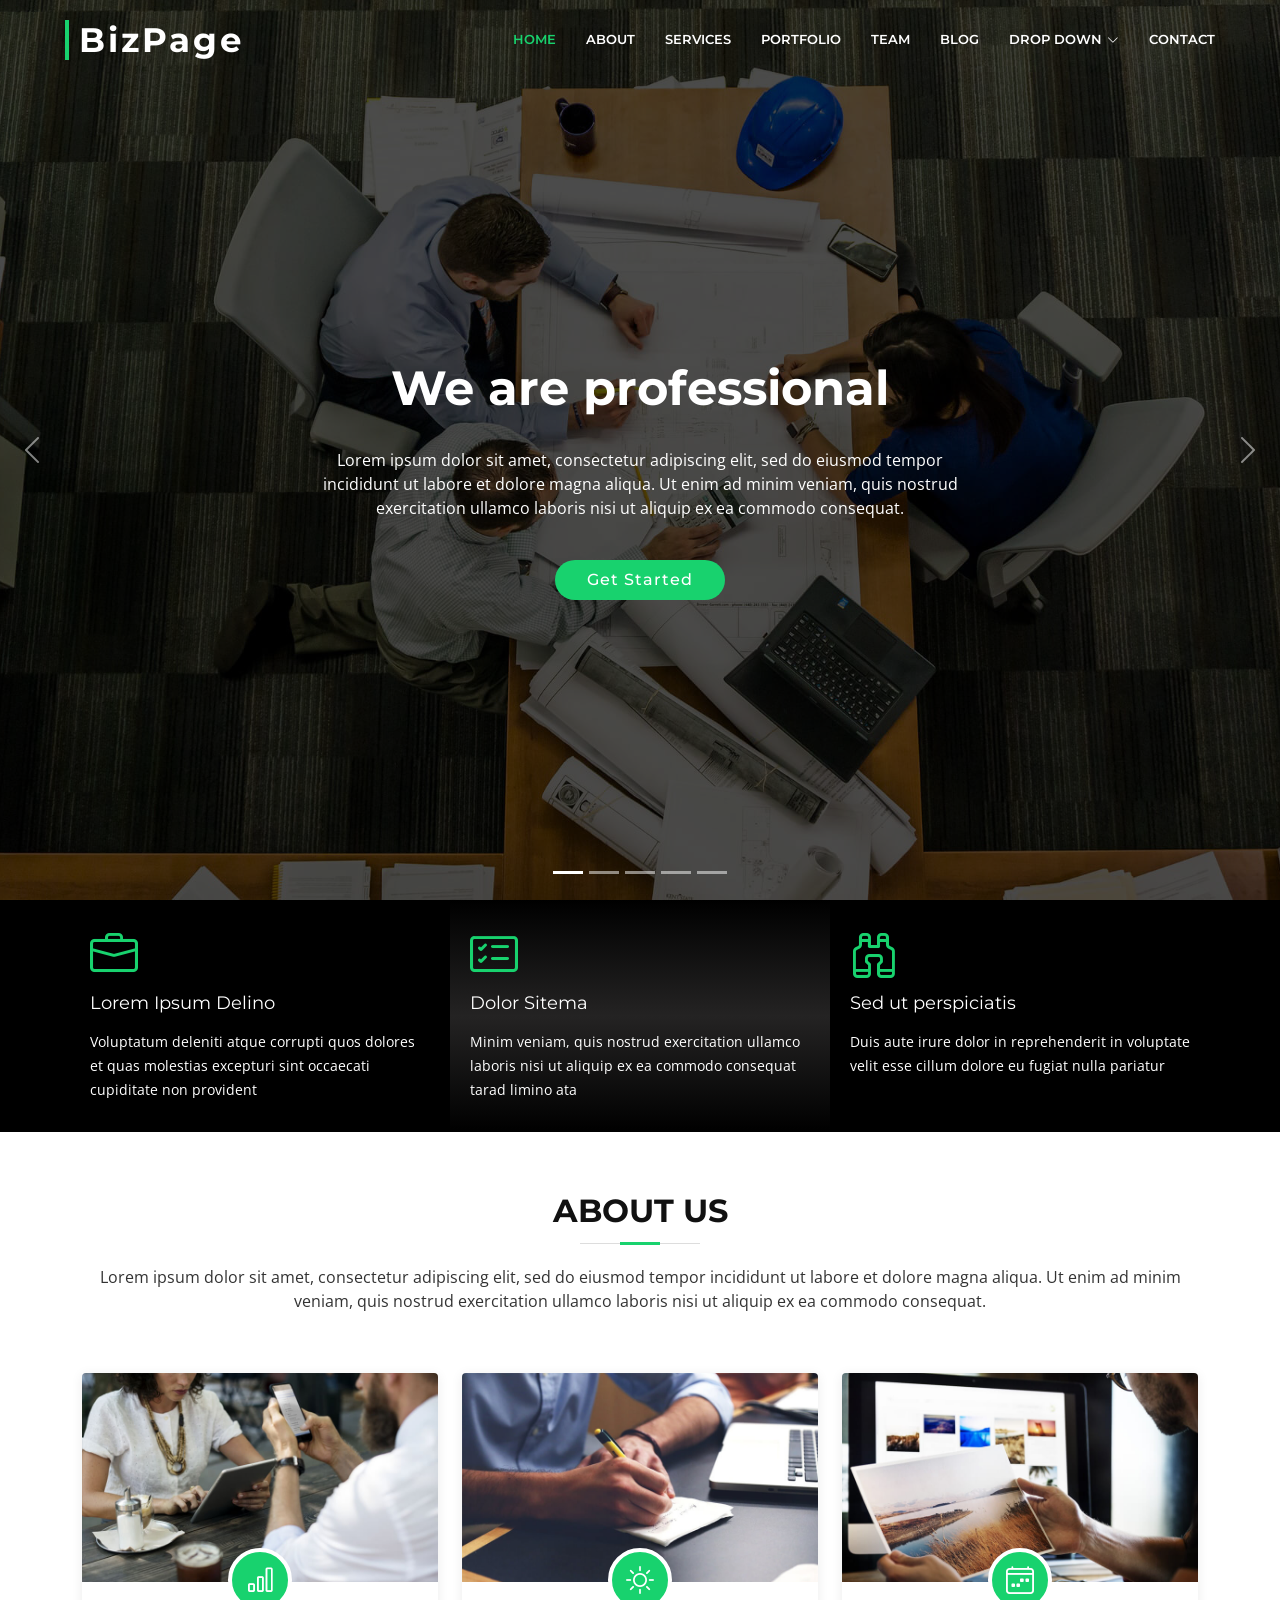
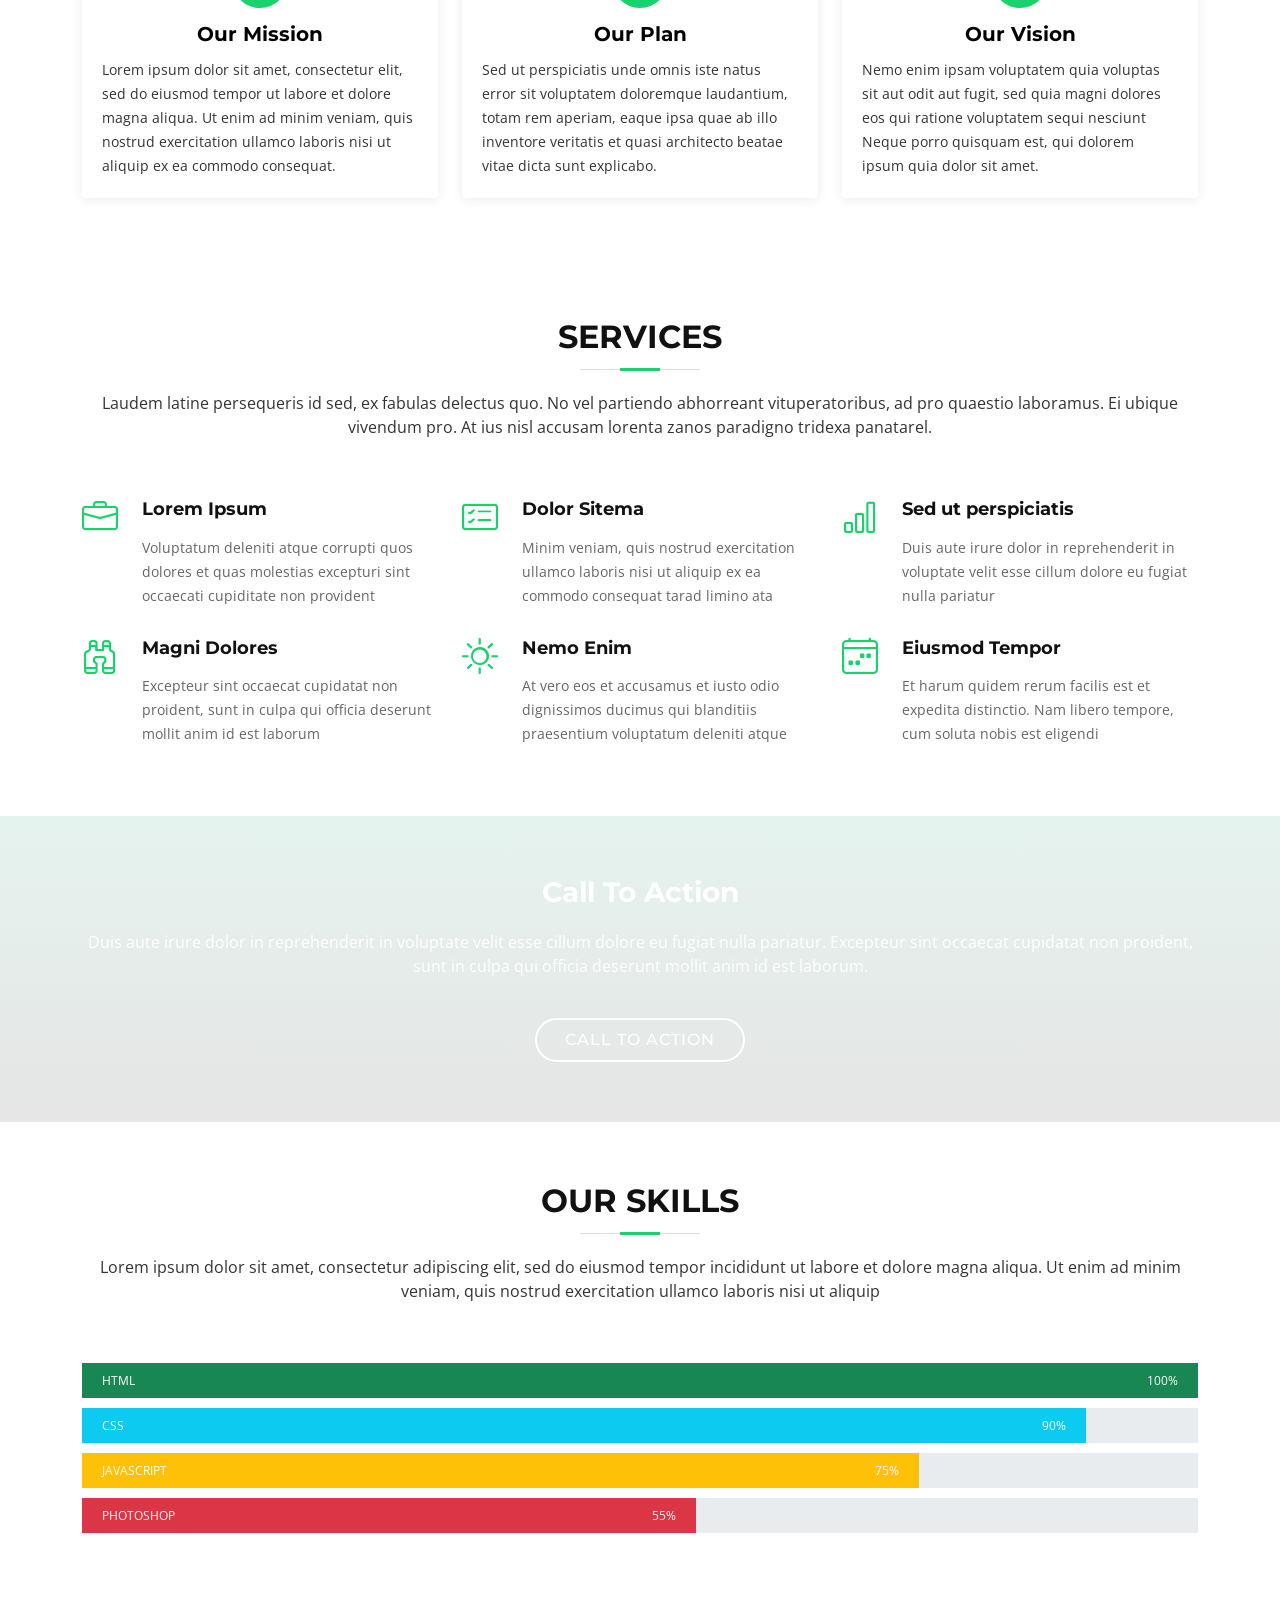
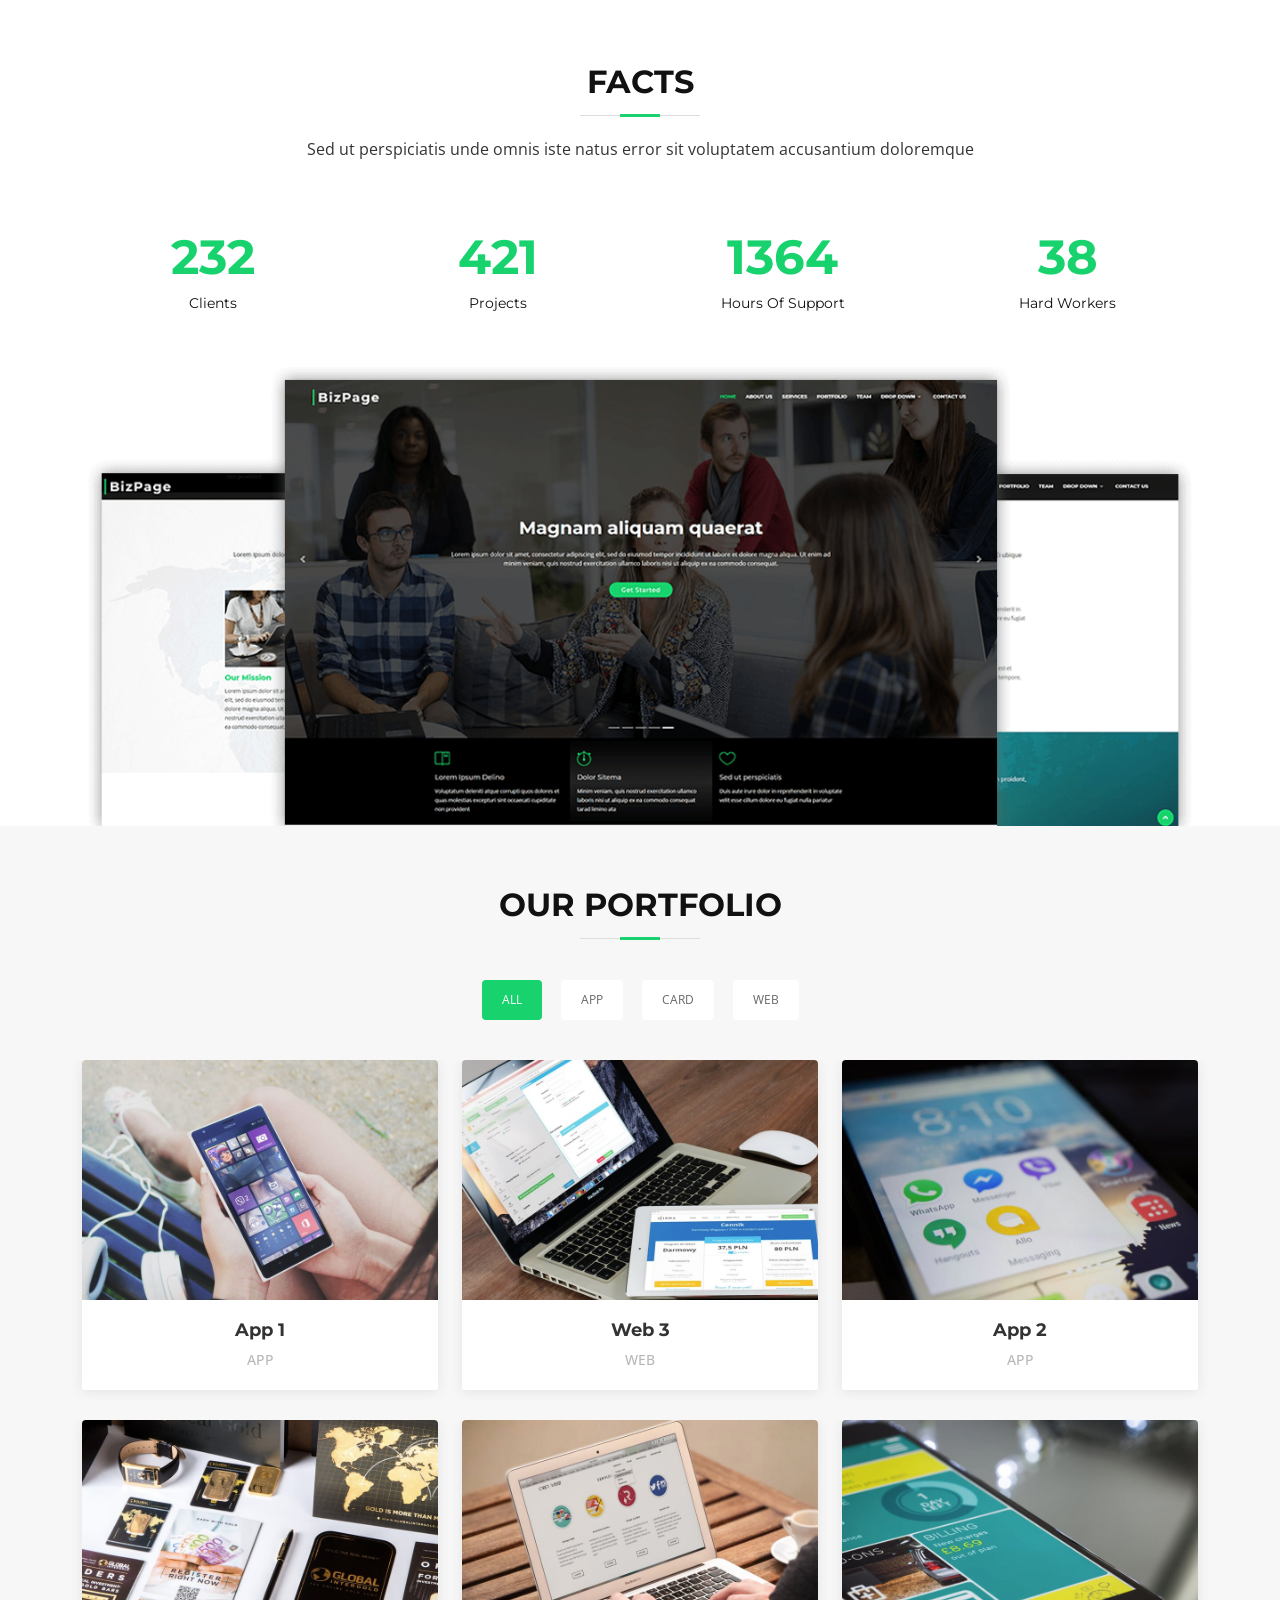
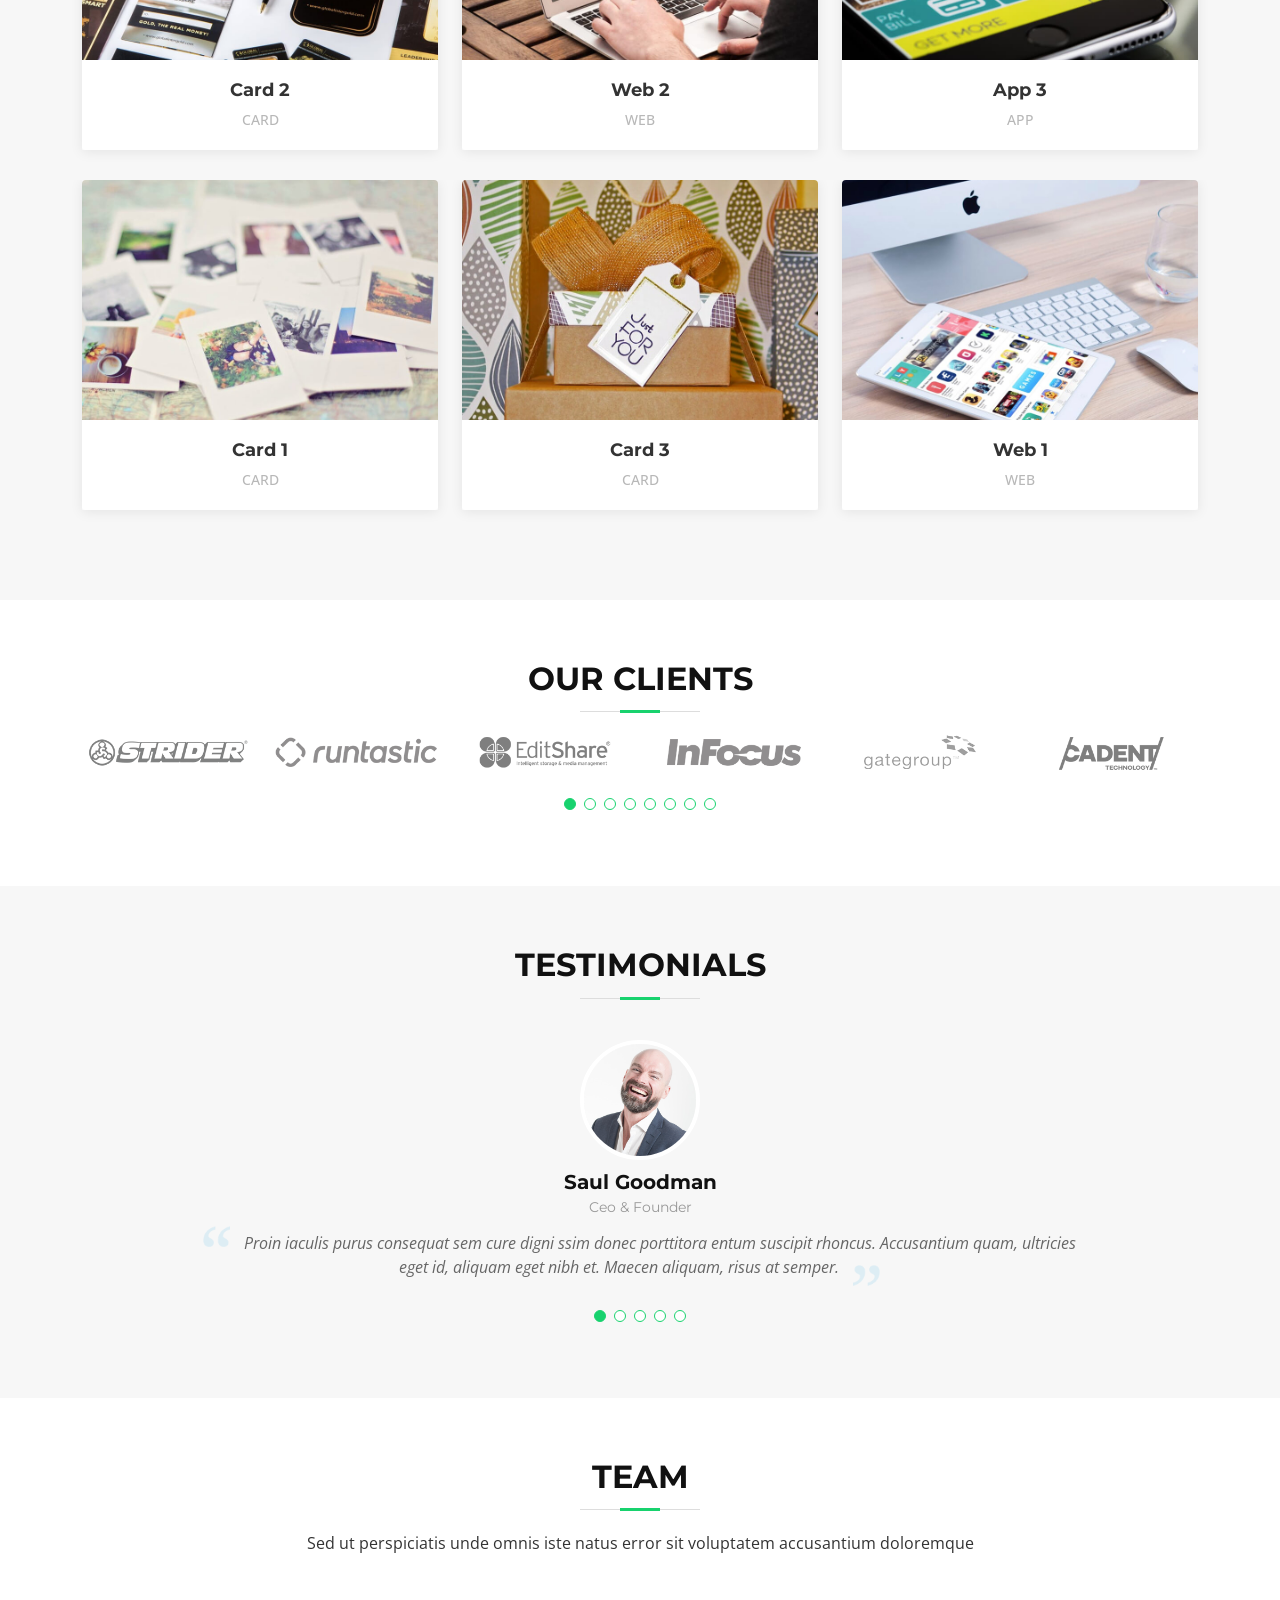
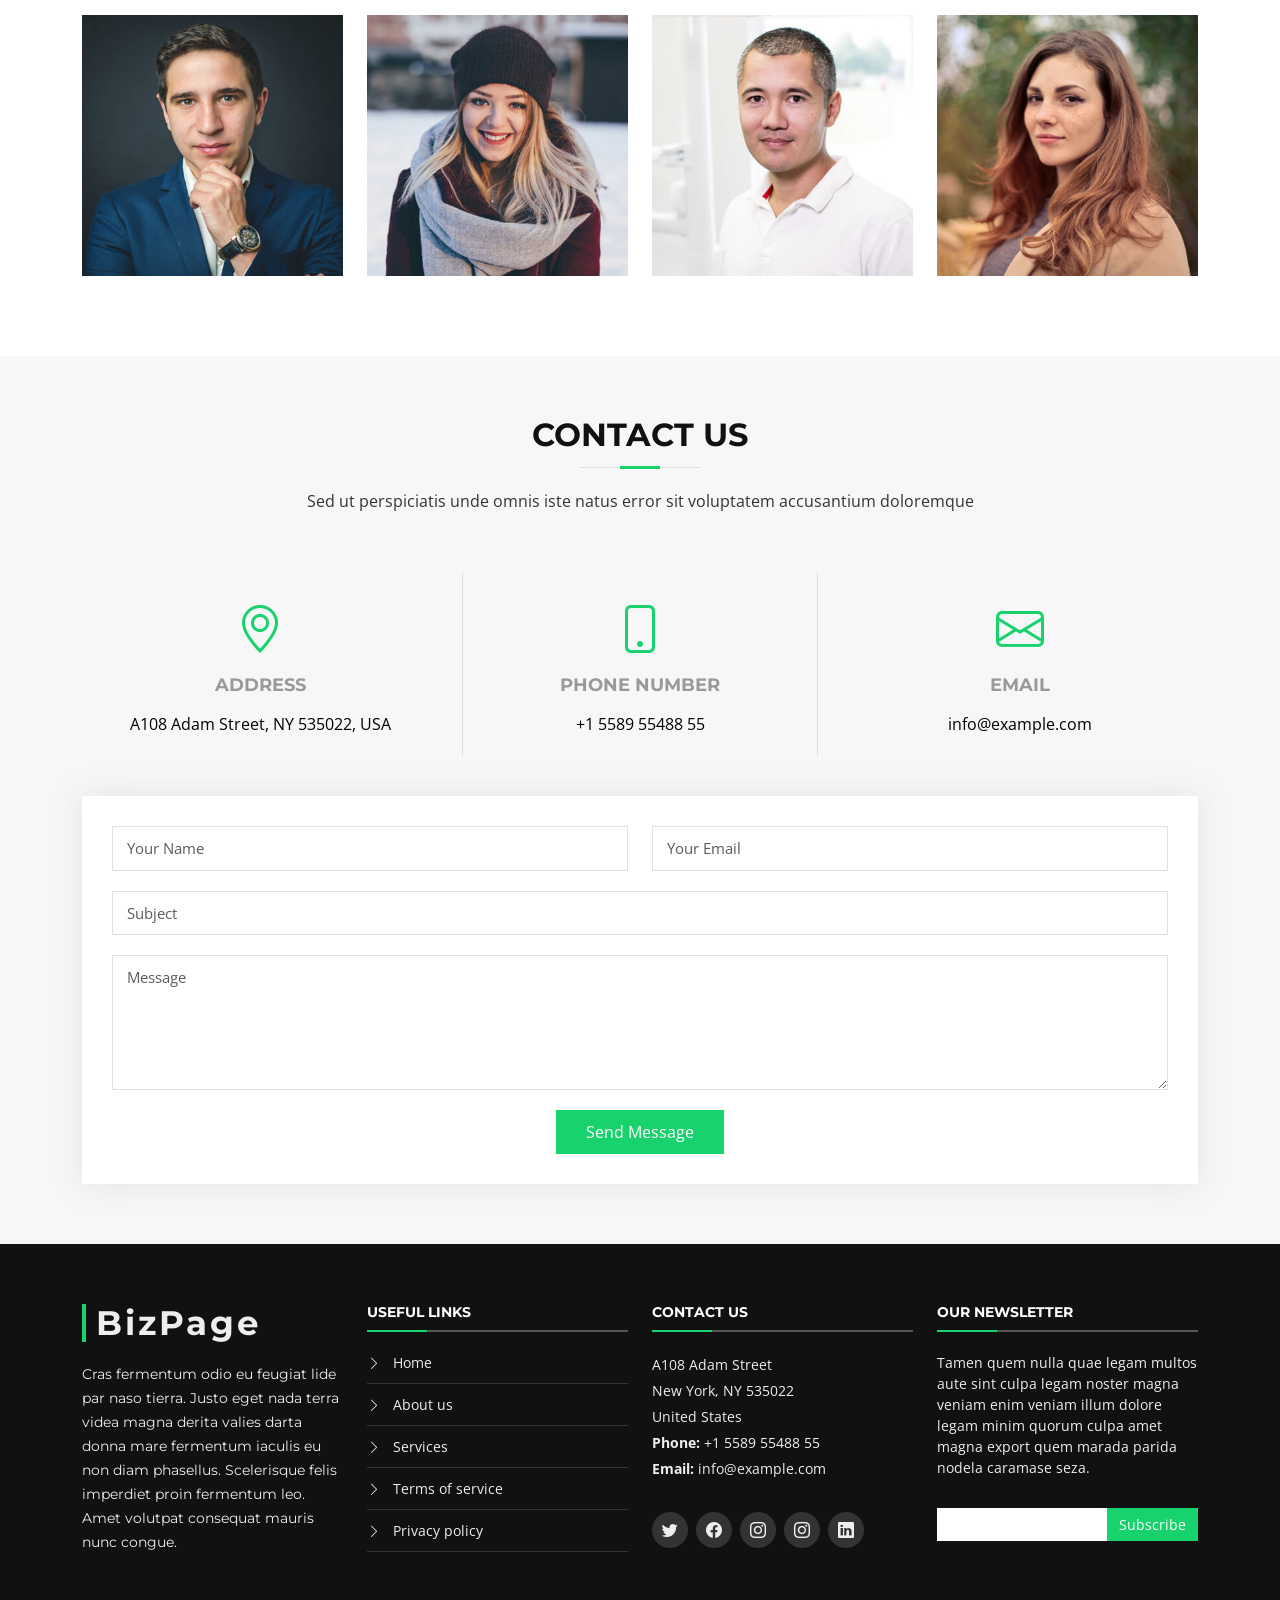
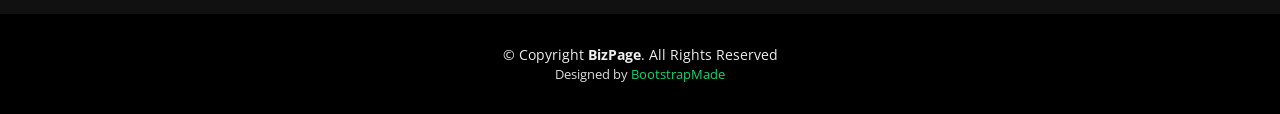
<file: MichaelScottsPaperCompany.UI.MVC/wwwroot/index.html>
<!DOCTYPE html>
<html lang="en">

<head>
  <meta charset="utf-8">
  <meta content="width=device-width, initial-scale=1.0" name="viewport">

  <title>BizPage Bootstrap Template</title>
  <meta content="" name="description">
  <meta content="" name="keywords">

  <!-- Favicons -->
  <link href="assets/img/favicon.png" rel="icon">
  <link href="assets/img/apple-touch-icon.png" rel="apple-touch-icon">

  <!-- Google Fonts -->
  <link href="https://fonts.googleapis.com/css?family=Open+Sans:300,300i,400,400i,700,700i|Montserrat:300,400,500,700" rel="stylesheet">

  <!-- Vendor CSS Files -->
  <link href="assets/vendor/animate.css/animate.min.css" rel="stylesheet">
  <link href="assets/vendor/aos/aos.css" rel="stylesheet">
  <link href="assets/vendor/bootstrap/css/bootstrap.min.css" rel="stylesheet">
  <link href="assets/vendor/bootstrap-icons/bootstrap-icons.css" rel="stylesheet">
  <link href="assets/vendor/glightbox/css/glightbox.min.css" rel="stylesheet">
  <link href="assets/vendor/swiper/swiper-bundle.min.css" rel="stylesheet">

  <!-- Template Main CSS File -->
  <link href="assets/css/style.css" rel="stylesheet">

  <!-- =======================================================
  * Template Name: BizPage
  * Updated: Sep 18 2023 with Bootstrap v5.3.2
  * Template URL: https://bootstrapmade.com/bizpage-bootstrap-business-template/
  * Author: BootstrapMade.com
  * License: https://bootstrapmade.com/license/
  ======================================================== -->
</head>

<body>

  <!-- ======= Header ======= -->
  <header id="header" class="fixed-top d-flex align-items-center header-transparent">
    <div class="container-fluid">

      <div class="row justify-content-center align-items-center">
        <div class="col-xl-11 d-flex align-items-center justify-content-between">
          <h1 class="logo"><a href="index.html">BizPage</a></h1>
          <!-- Uncomment below if you prefer to use an image logo -->
          <!-- <a href="index.html" class="logo"><img src="assets/img/logo.png" alt="" class="img-fluid"></a>-->

          <nav id="navbar" class="navbar">
            <ul>
              <li><a class="nav-link scrollto active" href="#hero">Home</a></li>
              <li><a class="nav-link scrollto" href="#about">About</a></li>
              <li><a class="nav-link scrollto" href="#services">Services</a></li>
              <li><a class="nav-link scrollto " href="#portfolio">Portfolio</a></li>
              <li><a class="nav-link scrollto" href="#team">Team</a></li>
              <li><a class="nav-link  " href="blog.html">Blog</a></li>
              <li class="dropdown"><a href="#"><span>Drop Down</span> <i class="bi bi-chevron-down"></i></a>
                <ul>
                  <li><a href="#">Drop Down 1</a></li>
                  <li class="dropdown"><a href="#"><span>Deep Drop Down</span> <i class="bi bi-chevron-right"></i></a>
                    <ul>
                      <li><a href="#">Deep Drop Down 1</a></li>
                      <li><a href="#">Deep Drop Down 2</a></li>
                      <li><a href="#">Deep Drop Down 3</a></li>
                      <li><a href="#">Deep Drop Down 4</a></li>
                      <li><a href="#">Deep Drop Down 5</a></li>
                    </ul>
                  </li>
                  <li><a href="#">Drop Down 2</a></li>
                  <li><a href="#">Drop Down 3</a></li>
                  <li><a href="#">Drop Down 4</a></li>
                </ul>
              </li>
              <li><a class="nav-link scrollto" href="#contact">Contact</a></li>
            </ul>
            <i class="bi bi-list mobile-nav-toggle"></i>
          </nav><!-- .navbar -->
        </div>
      </div>

    </div>
  </header><!-- End Header -->

  <!-- ======= hero Section ======= -->
  <section id="hero">
    <div class="hero-container">
      <div id="heroCarousel" class="carousel slide carousel-fade" data-bs-ride="carousel" data-bs-interval="5000">

        <ol id="hero-carousel-indicators" class="carousel-indicators"></ol>

        <div class="carousel-inner" role="listbox">

          <div class="carousel-item active" style="background-image: url(assets/img/hero-carousel/1.jpg)">
            <div class="carousel-container">
              <div class="container">
                <h2 class="animate__animated animate__fadeInDown">We are professional</h2>
                <p class="animate__animated animate__fadeInUp">Lorem ipsum dolor sit amet, consectetur adipiscing elit, sed do eiusmod tempor incididunt ut labore et dolore magna aliqua. Ut enim ad minim veniam, quis nostrud exercitation ullamco laboris nisi ut aliquip ex ea commodo consequat.</p>
                <a href="#featured-services" class="btn-get-started scrollto animate__animated animate__fadeInUp">Get Started</a>
              </div>
            </div>
          </div>

          <div class="carousel-item" style="background-image: url(assets/img/hero-carousel/2.jpg)">
            <div class="carousel-container">
              <div class="container">
                <h2 class="animate__animated animate__fadeInDown">At vero eos et accusamus</h2>
                <p class="animate__animated animate__fadeInUp">Nam libero tempore, cum soluta nobis est eligendi optio cumque nihil impedit quo minus id quod maxime placeat facere possimus, omnis voluptas assumenda est, omnis dolor repellendus. Temporibus autem quibusdam et aut officiis debitis aut.</p>
                <a href="#featured-services" class="btn-get-started scrollto animate__animated animate__fadeInUp">Get Started</a>
              </div>
            </div>
          </div>

          <div class="carousel-item" style="background-image: url(assets/img/hero-carousel/3.jpg)">
            <div class="carousel-container">
              <div class="container">
                <h2 class="animate__animated animate__fadeInDown">Temporibus autem quibusdam</h2>
                <p class="animate__animated animate__fadeInUp">Beatae vitae dicta sunt explicabo. Nemo enim ipsam voluptatem quia voluptas sit aspernatur aut odit aut fugit, sed quia consequuntur magni dolores eos qui ratione voluptatem sequi nesciunt omnis iste natus error sit voluptatem accusantium.</p>
                <a href="#featured-services" class="btn-get-started scrollto animate__animated animate__fadeInUp">Get Started</a>
              </div>
            </div>
          </div>

          <div class="carousel-item" style="background-image: url(assets/img/hero-carousel/4.jpg)">
            <div class="carousel-container">
              <div class="container">
                <h2 class="animate__animated animate__fadeInDown">Nam libero tempore</h2>
                <p class="animate__animated animate__fadeInUp">Neque porro quisquam est, qui dolorem ipsum quia dolor sit amet, consectetur, adipisci velit, sed quia non numquam eius modi tempora incidunt ut labore et dolore magnam aliquam quaerat voluptatem. Ut enim ad minima veniam, quis nostrum.</p>
                <a href="#featured-services" class="btn-get-started scrollto animate__animated animate__fadeInUp">Get Started</a>
              </div>
            </div>
          </div>

          <div class="carousel-item" style="background-image: url(assets/img/hero-carousel/5.jpg)">
            <div class="carousel-container">
              <div class="container">
                <h2 class="animate__animated animate__fadeInDown">Magnam aliquam quaerat</h2>
                <p class="animate__animated animate__fadeInUp">Lorem ipsum dolor sit amet, consectetur adipiscing elit, sed do eiusmod tempor incididunt ut labore et dolore magna aliqua. Ut enim ad minim veniam, quis nostrud exercitation ullamco laboris nisi ut aliquip ex ea commodo consequat.</p>
                <a href="#featured-services" class="btn-get-started scrollto animate__animated animate__fadeInUp">Get Started</a>
              </div>
            </div>
          </div>

        </div>

        <a class="carousel-control-prev" href="#heroCarousel" role="button" data-bs-slide="prev">
          <span class="carousel-control-prev-icon bi bi-chevron-left" aria-hidden="true"></span>
        </a>

        <a class="carousel-control-next" href="#heroCarousel" role="button" data-bs-slide="next">
          <span class="carousel-control-next-icon bi bi-chevron-right" aria-hidden="true"></span>
        </a>

      </div>
    </div>
  </section><!-- End Hero Section -->

  <main id="main">

    <!-- ======= Featured Services Section Section ======= -->
    <section id="featured-services">
      <div class="container">
        <div class="row">

          <div class="col-lg-4 box">
            <i class="bi bi-briefcase"></i>
            <h4 class="title"><a href="">Lorem Ipsum Delino</a></h4>
            <p class="description">Voluptatum deleniti atque corrupti quos dolores et quas molestias excepturi sint occaecati cupiditate non provident</p>
          </div>

          <div class="col-lg-4 box box-bg">
            <i class="bi bi-card-checklist"></i>
            <h4 class="title"><a href="">Dolor Sitema</a></h4>
            <p class="description">Minim veniam, quis nostrud exercitation ullamco laboris nisi ut aliquip ex ea commodo consequat tarad limino ata</p>
          </div>

          <div class="col-lg-4 box">
            <i class="bi bi-binoculars"></i>
            <h4 class="title"><a href="">Sed ut perspiciatis</a></h4>
            <p class="description">Duis aute irure dolor in reprehenderit in voluptate velit esse cillum dolore eu fugiat nulla pariatur</p>
          </div>

        </div>
      </div>
    </section><!-- End Featured Services Section -->

    <!-- ======= About Us Section ======= -->
    <section id="about">
      <div class="container" data-aos="fade-up">

        <header class="section-header">
          <h3>About Us</h3>
          <p>Lorem ipsum dolor sit amet, consectetur adipiscing elit, sed do eiusmod tempor incididunt ut labore et dolore magna aliqua. Ut enim ad minim veniam, quis nostrud exercitation ullamco laboris nisi ut aliquip ex ea commodo consequat.</p>
        </header>

        <div class="row about-cols">

          <div class="col-md-4" data-aos="fade-up" data-aos-delay="100">
            <div class="about-col">
              <div class="img">
                <img src="assets/img/about-mission.jpg" alt="" class="img-fluid">
                <div class="icon"><i class="bi bi-bar-chart"></i></div>
              </div>
              <h2 class="title"><a href="#">Our Mission</a></h2>
              <p>
                Lorem ipsum dolor sit amet, consectetur elit, sed do eiusmod tempor ut labore et dolore magna aliqua. Ut enim ad minim veniam, quis nostrud exercitation ullamco laboris nisi ut aliquip ex ea commodo consequat.
              </p>
            </div>
          </div>

          <div class="col-md-4" data-aos="fade-up" data-aos-delay="200">
            <div class="about-col">
              <div class="img">
                <img src="assets/img/about-plan.jpg" alt="" class="img-fluid">
                <div class="icon"><i class="bi bi-brightness-high"></i></div>
              </div>
              <h2 class="title"><a href="#">Our Plan</a></h2>
              <p>
                Sed ut perspiciatis unde omnis iste natus error sit voluptatem doloremque laudantium, totam rem aperiam, eaque ipsa quae ab illo inventore veritatis et quasi architecto beatae vitae dicta sunt explicabo.
              </p>
            </div>
          </div>

          <div class="col-md-4" data-aos="fade-up" data-aos-delay="300">
            <div class="about-col">
              <div class="img">
                <img src="assets/img/about-vision.jpg" alt="" class="img-fluid">
                <div class="icon"><i class="bi bi-calendar4-week"></i></div>
              </div>
              <h2 class="title"><a href="#">Our Vision</a></h2>
              <p>
                Nemo enim ipsam voluptatem quia voluptas sit aut odit aut fugit, sed quia magni dolores eos qui ratione voluptatem sequi nesciunt Neque porro quisquam est, qui dolorem ipsum quia dolor sit amet.
              </p>
            </div>
          </div>

        </div>

      </div>
    </section><!-- End About Us Section -->

    <!-- ======= Services Section ======= -->
    <section id="services">
      <div class="container" data-aos="fade-up">

        <header class="section-header wow fadeInUp">
          <h3>Services</h3>
          <p>Laudem latine persequeris id sed, ex fabulas delectus quo. No vel partiendo abhorreant vituperatoribus, ad pro quaestio laboramus. Ei ubique vivendum pro. At ius nisl accusam lorenta zanos paradigno tridexa panatarel.</p>
        </header>

        <div class="row">

          <div class="col-lg-4 col-md-6 box" data-aos="fade-up" data-aos-delay="100">
            <div class="icon"><i class="bi bi-briefcase"></i></div>
            <h4 class="title"><a href="">Lorem Ipsum</a></h4>
            <p class="description">Voluptatum deleniti atque corrupti quos dolores et quas molestias excepturi sint occaecati cupiditate non provident</p>
          </div>
          <div class="col-lg-4 col-md-6 box" data-aos="fade-up" data-aos-delay="200">
            <div class="icon"><i class="bi bi-card-checklist"></i></div>
            <h4 class="title"><a href="">Dolor Sitema</a></h4>
            <p class="description">Minim veniam, quis nostrud exercitation ullamco laboris nisi ut aliquip ex ea commodo consequat tarad limino ata</p>
          </div>
          <div class="col-lg-4 col-md-6 box" data-aos="fade-up" data-aos-delay="300">
            <div class="icon"><i class="bi bi-bar-chart"></i></div>
            <h4 class="title"><a href="">Sed ut perspiciatis</a></h4>
            <p class="description">Duis aute irure dolor in reprehenderit in voluptate velit esse cillum dolore eu fugiat nulla pariatur</p>
          </div>
          <div class="col-lg-4 col-md-6 box" data-aos="fade-up" data-aos-delay="200">
            <div class="icon"><i class="bi bi-binoculars"></i></div>
            <h4 class="title"><a href="">Magni Dolores</a></h4>
            <p class="description">Excepteur sint occaecat cupidatat non proident, sunt in culpa qui officia deserunt mollit anim id est laborum</p>
          </div>
          <div class="col-lg-4 col-md-6 box" data-aos="fade-up" data-aos-delay="300">
            <div class="icon"><i class="bi bi-brightness-high"></i></div>
            <h4 class="title"><a href="">Nemo Enim</a></h4>
            <p class="description">At vero eos et accusamus et iusto odio dignissimos ducimus qui blanditiis praesentium voluptatum deleniti atque</p>
          </div>
          <div class="col-lg-4 col-md-6 box" data-aos="fade-up" data-aos-delay="400">
            <div class="icon"><i class="bi bi-calendar4-week"></i></div>
            <h4 class="title"><a href="">Eiusmod Tempor</a></h4>
            <p class="description">Et harum quidem rerum facilis est et expedita distinctio. Nam libero tempore, cum soluta nobis est eligendi</p>
          </div>

        </div>

      </div>
    </section><!-- End Services Section -->

    <!-- ======= Call To Action Section ======= -->
    <section id="call-to-action">
      <div class="container text-center" data-aos="zoom-in">
        <h3>Call To Action</h3>
        <p> Duis aute irure dolor in reprehenderit in voluptate velit esse cillum dolore eu fugiat nulla pariatur. Excepteur sint occaecat cupidatat non proident, sunt in culpa qui officia deserunt mollit anim id est laborum.</p>
        <a class="cta-btn" href="#">Call To Action</a>
      </div>
    </section><!-- End Call To Action Section -->

    <!-- ======= Skills Section ======= -->
    <section id="skills">
      <div class="container" data-aos="fade-up">

        <header class="section-header">
          <h3>Our Skills</h3>
          <p>Lorem ipsum dolor sit amet, consectetur adipiscing elit, sed do eiusmod tempor incididunt ut labore et dolore magna aliqua. Ut enim ad minim veniam, quis nostrud exercitation ullamco laboris nisi ut aliquip</p>
        </header>

        <div class="skills-content">

          <div class="progress">
            <div class="progress-bar bg-success" role="progressbar" aria-valuenow="100" aria-valuemin="0" aria-valuemax="100">
              <span class="skill">HTML <i class="val">100%</i></span>
            </div>
          </div>

          <div class="progress">
            <div class="progress-bar bg-info" role="progressbar" aria-valuenow="90" aria-valuemin="0" aria-valuemax="100">
              <span class="skill">CSS <i class="val">90%</i></span>
            </div>
          </div>

          <div class="progress">
            <div class="progress-bar bg-warning" role="progressbar" aria-valuenow="75" aria-valuemin="0" aria-valuemax="100">
              <span class="skill">JavaScript <i class="val">75%</i></span>
            </div>
          </div>

          <div class="progress">
            <div class="progress-bar bg-danger" role="progressbar" aria-valuenow="55" aria-valuemin="0" aria-valuemax="100">
              <span class="skill">Photoshop <i class="val">55%</i></span>
            </div>
          </div>

        </div>

      </div>
    </section><!-- End Skills Section -->

    <!-- ======= Facts Section ======= -->
    <section id="facts">
      <div class="container" data-aos="fade-up">

        <header class="section-header">
          <h3>Facts</h3>
          <p>Sed ut perspiciatis unde omnis iste natus error sit voluptatem accusantium doloremque</p>
        </header>

        <div class="row counters">

          <div class="col-lg-3 col-6 text-center">
            <span data-purecounter-start="0" data-purecounter-end="232" data-purecounter-duration="1" class="purecounter"></span>
            <p>Clients</p>
          </div>

          <div class="col-lg-3 col-6 text-center">
            <span data-purecounter-start="0" data-purecounter-end="421" data-purecounter-duration="1" class="purecounter"></span>
            <p>Projects</p>
          </div>

          <div class="col-lg-3 col-6 text-center">
            <span data-purecounter-start="0" data-purecounter-end="1364" data-purecounter-duration="1" class="purecounter"></span>
            <p>Hours Of Support</p>
          </div>

          <div class="col-lg-3 col-6 text-center">
            <span data-purecounter-start="0" data-purecounter-end="38" data-purecounter-duration="1" class="purecounter"></span>
            <p>Hard Workers</p>
          </div>

        </div>

        <div class="facts-img">
          <img src="assets/img/facts-img.png" alt="" class="img-fluid">
        </div>

      </div>
    </section><!-- End Facts Section -->

    <!-- ======= Portfolio Section ======= -->
    <section id="portfolio" class="section-bg">
      <div class="container" data-aos="fade-up">

        <header class="section-header">
          <h3 class="section-title">Our Portfolio</h3>
        </header>

        <div class="row" data-aos="fade-up" data-aos-delay="100"">
      <div class=" col-lg-12">
          <ul id="portfolio-flters">
            <li data-filter="*" class="filter-active">All</li>
            <li data-filter=".filter-app">App</li>
            <li data-filter=".filter-card">Card</li>
            <li data-filter=".filter-web">Web</li>
          </ul>
        </div>
      </div>

      <div class="row portfolio-container" data-aos="fade-up" data-aos-delay="200">

        <div class="col-lg-4 col-md-6 portfolio-item filter-app">
          <div class="portfolio-wrap">
            <figure>
              <img src="assets/img/portfolio/app1.jpg" class="img-fluid" alt="">
              <a href="assets/img/portfolio/app1.jpg" data-lightbox="portfolio" data-title="App 1" class="link-preview"><i class="bi bi-plus"></i></a>
              <a href="portfolio-details.html" class="link-details" title="More Details"><i class="bi bi-link"></i></a>
            </figure>

            <div class="portfolio-info">
              <h4><a href="portfolio-details.html">App 1</a></h4>
              <p>App</p>
            </div>
          </div>
        </div>

        <div class="col-lg-4 col-md-6 portfolio-item filter-web">
          <div class="portfolio-wrap">
            <figure>
              <img src="assets/img/portfolio/web3.jpg" class="img-fluid" alt="">
              <a href="assets/img/portfolio/web3.jpg" class="link-preview portfolio-lightbox" data-gallery="portfolioGallery" title="Web 3"><i class="bi bi-plus"></i></a>
              <a href="portfolio-details.html" class="link-details" title="More Details"><i class="bi bi-link"></i></a>
            </figure>

            <div class="portfolio-info">
              <h4><a href="portfolio-details.html">Web 3</a></h4>
              <p>Web</p>
            </div>
          </div>
        </div>

        <div class="col-lg-4 col-md-6 portfolio-item filter-app">
          <div class="portfolio-wrap">
            <figure>
              <img src="assets/img/portfolio/app2.jpg" class="img-fluid" alt="">
              <a href="assets/img/portfolio/app2.jpg" class="link-preview portfolio-lightbox" data-gallery="portfolioGallery" title="App 2"><i class="bi bi-plus"></i></a>
              <a href="portfolio-details.html" class="link-details" title="More Details"><i class="bi bi-link"></i></a>
            </figure>

            <div class="portfolio-info">
              <h4><a href="portfolio-details.html">App 2</a></h4>
              <p>App</p>
            </div>
          </div>
        </div>

        <div class="col-lg-4 col-md-6 portfolio-item filter-card">
          <div class="portfolio-wrap">
            <figure>
              <img src="assets/img/portfolio/card2.jpg" class="img-fluid" alt="">
              <a href="assets/img/portfolio/card2.jpg" class="link-preview portfolio-lightbox" data-gallery="portfolioGallery" title="Card 2"><i class="bi bi-plus"></i></a>
              <a href="portfolio-details.html" class="link-details" title="More Details"><i class="bi bi-link"></i></a>
            </figure>

            <div class="portfolio-info">
              <h4><a href="portfolio-details.html">Card 2</a></h4>
              <p>Card</p>
            </div>
          </div>
        </div>

        <div class="col-lg-4 col-md-6 portfolio-item filter-web">
          <div class="portfolio-wrap">
            <figure>
              <img src="assets/img/portfolio/web2.jpg" class="img-fluid" alt="">
              <a href="assets/img/portfolio/web2.jpg" class="link-preview portfolio-lightbox" data-gallery="portfolioGallery" title="Web 2"><i class="bi bi-plus"></i></a>
              <a href="portfolio-details.html" class="link-details" title="More Details"><i class="bi bi-link"></i></a>
            </figure>

            <div class="portfolio-info">
              <h4><a href="portfolio-details.html">Web 2</a></h4>
              <p>Web</p>
            </div>
          </div>
        </div>

        <div class="col-lg-4 col-md-6 portfolio-item filter-app">
          <div class="portfolio-wrap">
            <figure>
              <img src="assets/img/portfolio/app3.jpg" class="img-fluid" alt="">
              <a href="assets/img/portfolio/app3.jpg" class="link-preview portfolio-lightbox" data-gallery="portfolioGallery" title="App 3"><i class="bi bi-plus"></i></a>
              <a href="portfolio-details.html" class="link-details" title="More Details"><i class="bi bi-link"></i></a>
            </figure>

            <div class="portfolio-info">
              <h4><a href="portfolio-details.html">App 3</a></h4>
              <p>App</p>
            </div>
          </div>
        </div>

        <div class="col-lg-4 col-md-6 portfolio-item filter-card">
          <div class="portfolio-wrap">
            <figure>
              <img src="assets/img/portfolio/card1.jpg" class="img-fluid" alt="">
              <a href="assets/img/portfolio/card1.jpg" class="link-preview portfolio-lightbox" data-gallery="portfolioGallery" title="Card 1"><i class="bi bi-plus"></i></a>
              <a href="portfolio-details.html" class="link-details" title="More Details"><i class="bi bi-link"></i></a>
            </figure>

            <div class="portfolio-info">
              <h4><a href="portfolio-details.html">Card 1</a></h4>
              <p>Card</p>
            </div>
          </div>
        </div>

        <div class="col-lg-4 col-md-6 portfolio-item filter-card">
          <div class="portfolio-wrap">
            <figure>
              <img src="assets/img/portfolio/card3.jpg" class="img-fluid" alt="">
              <a href="assets/img/portfolio/card3.jpg" class="link-preview portfolio-lightbox" data-gallery="portfolioGallery" title="Card 3"><i class="bi bi-plus"></i></a>
              <a href="portfolio-details.html" class="link-details" title="More Details"><i class="bi bi-link"></i></a>
            </figure>

            <div class="portfolio-info">
              <h4><a href="portfolio-details.html">Card 3</a></h4>
              <p>Card</p>
            </div>
          </div>
        </div>

        <div class="col-lg-4 col-md-6 portfolio-item filter-web">
          <div class="portfolio-wrap">
            <figure>
              <img src="assets/img/portfolio/web1.jpg" class="img-fluid" alt="">
              <a href="assets/img/portfolio/web1.jpg" class="link-preview portfolio-lightbox" data-gallery="portfolioGallery" title="Web 1"><i class="bi bi-plus"></i></a>
              <a href="portfolio-details.html" class="link-details" title="More Details"><i class="bi bi-link"></i></a>
            </figure>

            <div class="portfolio-info">
              <h4><a href="portfolio-details.html">Web 1</a></h4>
              <p>Web</p>
            </div>
          </div>
        </div>

      </div>

      </div>
    </section><!-- End Portfolio Section -->

    <!-- ======= Our Clients Section ======= -->
    <section id="clients">
      <div class="container" data-aos="zoom-in">

        <header class="section-header">
          <h3>Our Clients</h3>
        </header>

        <div class="clients-slider swiper">
          <div class="swiper-wrapper align-items-center">
            <div class="swiper-slide"><img src="assets/img/clients/client-1.png" class="img-fluid" alt=""></div>
            <div class="swiper-slide"><img src="assets/img/clients/client-2.png" class="img-fluid" alt=""></div>
            <div class="swiper-slide"><img src="assets/img/clients/client-3.png" class="img-fluid" alt=""></div>
            <div class="swiper-slide"><img src="assets/img/clients/client-4.png" class="img-fluid" alt=""></div>
            <div class="swiper-slide"><img src="assets/img/clients/client-5.png" class="img-fluid" alt=""></div>
            <div class="swiper-slide"><img src="assets/img/clients/client-6.png" class="img-fluid" alt=""></div>
            <div class="swiper-slide"><img src="assets/img/clients/client-7.png" class="img-fluid" alt=""></div>
            <div class="swiper-slide"><img src="assets/img/clients/client-8.png" class="img-fluid" alt=""></div>
          </div>
          <div class="swiper-pagination"></div>
        </div>

      </div>
    </section><!-- End Our Clients Section -->

    <!-- ======= Testimonials Section ======= -->
    <section id="testimonials" class="section-bg">
      <div class="container" data-aos="fade-up">

        <header class="section-header">
          <h3>Testimonials</h3>
        </header>

        <div class="testimonials-slider swiper" data-aos="fade-up" data-aos-delay="100">
          <div class="swiper-wrapper">

            <div class="swiper-slide">
              <div class="testimonial-item">
                <img src="assets/img/testimonial-1.jpg" class="testimonial-img" alt="">
                <h3>Saul Goodman</h3>
                <h4>Ceo &amp; Founder</h4>
                <p>
                  <img src="assets/img/quote-sign-left.png" class="quote-sign-left" alt="">
                  Proin iaculis purus consequat sem cure digni ssim donec porttitora entum suscipit rhoncus. Accusantium quam, ultricies eget id, aliquam eget nibh et. Maecen aliquam, risus at semper.
                  <img src="assets/img/quote-sign-right.png" class="quote-sign-right" alt="">
                </p>
              </div>
            </div><!-- End testimonial item -->

            <div class="swiper-slide">
              <div class="testimonial-item">
                <img src="assets/img/testimonial-2.jpg" class="testimonial-img" alt="">
                <h3>Sara Wilsson</h3>
                <h4>Designer</h4>
                <p>
                  <img src="assets/img/quote-sign-left.png" class="quote-sign-left" alt="">
                  Export tempor illum tamen malis malis eram quae irure esse labore quem cillum quid cillum eram malis quorum velit fore eram velit sunt aliqua noster fugiat irure amet legam anim culpa.
                  <img src="assets/img/quote-sign-right.png" class="quote-sign-right" alt="">
                </p>
              </div>
            </div><!-- End testimonial item -->

            <div class="swiper-slide">
              <div class="testimonial-item">
                <img src="assets/img/testimonial-3.jpg" class="testimonial-img" alt="">
                <h3>Jena Karlis</h3>
                <h4>Store Owner</h4>
                <p>
                  <img src="assets/img/quote-sign-left.png" class="quote-sign-left" alt="">
                  Enim nisi quem export duis labore cillum quae magna enim sint quorum nulla quem veniam duis minim tempor labore quem eram duis noster aute amet eram fore quis sint minim.
                  <img src="assets/img/quote-sign-right.png" class="quote-sign-right" alt="">
                </p>
              </div>
            </div><!-- End testimonial item -->

            <div class="swiper-slide">
              <div class="testimonial-item">
                <img src="assets/img/testimonial-4.jpg" class="testimonial-img" alt="">
                <h3>Matt Brandon</h3>
                <h4>Freelancer</h4>
                <p>
                  <img src="assets/img/quote-sign-left.png" class="quote-sign-left" alt="">
                  Fugiat enim eram quae cillum dolore dolor amet nulla culpa multos export minim fugiat minim velit minim dolor enim duis veniam ipsum anim magna sunt elit fore quem dolore labore illum veniam.
                  <img src="assets/img/quote-sign-right.png" class="quote-sign-right" alt="">
                </p>
              </div>
            </div><!-- End testimonial item -->

            <div class="swiper-slide">
              <div class="testimonial-item">
                <img src="assets/img/testimonial-5.jpg" class="testimonial-img" alt="">
                <h3>John Larson</h3>
                <h4>Entrepreneur</h4>
                <p>
                  <img src="assets/img/quote-sign-left.png" class="quote-sign-left" alt="">
                  Quis quorum aliqua sint quem legam fore sunt eram irure aliqua veniam tempor noster veniam enim culpa labore duis sunt culpa nulla illum cillum fugiat legam esse veniam culpa fore nisi cillum quid.
                  <img src="assets/img/quote-sign-right.png" class="quote-sign-right" alt="">
                </p>
              </div>
            </div><!-- End testimonial item -->

          </div>
          <div class="swiper-pagination"></div>
        </div>

      </div>
    </section><!-- End Testimonials Section -->

    <!-- ======= Team Section ======= -->
    <section id="team">
      <div class="container" data-aos="fade-up">
        <div class="section-header">
          <h3>Team</h3>
          <p>Sed ut perspiciatis unde omnis iste natus error sit voluptatem accusantium doloremque</p>
        </div>

        <div class="row">

          <div class="col-lg-3 col-md-6">
            <div class="member" data-aos="fade-up" data-aos-delay="100">
              <img src="assets/img/team-1.jpg" class="img-fluid" alt="">
              <div class="member-info">
                <div class="member-info-content">
                  <h4>Walter White</h4>
                  <span>Chief Executive Officer</span>
                  <div class="social">
                    <a href=""><i class="bi bi-twitter"></i></a>
                    <a href=""><i class="bi bi-facebook"></i></a>
                    <a href=""><i class="bi bi-instagram"></i></a>
                    <a href=""><i class="bi bi-linkedin"></i></a>
                  </div>
                </div>
              </div>
            </div>
          </div>

          <div class="col-lg-3 col-md-6">
            <div class="member" data-aos="fade-up" data-aos-delay="200">
              <img src="assets/img/team-2.jpg" class="img-fluid" alt="">
              <div class="member-info">
                <div class="member-info-content">
                  <h4>Sarah Jhonson</h4>
                  <span>Product Manager</span>
                  <div class="social">
                    <a href=""><i class="bi bi-twitter"></i></a>
                    <a href=""><i class="bi bi-facebook"></i></a>
                    <a href=""><i class="bi bi-instagram"></i></a>
                    <a href=""><i class="bi bi-linkedin"></i></a>
                  </div>
                </div>
              </div>
            </div>
          </div>

          <div class="col-lg-3 col-md-6">
            <div class="member" data-aos="fade-up" data-aos-delay="300">
              <img src="assets/img/team-3.jpg" class="img-fluid" alt="">
              <div class="member-info">
                <div class="member-info-content">
                  <h4>William Anderson</h4>
                  <span>CTO</span>
                  <div class="social">
                    <a href=""><i class="bi bi-twitter"></i></a>
                    <a href=""><i class="bi bi-facebook"></i></a>
                    <a href=""><i class="bi bi-instagram"></i></a>
                    <a href=""><i class="bi bi-linkedin"></i></a>
                  </div>
                </div>
              </div>
            </div>
          </div>

          <div class="col-lg-3 col-md-6">
            <div class="member" data-aos="fade-up" data-aos-delay="400">
              <img src="assets/img/team-4.jpg" class="img-fluid" alt="">
              <div class="member-info">
                <div class="member-info-content">
                  <h4>Amanda Jepson</h4>
                  <span>Accountant</span>
                  <div class="social">
                    <a href=""><i class="bi bi-twitter"></i></a>
                    <a href=""><i class="bi bi-facebook"></i></a>
                    <a href=""><i class="bi bi-instagram"></i></a>
                    <a href=""><i class="bi bi-linkedin"></i></a>
                  </div>
                </div>
              </div>
            </div>
          </div>

        </div>

      </div>
    </section><!-- End Team Section -->

    <!-- ======= Contact Section ======= -->
    <section id="contact" class="section-bg">
      <div class="container" data-aos="fade-up">

        <div class="section-header">
          <h3>Contact Us</h3>
          <p>Sed ut perspiciatis unde omnis iste natus error sit voluptatem accusantium doloremque</p>
        </div>

        <div class="row contact-info">

          <div class="col-md-4">
            <div class="contact-address">
              <i class="bi bi-geo-alt"></i>
              <h3>Address</h3>
              <address>A108 Adam Street, NY 535022, USA</address>
            </div>
          </div>

          <div class="col-md-4">
            <div class="contact-phone">
              <i class="bi bi-phone"></i>
              <h3>Phone Number</h3>
              <p><a href="tel:+155895548855">+1 5589 55488 55</a></p>
            </div>
          </div>

          <div class="col-md-4">
            <div class="contact-email">
              <i class="bi bi-envelope"></i>
              <h3>Email</h3>
              <p><a href="mailto:info@example.com">info@example.com</a></p>
            </div>
          </div>

        </div>

        <div class="form">
          <form action="forms/contact.php" method="post" role="form" class="php-email-form">
            <div class="row">
              <div class="form-group col-md-6">
                <input type="text" name="name" class="form-control" id="name" placeholder="Your Name" required>
              </div>
              <div class="form-group col-md-6">
                <input type="email" class="form-control" name="email" id="email" placeholder="Your Email" required>
              </div>
            </div>
            <div class="form-group">
              <input type="text" class="form-control" name="subject" id="subject" placeholder="Subject" required>
            </div>
            <div class="form-group">
              <textarea class="form-control" name="message" rows="5" placeholder="Message" required></textarea>
            </div>
            <div class="my-3">
              <div class="loading">Loading</div>
              <div class="error-message"></div>
              <div class="sent-message">Your message has been sent. Thank you!</div>
            </div>
            <div class="text-center"><button type="submit">Send Message</button></div>
          </form>
        </div>

      </div>
    </section><!-- End Contact Section -->

  </main><!-- End #main -->

  <!-- ======= Footer ======= -->
  <footer id="footer">
    <div class="footer-top">
      <div class="container">
        <div class="row">

          <div class="col-lg-3 col-md-6 footer-info">
            <h3>BizPage</h3>
            <p>Cras fermentum odio eu feugiat lide par naso tierra. Justo eget nada terra videa magna derita valies darta donna mare fermentum iaculis eu non diam phasellus. Scelerisque felis imperdiet proin fermentum leo. Amet volutpat consequat mauris nunc congue.</p>
          </div>

          <div class="col-lg-3 col-md-6 footer-links">
            <h4>Useful Links</h4>
            <ul>
              <li><i class="bi bi-chevron-right"></i> <a href="#">Home</a></li>
              <li><i class="bi bi-chevron-right"></i> <a href="#">About us</a></li>
              <li><i class="bi bi-chevron-right"></i> <a href="#">Services</a></li>
              <li><i class="bi bi-chevron-right"></i> <a href="#">Terms of service</a></li>
              <li><i class="bi bi-chevron-right"></i> <a href="#">Privacy policy</a></li>
            </ul>
          </div>

          <div class="col-lg-3 col-md-6 footer-contact">
            <h4>Contact Us</h4>
            <p>
              A108 Adam Street <br>
              New York, NY 535022<br>
              United States <br>
              <strong>Phone:</strong> +1 5589 55488 55<br>
              <strong>Email:</strong> info@example.com<br>
            </p>

            <div class="social-links">
              <a href="#" class="twitter"><i class="bi bi-twitter"></i></a>
              <a href="#" class="facebook"><i class="bi bi-facebook"></i></a>
              <a href="#" class="instagram"><i class="bi bi-instagram"></i></a>
              <a href="#" class="instagram"><i class="bi bi-instagram"></i></a>
              <a href="#" class="linkedin"><i class="bi bi-linkedin"></i></a>
            </div>

          </div>

          <div class="col-lg-3 col-md-6 footer-newsletter">
            <h4>Our Newsletter</h4>
            <p>Tamen quem nulla quae legam multos aute sint culpa legam noster magna veniam enim veniam illum dolore legam minim quorum culpa amet magna export quem marada parida nodela caramase seza.</p>
            <form action="" method="post">
              <input type="email" name="email"><input type="submit" value="Subscribe">
            </form>
          </div>

        </div>
      </div>
    </div>

    <div class="container">
      <div class="copyright">
        &copy; Copyright <strong>BizPage</strong>. All Rights Reserved
      </div>
      <div class="credits">
        <!--
        All the links in the footer should remain intact.
        You can delete the links only if you purchased the pro version.
        Licensing information: https://bootstrapmade.com/license/
        Purchase the pro version with working PHP/AJAX contact form: https://bootstrapmade.com/buy/?theme=BizPage
      -->
        Designed by <a href="https://bootstrapmade.com/">BootstrapMade</a>
      </div>
    </div>
  </footer><!-- End Footer -->

  <a href="#" class="back-to-top d-flex align-items-center justify-content-center"><i class="bi bi-arrow-up-short"></i></a>
  <!-- Uncomment below i you want to use a preloader -->
  <!-- <div id="preloader"></div> -->

  <!-- Vendor JS Files -->
  <script src="assets/vendor/purecounter/purecounter_vanilla.js"></script>
  <script src="assets/vendor/aos/aos.js"></script>
  <script src="assets/vendor/bootstrap/js/bootstrap.bundle.min.js"></script>
  <script src="assets/vendor/glightbox/js/glightbox.min.js"></script>
  <script src="assets/vendor/isotope-layout/isotope.pkgd.min.js"></script>
  <script src="assets/vendor/swiper/swiper-bundle.min.js"></script>
  <script src="assets/vendor/waypoints/noframework.waypoints.js"></script>
  <script src="assets/vendor/php-email-form/validate.js"></script>

  <!-- Template Main JS File -->
  <script src="assets/js/main.js"></script>

</body>

</html>
</file>
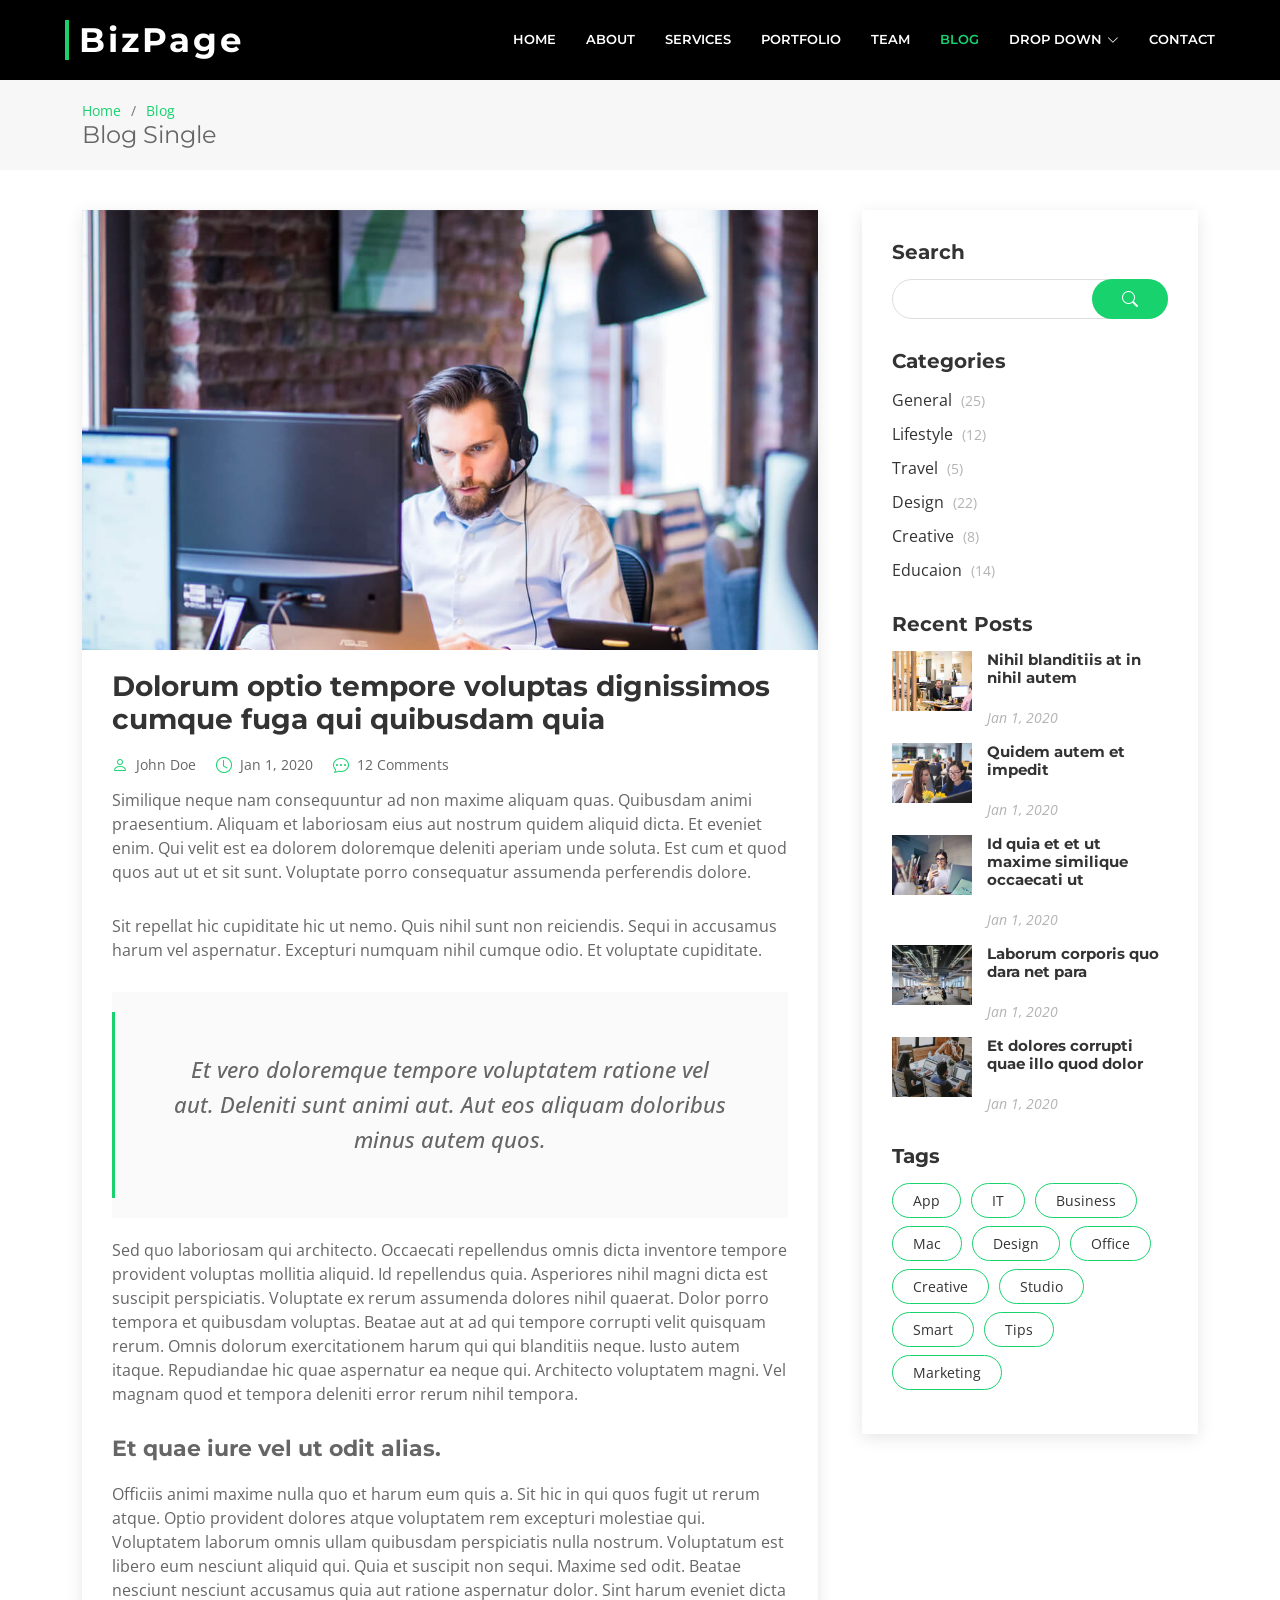
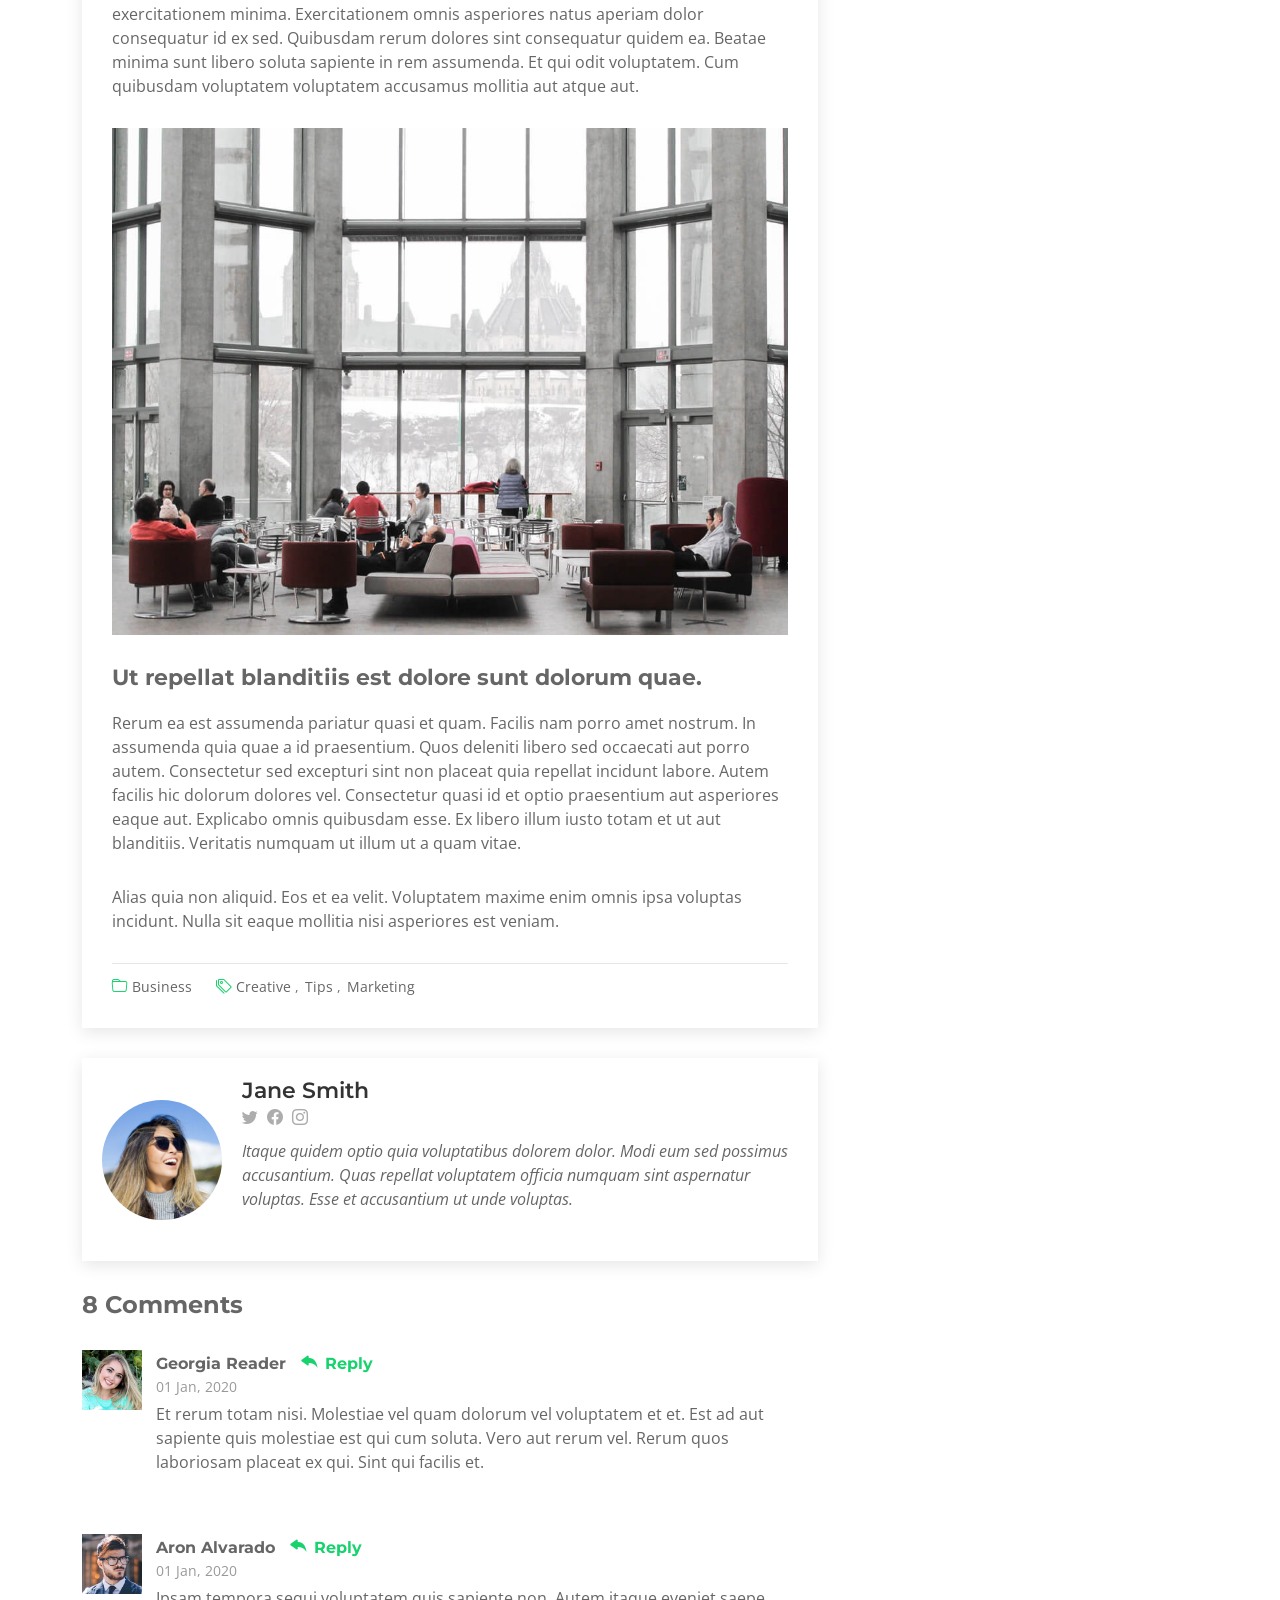
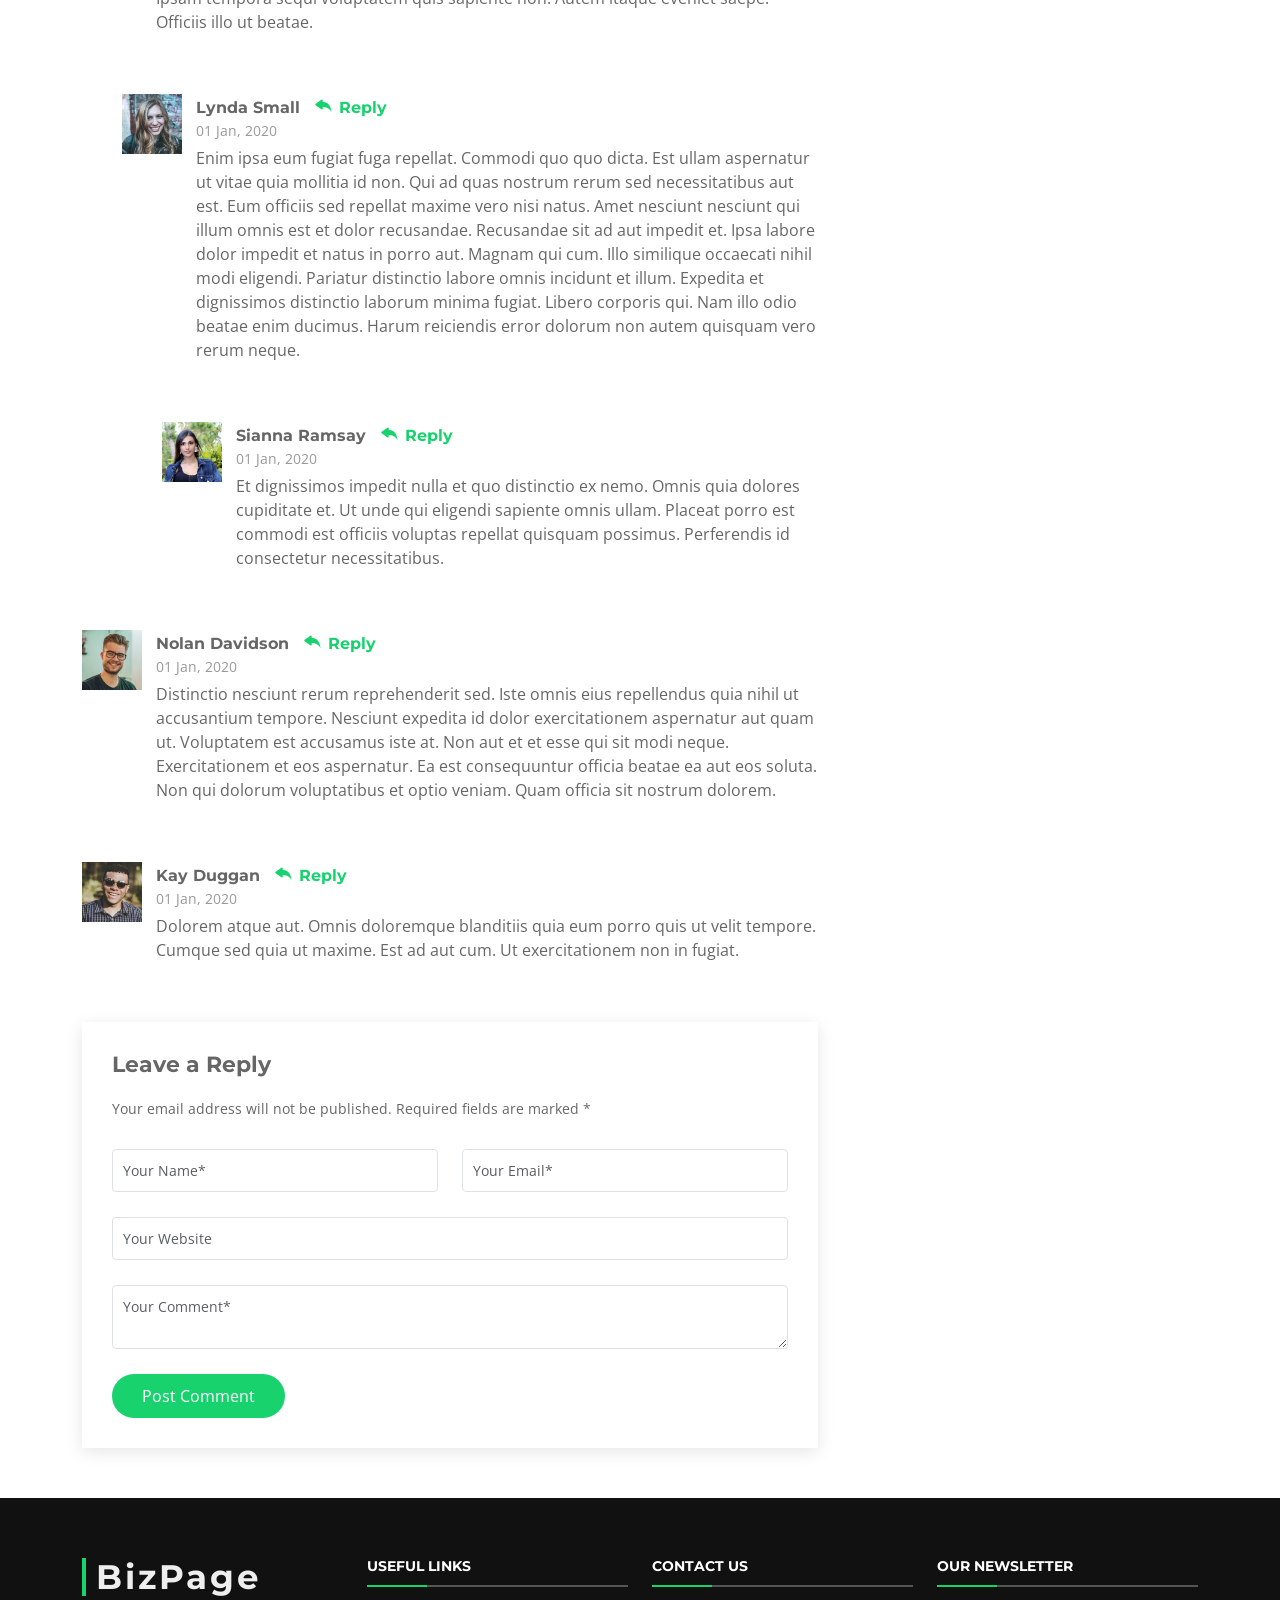
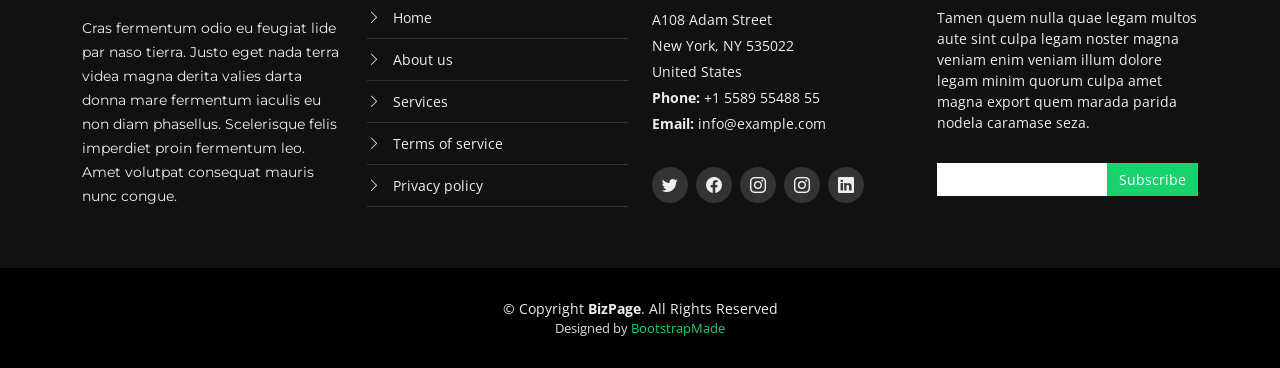
<file: MichaelScottsPaperCompany.UI.MVC/wwwroot/blog-single.html>
<!DOCTYPE html>
<html lang="en">

<head>
  <meta charset="utf-8">
  <meta content="width=device-width, initial-scale=1.0" name="viewport">

  <title>Blog Single - BizPage Bootstrap Template</title>
  <meta content="" name="description">
  <meta content="" name="keywords">

  <!-- Favicons -->
  <link href="assets/img/favicon.png" rel="icon">
  <link href="assets/img/apple-touch-icon.png" rel="apple-touch-icon">

  <!-- Google Fonts -->
  <link href="https://fonts.googleapis.com/css?family=Open+Sans:300,300i,400,400i,700,700i|Montserrat:300,400,500,700" rel="stylesheet">

  <!-- Vendor CSS Files -->
  <link href="assets/vendor/animate.css/animate.min.css" rel="stylesheet">
  <link href="assets/vendor/aos/aos.css" rel="stylesheet">
  <link href="assets/vendor/bootstrap/css/bootstrap.min.css" rel="stylesheet">
  <link href="assets/vendor/bootstrap-icons/bootstrap-icons.css" rel="stylesheet">
  <link href="assets/vendor/glightbox/css/glightbox.min.css" rel="stylesheet">
  <link href="assets/vendor/swiper/swiper-bundle.min.css" rel="stylesheet">

  <!-- Template Main CSS File -->
  <link href="assets/css/style.css" rel="stylesheet">

  <!-- =======================================================
  * Template Name: BizPage
  * Updated: Sep 18 2023 with Bootstrap v5.3.2
  * Template URL: https://bootstrapmade.com/bizpage-bootstrap-business-template/
  * Author: BootstrapMade.com
  * License: https://bootstrapmade.com/license/
  ======================================================== -->
</head>

<body>

  <!-- ======= Header ======= -->
  <header id="header" class="fixed-top d-flex align-items-center ">
    <div class="container-fluid">

      <div class="row justify-content-center align-items-center">
        <div class="col-xl-11 d-flex align-items-center justify-content-between">
          <h1 class="logo"><a href="index.html">BizPage</a></h1>
          <!-- Uncomment below if you prefer to use an image logo -->
          <!-- <a href="index.html" class="logo"><img src="assets/img/logo.png" alt="" class="img-fluid"></a>-->

          <nav id="navbar" class="navbar">
            <ul>
              <li><a class="nav-link scrollto " href="#hero">Home</a></li>
              <li><a class="nav-link scrollto" href="#about">About</a></li>
              <li><a class="nav-link scrollto" href="#services">Services</a></li>
              <li><a class="nav-link scrollto " href="#portfolio">Portfolio</a></li>
              <li><a class="nav-link scrollto" href="#team">Team</a></li>
              <li><a class="nav-link  active" href="blog.html">Blog</a></li>
              <li class="dropdown"><a href="#"><span>Drop Down</span> <i class="bi bi-chevron-down"></i></a>
                <ul>
                  <li><a href="#">Drop Down 1</a></li>
                  <li class="dropdown"><a href="#"><span>Deep Drop Down</span> <i class="bi bi-chevron-right"></i></a>
                    <ul>
                      <li><a href="#">Deep Drop Down 1</a></li>
                      <li><a href="#">Deep Drop Down 2</a></li>
                      <li><a href="#">Deep Drop Down 3</a></li>
                      <li><a href="#">Deep Drop Down 4</a></li>
                      <li><a href="#">Deep Drop Down 5</a></li>
                    </ul>
                  </li>
                  <li><a href="#">Drop Down 2</a></li>
                  <li><a href="#">Drop Down 3</a></li>
                  <li><a href="#">Drop Down 4</a></li>
                </ul>
              </li>
              <li><a class="nav-link scrollto" href="#contact">Contact</a></li>
            </ul>
            <i class="bi bi-list mobile-nav-toggle"></i>
          </nav><!-- .navbar -->
        </div>
      </div>

    </div>
  </header><!-- End Header -->

  <main id="main">

    <!-- ======= Breadcrumbs ======= -->
    <section id="breadcrumbs" class="breadcrumbs">
      <div class="container">

        <ol>
          <li><a href="index.html">Home</a></li>
          <li><a href="blog.html">Blog</a></li>
        </ol>
        <h2>Blog Single</h2>

      </div>
    </section><!-- End Breadcrumbs -->

    <!-- ======= Blog Single Section ======= -->
    <section id="blog" class="blog">
      <div class="container" data-aos="fade-up">

        <div class="row">

          <div class="col-lg-8 entries">

            <article class="entry entry-single">

              <div class="entry-img">
                <img src="assets/img/blog/blog-1.jpg" alt="" class="img-fluid">
              </div>

              <h2 class="entry-title">
                <a href="blog-single.html">Dolorum optio tempore voluptas dignissimos cumque fuga qui quibusdam quia</a>
              </h2>

              <div class="entry-meta">
                <ul>
                  <li class="d-flex align-items-center"><i class="bi bi-person"></i> <a href="blog-single.html">John Doe</a></li>
                  <li class="d-flex align-items-center"><i class="bi bi-clock"></i> <a href="blog-single.html"><time datetime="2020-01-01">Jan 1, 2020</time></a></li>
                  <li class="d-flex align-items-center"><i class="bi bi-chat-dots"></i> <a href="blog-single.html">12 Comments</a></li>
                </ul>
              </div>

              <div class="entry-content">
                <p>
                  Similique neque nam consequuntur ad non maxime aliquam quas. Quibusdam animi praesentium. Aliquam et laboriosam eius aut nostrum quidem aliquid dicta.
                  Et eveniet enim. Qui velit est ea dolorem doloremque deleniti aperiam unde soluta. Est cum et quod quos aut ut et sit sunt. Voluptate porro consequatur assumenda perferendis dolore.
                </p>

                <p>
                  Sit repellat hic cupiditate hic ut nemo. Quis nihil sunt non reiciendis. Sequi in accusamus harum vel aspernatur. Excepturi numquam nihil cumque odio. Et voluptate cupiditate.
                </p>

                <blockquote>
                  <p>
                    Et vero doloremque tempore voluptatem ratione vel aut. Deleniti sunt animi aut. Aut eos aliquam doloribus minus autem quos.
                  </p>
                </blockquote>

                <p>
                  Sed quo laboriosam qui architecto. Occaecati repellendus omnis dicta inventore tempore provident voluptas mollitia aliquid. Id repellendus quia. Asperiores nihil magni dicta est suscipit perspiciatis. Voluptate ex rerum assumenda dolores nihil quaerat.
                  Dolor porro tempora et quibusdam voluptas. Beatae aut at ad qui tempore corrupti velit quisquam rerum. Omnis dolorum exercitationem harum qui qui blanditiis neque.
                  Iusto autem itaque. Repudiandae hic quae aspernatur ea neque qui. Architecto voluptatem magni. Vel magnam quod et tempora deleniti error rerum nihil tempora.
                </p>

                <h3>Et quae iure vel ut odit alias.</h3>
                <p>
                  Officiis animi maxime nulla quo et harum eum quis a. Sit hic in qui quos fugit ut rerum atque. Optio provident dolores atque voluptatem rem excepturi molestiae qui. Voluptatem laborum omnis ullam quibusdam perspiciatis nulla nostrum. Voluptatum est libero eum nesciunt aliquid qui.
                  Quia et suscipit non sequi. Maxime sed odit. Beatae nesciunt nesciunt accusamus quia aut ratione aspernatur dolor. Sint harum eveniet dicta exercitationem minima. Exercitationem omnis asperiores natus aperiam dolor consequatur id ex sed. Quibusdam rerum dolores sint consequatur quidem ea.
                  Beatae minima sunt libero soluta sapiente in rem assumenda. Et qui odit voluptatem. Cum quibusdam voluptatem voluptatem accusamus mollitia aut atque aut.
                </p>
                <img src="assets/img/blog/blog-inside-post.jpg" class="img-fluid" alt="">

                <h3>Ut repellat blanditiis est dolore sunt dolorum quae.</h3>
                <p>
                  Rerum ea est assumenda pariatur quasi et quam. Facilis nam porro amet nostrum. In assumenda quia quae a id praesentium. Quos deleniti libero sed occaecati aut porro autem. Consectetur sed excepturi sint non placeat quia repellat incidunt labore. Autem facilis hic dolorum dolores vel.
                  Consectetur quasi id et optio praesentium aut asperiores eaque aut. Explicabo omnis quibusdam esse. Ex libero illum iusto totam et ut aut blanditiis. Veritatis numquam ut illum ut a quam vitae.
                </p>
                <p>
                  Alias quia non aliquid. Eos et ea velit. Voluptatem maxime enim omnis ipsa voluptas incidunt. Nulla sit eaque mollitia nisi asperiores est veniam.
                </p>

              </div>

              <div class="entry-footer">
                <i class="bi bi-folder"></i>
                <ul class="cats">
                  <li><a href="#">Business</a></li>
                </ul>

                <i class="bi bi-tags"></i>
                <ul class="tags">
                  <li><a href="#">Creative</a></li>
                  <li><a href="#">Tips</a></li>
                  <li><a href="#">Marketing</a></li>
                </ul>
              </div>

            </article><!-- End blog entry -->

            <div class="blog-author d-flex align-items-center">
              <img src="assets/img/blog/blog-author.jpg" class="rounded-circle float-left" alt="">
              <div>
                <h4>Jane Smith</h4>
                <div class="social-links">
                  <a href="https://twitters.com/#"><i class="bi bi-twitter"></i></a>
                  <a href="https://facebook.com/#"><i class="bi bi-facebook"></i></a>
                  <a href="https://instagram.com/#"><i class="biu bi-instagram"></i></a>
                </div>
                <p>
                  Itaque quidem optio quia voluptatibus dolorem dolor. Modi eum sed possimus accusantium. Quas repellat voluptatem officia numquam sint aspernatur voluptas. Esse et accusantium ut unde voluptas.
                </p>
              </div>
            </div><!-- End blog author bio -->

            <div class="blog-comments">

              <h4 class="comments-count">8 Comments</h4>

              <div id="comment-1" class="comment">
                <div class="d-flex">
                  <div class="comment-img"><img src="assets/img/blog/comments-1.jpg" alt=""></div>
                  <div>
                    <h5><a href="">Georgia Reader</a> <a href="#" class="reply"><i class="bi bi-reply-fill"></i> Reply</a></h5>
                    <time datetime="2020-01-01">01 Jan, 2020</time>
                    <p>
                      Et rerum totam nisi. Molestiae vel quam dolorum vel voluptatem et et. Est ad aut sapiente quis molestiae est qui cum soluta.
                      Vero aut rerum vel. Rerum quos laboriosam placeat ex qui. Sint qui facilis et.
                    </p>
                  </div>
                </div>
              </div><!-- End comment #1 -->

              <div id="comment-2" class="comment">
                <div class="d-flex">
                  <div class="comment-img"><img src="assets/img/blog/comments-2.jpg" alt=""></div>
                  <div>
                    <h5><a href="">Aron Alvarado</a> <a href="#" class="reply"><i class="bi bi-reply-fill"></i> Reply</a></h5>
                    <time datetime="2020-01-01">01 Jan, 2020</time>
                    <p>
                      Ipsam tempora sequi voluptatem quis sapiente non. Autem itaque eveniet saepe. Officiis illo ut beatae.
                    </p>
                  </div>
                </div>

                <div id="comment-reply-1" class="comment comment-reply">
                  <div class="d-flex">
                    <div class="comment-img"><img src="assets/img/blog/comments-3.jpg" alt=""></div>
                    <div>
                      <h5><a href="">Lynda Small</a> <a href="#" class="reply"><i class="bi bi-reply-fill"></i> Reply</a></h5>
                      <time datetime="2020-01-01">01 Jan, 2020</time>
                      <p>
                        Enim ipsa eum fugiat fuga repellat. Commodi quo quo dicta. Est ullam aspernatur ut vitae quia mollitia id non. Qui ad quas nostrum rerum sed necessitatibus aut est. Eum officiis sed repellat maxime vero nisi natus. Amet nesciunt nesciunt qui illum omnis est et dolor recusandae.

                        Recusandae sit ad aut impedit et. Ipsa labore dolor impedit et natus in porro aut. Magnam qui cum. Illo similique occaecati nihil modi eligendi. Pariatur distinctio labore omnis incidunt et illum. Expedita et dignissimos distinctio laborum minima fugiat.

                        Libero corporis qui. Nam illo odio beatae enim ducimus. Harum reiciendis error dolorum non autem quisquam vero rerum neque.
                      </p>
                    </div>
                  </div>

                  <div id="comment-reply-2" class="comment comment-reply">
                    <div class="d-flex">
                      <div class="comment-img"><img src="assets/img/blog/comments-4.jpg" alt=""></div>
                      <div>
                        <h5><a href="">Sianna Ramsay</a> <a href="#" class="reply"><i class="bi bi-reply-fill"></i> Reply</a></h5>
                        <time datetime="2020-01-01">01 Jan, 2020</time>
                        <p>
                          Et dignissimos impedit nulla et quo distinctio ex nemo. Omnis quia dolores cupiditate et. Ut unde qui eligendi sapiente omnis ullam. Placeat porro est commodi est officiis voluptas repellat quisquam possimus. Perferendis id consectetur necessitatibus.
                        </p>
                      </div>
                    </div>

                  </div><!-- End comment reply #2-->

                </div><!-- End comment reply #1-->

              </div><!-- End comment #2-->

              <div id="comment-3" class="comment">
                <div class="d-flex">
                  <div class="comment-img"><img src="assets/img/blog/comments-5.jpg" alt=""></div>
                  <div>
                    <h5><a href="">Nolan Davidson</a> <a href="#" class="reply"><i class="bi bi-reply-fill"></i> Reply</a></h5>
                    <time datetime="2020-01-01">01 Jan, 2020</time>
                    <p>
                      Distinctio nesciunt rerum reprehenderit sed. Iste omnis eius repellendus quia nihil ut accusantium tempore. Nesciunt expedita id dolor exercitationem aspernatur aut quam ut. Voluptatem est accusamus iste at.
                      Non aut et et esse qui sit modi neque. Exercitationem et eos aspernatur. Ea est consequuntur officia beatae ea aut eos soluta. Non qui dolorum voluptatibus et optio veniam. Quam officia sit nostrum dolorem.
                    </p>
                  </div>
                </div>

              </div><!-- End comment #3 -->

              <div id="comment-4" class="comment">
                <div class="d-flex">
                  <div class="comment-img"><img src="assets/img/blog/comments-6.jpg" alt=""></div>
                  <div>
                    <h5><a href="">Kay Duggan</a> <a href="#" class="reply"><i class="bi bi-reply-fill"></i> Reply</a></h5>
                    <time datetime="2020-01-01">01 Jan, 2020</time>
                    <p>
                      Dolorem atque aut. Omnis doloremque blanditiis quia eum porro quis ut velit tempore. Cumque sed quia ut maxime. Est ad aut cum. Ut exercitationem non in fugiat.
                    </p>
                  </div>
                </div>

              </div><!-- End comment #4 -->

              <div class="reply-form">
                <h4>Leave a Reply</h4>
                <p>Your email address will not be published. Required fields are marked * </p>
                <form action="">
                  <div class="row">
                    <div class="col-md-6 form-group">
                      <input name="name" type="text" class="form-control" placeholder="Your Name*">
                    </div>
                    <div class="col-md-6 form-group">
                      <input name="email" type="text" class="form-control" placeholder="Your Email*">
                    </div>
                  </div>
                  <div class="row">
                    <div class="col form-group">
                      <input name="website" type="text" class="form-control" placeholder="Your Website">
                    </div>
                  </div>
                  <div class="row">
                    <div class="col form-group">
                      <textarea name="comment" class="form-control" placeholder="Your Comment*"></textarea>
                    </div>
                  </div>
                  <button type="submit" class="btn btn-primary">Post Comment</button>

                </form>

              </div>

            </div><!-- End blog comments -->

          </div><!-- End blog entries list -->

          <div class="col-lg-4">

            <div class="sidebar">

              <h3 class="sidebar-title">Search</h3>
              <div class="sidebar-item search-form">
                <form action="">
                  <input type="text" class="form-control">
                  <button type="submit"><i class="bi bi-search"></i></button>
                </form>
              </div><!-- End sidebar search formn-->

              <h3 class="sidebar-title">Categories</h3>
              <div class="sidebar-item categories">
                <ul>
                  <li><a href="#">General <span>(25)</span></a></li>
                  <li><a href="#">Lifestyle <span>(12)</span></a></li>
                  <li><a href="#">Travel <span>(5)</span></a></li>
                  <li><a href="#">Design <span>(22)</span></a></li>
                  <li><a href="#">Creative <span>(8)</span></a></li>
                  <li><a href="#">Educaion <span>(14)</span></a></li>
                </ul>
              </div><!-- End sidebar categories-->

              <h3 class="sidebar-title">Recent Posts</h3>
              <div class="sidebar-item recent-posts">
                <div class="post-item clearfix">
                  <img src="assets/img/blog/blog-recent-1.jpg" alt="">
                  <h4><a href="blog-single.html">Nihil blanditiis at in nihil autem</a></h4>
                  <time datetime="2020-01-01">Jan 1, 2020</time>
                </div>

                <div class="post-item clearfix">
                  <img src="assets/img/blog/blog-recent-2.jpg" alt="">
                  <h4><a href="blog-single.html">Quidem autem et impedit</a></h4>
                  <time datetime="2020-01-01">Jan 1, 2020</time>
                </div>

                <div class="post-item clearfix">
                  <img src="assets/img/blog/blog-recent-3.jpg" alt="">
                  <h4><a href="blog-single.html">Id quia et et ut maxime similique occaecati ut</a></h4>
                  <time datetime="2020-01-01">Jan 1, 2020</time>
                </div>

                <div class="post-item clearfix">
                  <img src="assets/img/blog/blog-recent-4.jpg" alt="">
                  <h4><a href="blog-single.html">Laborum corporis quo dara net para</a></h4>
                  <time datetime="2020-01-01">Jan 1, 2020</time>
                </div>

                <div class="post-item clearfix">
                  <img src="assets/img/blog/blog-recent-5.jpg" alt="">
                  <h4><a href="blog-single.html">Et dolores corrupti quae illo quod dolor</a></h4>
                  <time datetime="2020-01-01">Jan 1, 2020</time>
                </div>

              </div><!-- End sidebar recent posts-->

              <h3 class="sidebar-title">Tags</h3>
              <div class="sidebar-item tags">
                <ul>
                  <li><a href="#">App</a></li>
                  <li><a href="#">IT</a></li>
                  <li><a href="#">Business</a></li>
                  <li><a href="#">Mac</a></li>
                  <li><a href="#">Design</a></li>
                  <li><a href="#">Office</a></li>
                  <li><a href="#">Creative</a></li>
                  <li><a href="#">Studio</a></li>
                  <li><a href="#">Smart</a></li>
                  <li><a href="#">Tips</a></li>
                  <li><a href="#">Marketing</a></li>
                </ul>
              </div><!-- End sidebar tags-->

            </div><!-- End sidebar -->

          </div><!-- End blog sidebar -->

        </div>

      </div>
    </section><!-- End Blog Single Section -->

  </main><!-- End #main -->

  <!-- ======= Footer ======= -->
  <footer id="footer">
    <div class="footer-top">
      <div class="container">
        <div class="row">

          <div class="col-lg-3 col-md-6 footer-info">
            <h3>BizPage</h3>
            <p>Cras fermentum odio eu feugiat lide par naso tierra. Justo eget nada terra videa magna derita valies darta donna mare fermentum iaculis eu non diam phasellus. Scelerisque felis imperdiet proin fermentum leo. Amet volutpat consequat mauris nunc congue.</p>
          </div>

          <div class="col-lg-3 col-md-6 footer-links">
            <h4>Useful Links</h4>
            <ul>
              <li><i class="bi bi-chevron-right"></i> <a href="#">Home</a></li>
              <li><i class="bi bi-chevron-right"></i> <a href="#">About us</a></li>
              <li><i class="bi bi-chevron-right"></i> <a href="#">Services</a></li>
              <li><i class="bi bi-chevron-right"></i> <a href="#">Terms of service</a></li>
              <li><i class="bi bi-chevron-right"></i> <a href="#">Privacy policy</a></li>
            </ul>
          </div>

          <div class="col-lg-3 col-md-6 footer-contact">
            <h4>Contact Us</h4>
            <p>
              A108 Adam Street <br>
              New York, NY 535022<br>
              United States <br>
              <strong>Phone:</strong> +1 5589 55488 55<br>
              <strong>Email:</strong> info@example.com<br>
            </p>

            <div class="social-links">
              <a href="#" class="twitter"><i class="bi bi-twitter"></i></a>
              <a href="#" class="facebook"><i class="bi bi-facebook"></i></a>
              <a href="#" class="instagram"><i class="bi bi-instagram"></i></a>
              <a href="#" class="instagram"><i class="bi bi-instagram"></i></a>
              <a href="#" class="linkedin"><i class="bi bi-linkedin"></i></a>
            </div>

          </div>

          <div class="col-lg-3 col-md-6 footer-newsletter">
            <h4>Our Newsletter</h4>
            <p>Tamen quem nulla quae legam multos aute sint culpa legam noster magna veniam enim veniam illum dolore legam minim quorum culpa amet magna export quem marada parida nodela caramase seza.</p>
            <form action="" method="post">
              <input type="email" name="email"><input type="submit" value="Subscribe">
            </form>
          </div>

        </div>
      </div>
    </div>

    <div class="container">
      <div class="copyright">
        &copy; Copyright <strong>BizPage</strong>. All Rights Reserved
      </div>
      <div class="credits">
        <!--
        All the links in the footer should remain intact.
        You can delete the links only if you purchased the pro version.
        Licensing information: https://bootstrapmade.com/license/
        Purchase the pro version with working PHP/AJAX contact form: https://bootstrapmade.com/buy/?theme=BizPage
      -->
        Designed by <a href="https://bootstrapmade.com/">BootstrapMade</a>
      </div>
    </div>
  </footer><!-- End Footer -->

  <a href="#" class="back-to-top d-flex align-items-center justify-content-center"><i class="bi bi-arrow-up-short"></i></a>
  <!-- Uncomment below i you want to use a preloader -->
  <!-- <div id="preloader"></div> -->

  <!-- Vendor JS Files -->
  <script src="assets/vendor/purecounter/purecounter_vanilla.js"></script>
  <script src="assets/vendor/aos/aos.js"></script>
  <script src="assets/vendor/bootstrap/js/bootstrap.bundle.min.js"></script>
  <script src="assets/vendor/glightbox/js/glightbox.min.js"></script>
  <script src="assets/vendor/isotope-layout/isotope.pkgd.min.js"></script>
  <script src="assets/vendor/swiper/swiper-bundle.min.js"></script>
  <script src="assets/vendor/waypoints/noframework.waypoints.js"></script>
  <script src="assets/vendor/php-email-form/validate.js"></script>

  <!-- Template Main JS File -->
  <script src="assets/js/main.js"></script>

</body>

</html>
</file>
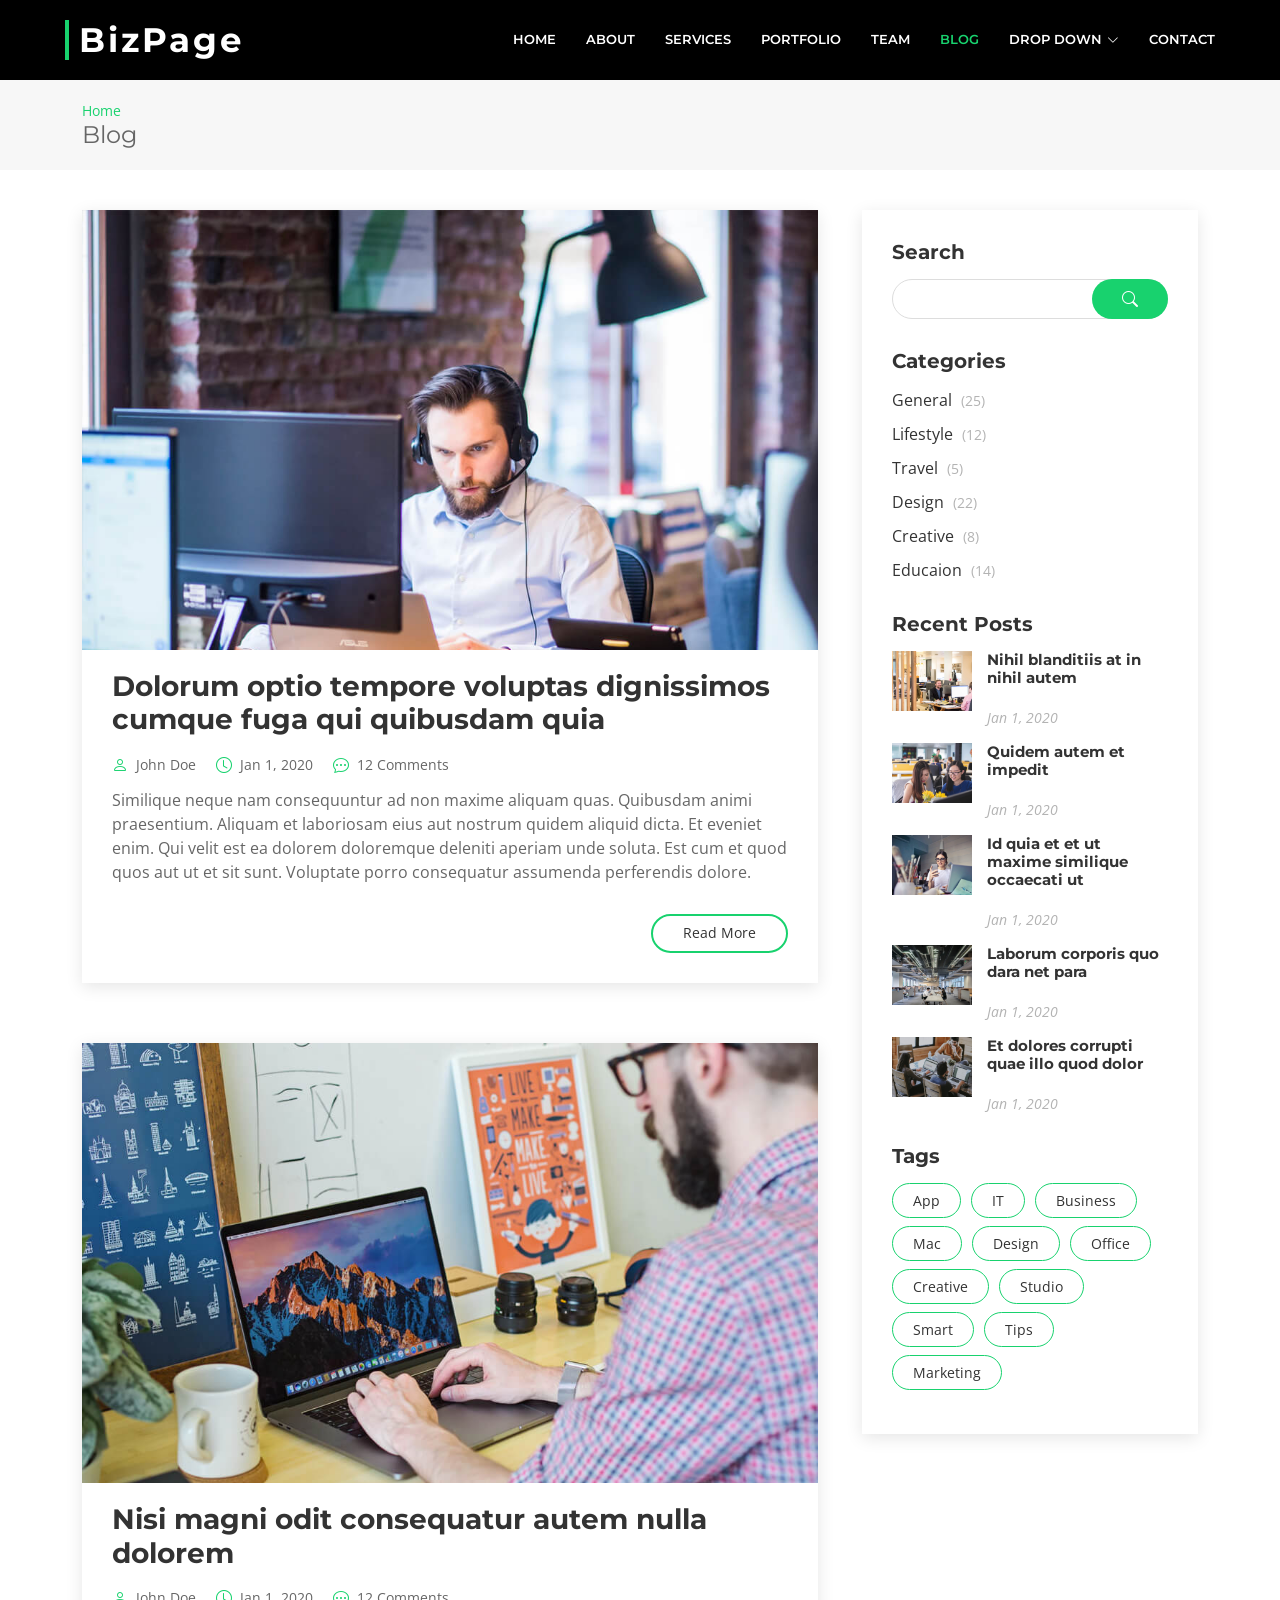
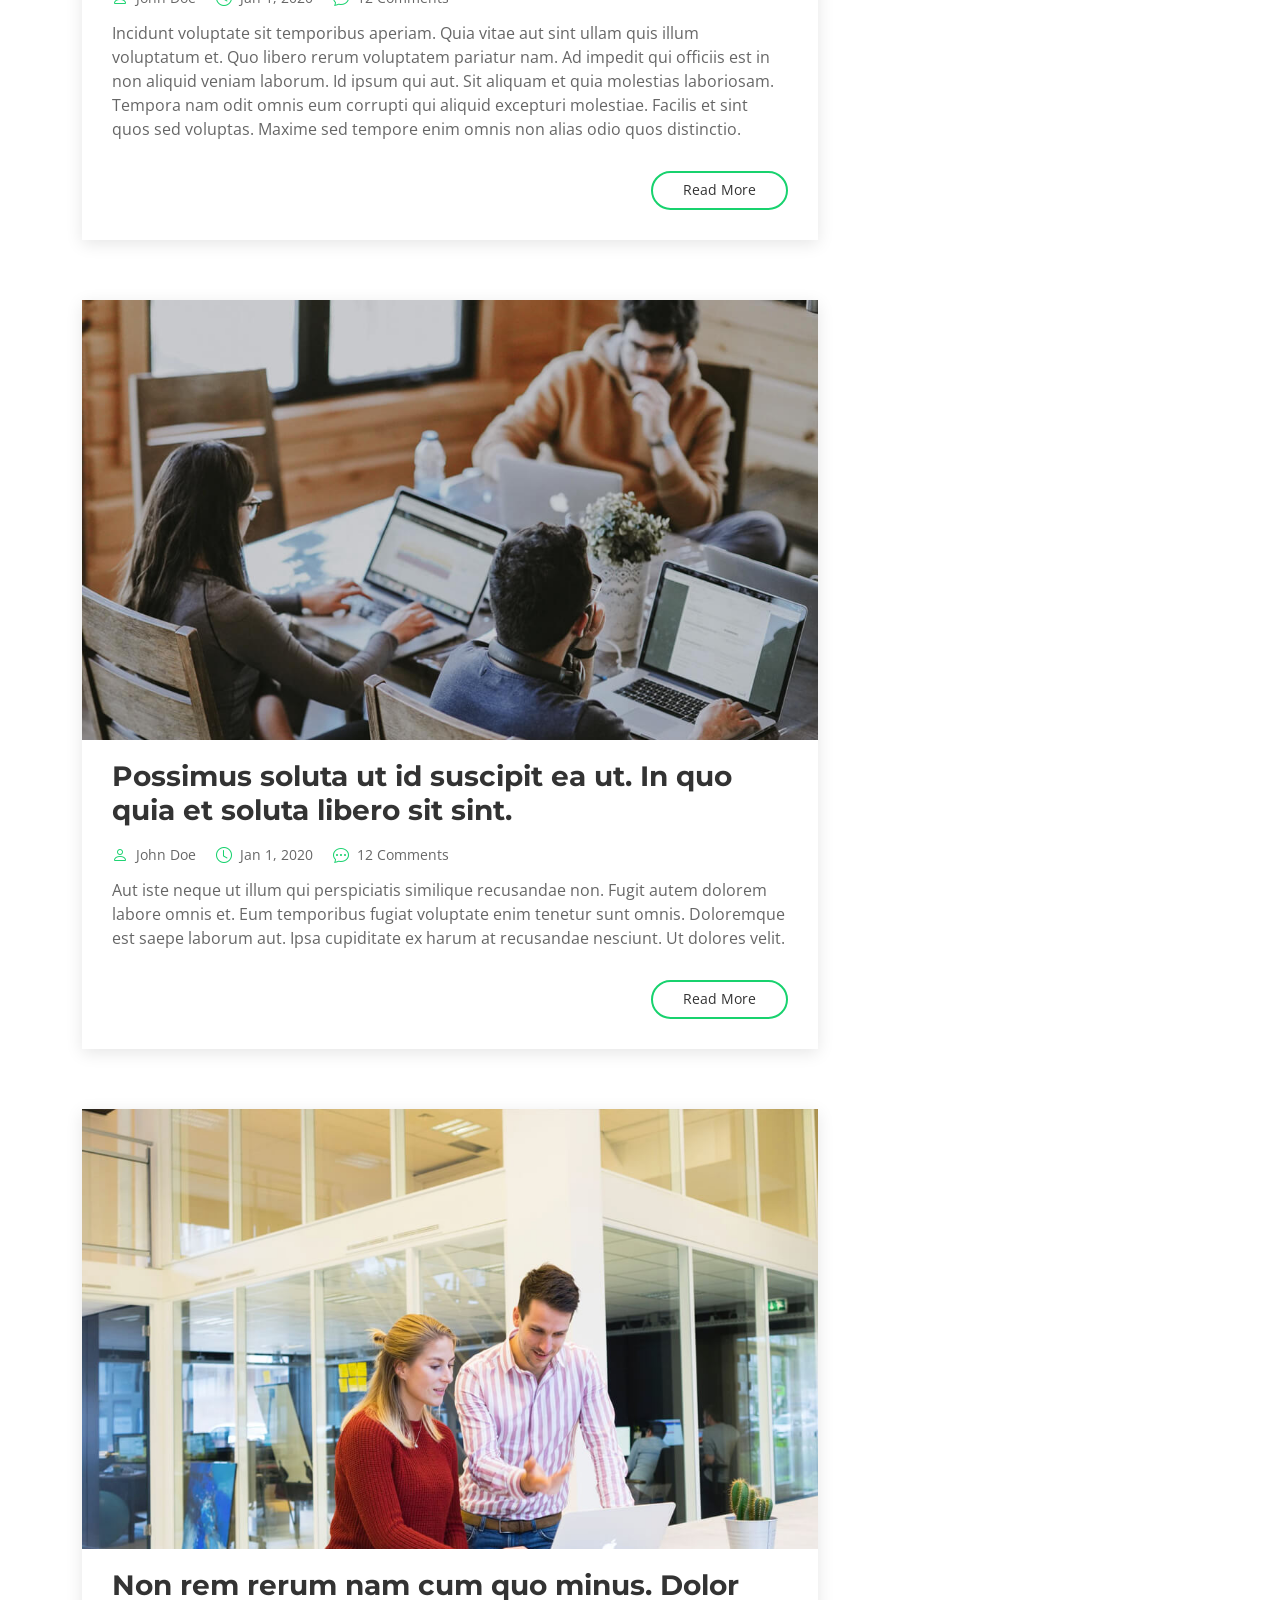
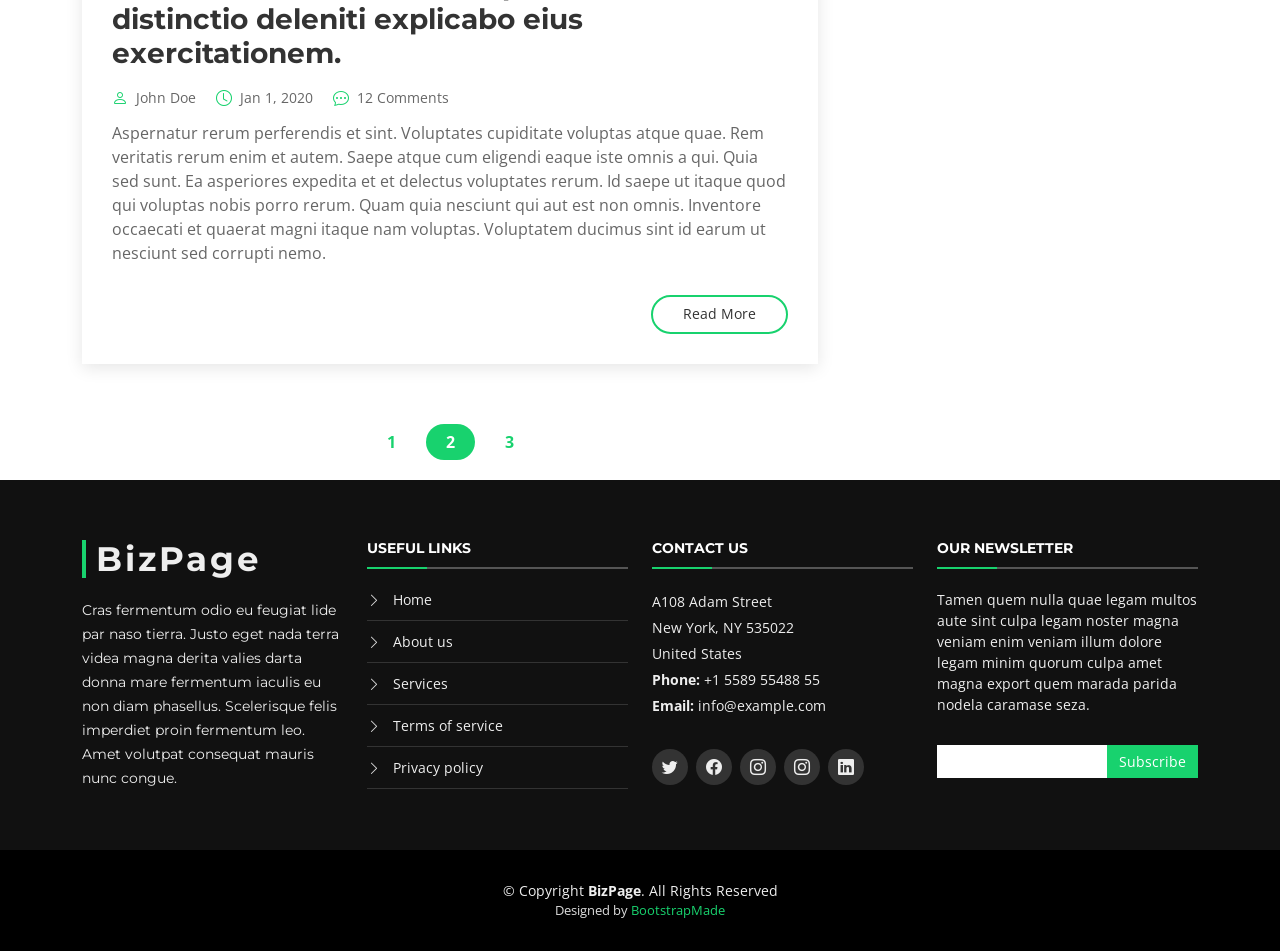
<file: MichaelScottsPaperCompany.UI.MVC/wwwroot/blog.html>
<!DOCTYPE html>
<html lang="en">

<head>
  <meta charset="utf-8">
  <meta content="width=device-width, initial-scale=1.0" name="viewport">

  <title>Blog - BizPage Bootstrap Template</title>
  <meta content="" name="description">
  <meta content="" name="keywords">

  <!-- Favicons -->
  <link href="assets/img/favicon.png" rel="icon">
  <link href="assets/img/apple-touch-icon.png" rel="apple-touch-icon">

  <!-- Google Fonts -->
  <link href="https://fonts.googleapis.com/css?family=Open+Sans:300,300i,400,400i,700,700i|Montserrat:300,400,500,700" rel="stylesheet">

  <!-- Vendor CSS Files -->
  <link href="assets/vendor/animate.css/animate.min.css" rel="stylesheet">
  <link href="assets/vendor/aos/aos.css" rel="stylesheet">
  <link href="assets/vendor/bootstrap/css/bootstrap.min.css" rel="stylesheet">
  <link href="assets/vendor/bootstrap-icons/bootstrap-icons.css" rel="stylesheet">
  <link href="assets/vendor/glightbox/css/glightbox.min.css" rel="stylesheet">
  <link href="assets/vendor/swiper/swiper-bundle.min.css" rel="stylesheet">

  <!-- Template Main CSS File -->
  <link href="assets/css/style.css" rel="stylesheet">

  <!-- =======================================================
  * Template Name: BizPage
  * Updated: Sep 18 2023 with Bootstrap v5.3.2
  * Template URL: https://bootstrapmade.com/bizpage-bootstrap-business-template/
  * Author: BootstrapMade.com
  * License: https://bootstrapmade.com/license/
  ======================================================== -->
</head>

<body>

  <!-- ======= Header ======= -->
  <header id="header" class="fixed-top d-flex align-items-center ">
    <div class="container-fluid">

      <div class="row justify-content-center align-items-center">
        <div class="col-xl-11 d-flex align-items-center justify-content-between">
          <h1 class="logo"><a href="index.html">BizPage</a></h1>
          <!-- Uncomment below if you prefer to use an image logo -->
          <!-- <a href="index.html" class="logo"><img src="assets/img/logo.png" alt="" class="img-fluid"></a>-->

          <nav id="navbar" class="navbar">
            <ul>
              <li><a class="nav-link scrollto " href="#hero">Home</a></li>
              <li><a class="nav-link scrollto" href="#about">About</a></li>
              <li><a class="nav-link scrollto" href="#services">Services</a></li>
              <li><a class="nav-link scrollto " href="#portfolio">Portfolio</a></li>
              <li><a class="nav-link scrollto" href="#team">Team</a></li>
              <li><a class="nav-link  active" href="blog.html">Blog</a></li>
              <li class="dropdown"><a href="#"><span>Drop Down</span> <i class="bi bi-chevron-down"></i></a>
                <ul>
                  <li><a href="#">Drop Down 1</a></li>
                  <li class="dropdown"><a href="#"><span>Deep Drop Down</span> <i class="bi bi-chevron-right"></i></a>
                    <ul>
                      <li><a href="#">Deep Drop Down 1</a></li>
                      <li><a href="#">Deep Drop Down 2</a></li>
                      <li><a href="#">Deep Drop Down 3</a></li>
                      <li><a href="#">Deep Drop Down 4</a></li>
                      <li><a href="#">Deep Drop Down 5</a></li>
                    </ul>
                  </li>
                  <li><a href="#">Drop Down 2</a></li>
                  <li><a href="#">Drop Down 3</a></li>
                  <li><a href="#">Drop Down 4</a></li>
                </ul>
              </li>
              <li><a class="nav-link scrollto" href="#contact">Contact</a></li>
            </ul>
            <i class="bi bi-list mobile-nav-toggle"></i>
          </nav><!-- .navbar -->
        </div>
      </div>

    </div>
  </header><!-- End Header -->

  <main id="main">

    <!-- ======= Breadcrumbs ======= -->
    <section id="breadcrumbs" class="breadcrumbs">
      <div class="container">

        <ol>
          <li><a href="index.html">Home</a></li>
        </ol>
        <h2>Blog</h2>

      </div>
    </section><!-- End Breadcrumbs -->

    <!-- ======= Blog Section ======= -->
    <section id="blog" class="blog">
      <div class="container" data-aos="fade-up">

        <div class="row">

          <div class="col-lg-8 entries">

            <article class="entry">

              <div class="entry-img">
                <img src="assets/img/blog/blog-1.jpg" alt="" class="img-fluid">
              </div>

              <h2 class="entry-title">
                <a href="blog-single.html">Dolorum optio tempore voluptas dignissimos cumque fuga qui quibusdam quia</a>
              </h2>

              <div class="entry-meta">
                <ul>
                  <li class="d-flex align-items-center"><i class="bi bi-person"></i> <a href="blog-single.html">John Doe</a></li>
                  <li class="d-flex align-items-center"><i class="bi bi-clock"></i> <a href="blog-single.html"><time datetime="2020-01-01">Jan 1, 2020</time></a></li>
                  <li class="d-flex align-items-center"><i class="bi bi-chat-dots"></i> <a href="blog-single.html">12 Comments</a></li>
                </ul>
              </div>

              <div class="entry-content">
                <p>
                  Similique neque nam consequuntur ad non maxime aliquam quas. Quibusdam animi praesentium. Aliquam et laboriosam eius aut nostrum quidem aliquid dicta.
                  Et eveniet enim. Qui velit est ea dolorem doloremque deleniti aperiam unde soluta. Est cum et quod quos aut ut et sit sunt. Voluptate porro consequatur assumenda perferendis dolore.
                </p>
                <div class="read-more">
                  <a href="blog-single.html">Read More</a>
                </div>
              </div>

            </article><!-- End blog entry -->

            <article class="entry">

              <div class="entry-img">
                <img src="assets/img/blog/blog-2.jpg" alt="" class="img-fluid">
              </div>

              <h2 class="entry-title">
                <a href="blog-single.html">Nisi magni odit consequatur autem nulla dolorem</a>
              </h2>

              <div class="entry-meta">
                <ul>
                  <li class="d-flex align-items-center"><i class="bi bi-person"></i> <a href="blog-single.html">John Doe</a></li>
                  <li class="d-flex align-items-center"><i class="bi bi-clock"></i> <a href="blog-single.html"><time datetime="2020-01-01">Jan 1, 2020</time></a></li>
                  <li class="d-flex align-items-center"><i class="bi bi-chat-dots"></i> <a href="blog-single.html">12 Comments</a></li>
                </ul>
              </div>

              <div class="entry-content">
                <p>
                  Incidunt voluptate sit temporibus aperiam. Quia vitae aut sint ullam quis illum voluptatum et. Quo libero rerum voluptatem pariatur nam.
                  Ad impedit qui officiis est in non aliquid veniam laborum. Id ipsum qui aut. Sit aliquam et quia molestias laboriosam. Tempora nam odit omnis eum corrupti qui aliquid excepturi molestiae. Facilis et sint quos sed voluptas. Maxime sed tempore enim omnis non alias odio quos distinctio.
                </p>
                <div class="read-more">
                  <a href="blog-single.html">Read More</a>
                </div>
              </div>

            </article><!-- End blog entry -->

            <article class="entry">

              <div class="entry-img">
                <img src="assets/img/blog/blog-3.jpg" alt="" class="img-fluid">
              </div>

              <h2 class="entry-title">
                <a href="blog-single.html">Possimus soluta ut id suscipit ea ut. In quo quia et soluta libero sit sint.</a>
              </h2>

              <div class="entry-meta">
                <ul>
                  <li class="d-flex align-items-center"><i class="bi bi-person"></i> <a href="blog-single.html">John Doe</a></li>
                  <li class="d-flex align-items-center"><i class="bi bi-clock"></i> <a href="blog-single.html"><time datetime="2020-01-01">Jan 1, 2020</time></a></li>
                  <li class="d-flex align-items-center"><i class="bi bi-chat-dots"></i> <a href="blog-single.html">12 Comments</a></li>
                </ul>
              </div>

              <div class="entry-content">
                <p>
                  Aut iste neque ut illum qui perspiciatis similique recusandae non. Fugit autem dolorem labore omnis et. Eum temporibus fugiat voluptate enim tenetur sunt omnis.
                  Doloremque est saepe laborum aut. Ipsa cupiditate ex harum at recusandae nesciunt. Ut dolores velit.
                </p>
                <div class="read-more">
                  <a href="blog-single.html">Read More</a>
                </div>
              </div>

            </article><!-- End blog entry -->

            <article class="entry">

              <div class="entry-img">
                <img src="assets/img/blog/blog-4.jpg" alt="" class="img-fluid">
              </div>

              <h2 class="entry-title">
                <a href="blog-single.html">Non rem rerum nam cum quo minus. Dolor distinctio deleniti explicabo eius exercitationem.</a>
              </h2>

              <div class="entry-meta">
                <ul>
                  <li class="d-flex align-items-center"><i class="bi bi-person"></i> <a href="blog-single.html">John Doe</a></li>
                  <li class="d-flex align-items-center"><i class="bi bi-clock"></i> <a href="blog-single.html"><time datetime="2020-01-01">Jan 1, 2020</time></a></li>
                  <li class="d-flex align-items-center"><i class="bi bi-chat-dots"></i> <a href="blog-single.html">12 Comments</a></li>
                </ul>
              </div>

              <div class="entry-content">
                <p>
                  Aspernatur rerum perferendis et sint. Voluptates cupiditate voluptas atque quae. Rem veritatis rerum enim et autem. Saepe atque cum eligendi eaque iste omnis a qui.
                  Quia sed sunt. Ea asperiores expedita et et delectus voluptates rerum. Id saepe ut itaque quod qui voluptas nobis porro rerum. Quam quia nesciunt qui aut est non omnis. Inventore occaecati et quaerat magni itaque nam voluptas. Voluptatem ducimus sint id earum ut nesciunt sed corrupti nemo.
                </p>
                <div class="read-more">
                  <a href="blog-single.html">Read More</a>
                </div>
              </div>

            </article><!-- End blog entry -->

            <div class="blog-pagination">
              <ul class="justify-content-center">
                <li><a href="#">1</a></li>
                <li class="active"><a href="#">2</a></li>
                <li><a href="#">3</a></li>
              </ul>
            </div>

          </div><!-- End blog entries list -->

          <div class="col-lg-4">

            <div class="sidebar">

              <h3 class="sidebar-title">Search</h3>
              <div class="sidebar-item search-form">
                <form action="">
                  <input type="text" class="form-control">
                  <button type="submit"><i class="bi bi-search"></i></button>
                </form>
              </div><!-- End sidebar search formn-->

              <h3 class="sidebar-title">Categories</h3>
              <div class="sidebar-item categories">
                <ul>
                  <li><a href="#">General <span>(25)</span></a></li>
                  <li><a href="#">Lifestyle <span>(12)</span></a></li>
                  <li><a href="#">Travel <span>(5)</span></a></li>
                  <li><a href="#">Design <span>(22)</span></a></li>
                  <li><a href="#">Creative <span>(8)</span></a></li>
                  <li><a href="#">Educaion <span>(14)</span></a></li>
                </ul>
              </div><!-- End sidebar categories-->

              <h3 class="sidebar-title">Recent Posts</h3>
              <div class="sidebar-item recent-posts">
                <div class="post-item clearfix">
                  <img src="assets/img/blog/blog-recent-1.jpg" alt="">
                  <h4><a href="blog-single.html">Nihil blanditiis at in nihil autem</a></h4>
                  <time datetime="2020-01-01">Jan 1, 2020</time>
                </div>

                <div class="post-item clearfix">
                  <img src="assets/img/blog/blog-recent-2.jpg" alt="">
                  <h4><a href="blog-single.html">Quidem autem et impedit</a></h4>
                  <time datetime="2020-01-01">Jan 1, 2020</time>
                </div>

                <div class="post-item clearfix">
                  <img src="assets/img/blog/blog-recent-3.jpg" alt="">
                  <h4><a href="blog-single.html">Id quia et et ut maxime similique occaecati ut</a></h4>
                  <time datetime="2020-01-01">Jan 1, 2020</time>
                </div>

                <div class="post-item clearfix">
                  <img src="assets/img/blog/blog-recent-4.jpg" alt="">
                  <h4><a href="blog-single.html">Laborum corporis quo dara net para</a></h4>
                  <time datetime="2020-01-01">Jan 1, 2020</time>
                </div>

                <div class="post-item clearfix">
                  <img src="assets/img/blog/blog-recent-5.jpg" alt="">
                  <h4><a href="blog-single.html">Et dolores corrupti quae illo quod dolor</a></h4>
                  <time datetime="2020-01-01">Jan 1, 2020</time>
                </div>

              </div><!-- End sidebar recent posts-->

              <h3 class="sidebar-title">Tags</h3>
              <div class="sidebar-item tags">
                <ul>
                  <li><a href="#">App</a></li>
                  <li><a href="#">IT</a></li>
                  <li><a href="#">Business</a></li>
                  <li><a href="#">Mac</a></li>
                  <li><a href="#">Design</a></li>
                  <li><a href="#">Office</a></li>
                  <li><a href="#">Creative</a></li>
                  <li><a href="#">Studio</a></li>
                  <li><a href="#">Smart</a></li>
                  <li><a href="#">Tips</a></li>
                  <li><a href="#">Marketing</a></li>
                </ul>
              </div><!-- End sidebar tags-->

            </div><!-- End sidebar -->

          </div><!-- End blog sidebar -->

        </div>

      </div>
    </section><!-- End Blog Section -->

  </main><!-- End #main -->

  <!-- ======= Footer ======= -->
  <footer id="footer">
    <div class="footer-top">
      <div class="container">
        <div class="row">

          <div class="col-lg-3 col-md-6 footer-info">
            <h3>BizPage</h3>
            <p>Cras fermentum odio eu feugiat lide par naso tierra. Justo eget nada terra videa magna derita valies darta donna mare fermentum iaculis eu non diam phasellus. Scelerisque felis imperdiet proin fermentum leo. Amet volutpat consequat mauris nunc congue.</p>
          </div>

          <div class="col-lg-3 col-md-6 footer-links">
            <h4>Useful Links</h4>
            <ul>
              <li><i class="bi bi-chevron-right"></i> <a href="#">Home</a></li>
              <li><i class="bi bi-chevron-right"></i> <a href="#">About us</a></li>
              <li><i class="bi bi-chevron-right"></i> <a href="#">Services</a></li>
              <li><i class="bi bi-chevron-right"></i> <a href="#">Terms of service</a></li>
              <li><i class="bi bi-chevron-right"></i> <a href="#">Privacy policy</a></li>
            </ul>
          </div>

          <div class="col-lg-3 col-md-6 footer-contact">
            <h4>Contact Us</h4>
            <p>
              A108 Adam Street <br>
              New York, NY 535022<br>
              United States <br>
              <strong>Phone:</strong> +1 5589 55488 55<br>
              <strong>Email:</strong> info@example.com<br>
            </p>

            <div class="social-links">
              <a href="#" class="twitter"><i class="bi bi-twitter"></i></a>
              <a href="#" class="facebook"><i class="bi bi-facebook"></i></a>
              <a href="#" class="instagram"><i class="bi bi-instagram"></i></a>
              <a href="#" class="instagram"><i class="bi bi-instagram"></i></a>
              <a href="#" class="linkedin"><i class="bi bi-linkedin"></i></a>
            </div>

          </div>

          <div class="col-lg-3 col-md-6 footer-newsletter">
            <h4>Our Newsletter</h4>
            <p>Tamen quem nulla quae legam multos aute sint culpa legam noster magna veniam enim veniam illum dolore legam minim quorum culpa amet magna export quem marada parida nodela caramase seza.</p>
            <form action="" method="post">
              <input type="email" name="email"><input type="submit" value="Subscribe">
            </form>
          </div>

        </div>
      </div>
    </div>

    <div class="container">
      <div class="copyright">
        &copy; Copyright <strong>BizPage</strong>. All Rights Reserved
      </div>
      <div class="credits">
        <!--
        All the links in the footer should remain intact.
        You can delete the links only if you purchased the pro version.
        Licensing information: https://bootstrapmade.com/license/
        Purchase the pro version with working PHP/AJAX contact form: https://bootstrapmade.com/buy/?theme=BizPage
      -->
        Designed by <a href="https://bootstrapmade.com/">BootstrapMade</a>
      </div>
    </div>
  </footer><!-- End Footer -->

  <a href="#" class="back-to-top d-flex align-items-center justify-content-center"><i class="bi bi-arrow-up-short"></i></a>
  <!-- Uncomment below i you want to use a preloader -->
  <!-- <div id="preloader"></div> -->

  <!-- Vendor JS Files -->
  <script src="assets/vendor/purecounter/purecounter_vanilla.js"></script>
  <script src="assets/vendor/aos/aos.js"></script>
  <script src="assets/vendor/bootstrap/js/bootstrap.bundle.min.js"></script>
  <script src="assets/vendor/glightbox/js/glightbox.min.js"></script>
  <script src="assets/vendor/isotope-layout/isotope.pkgd.min.js"></script>
  <script src="assets/vendor/swiper/swiper-bundle.min.js"></script>
  <script src="assets/vendor/waypoints/noframework.waypoints.js"></script>
  <script src="assets/vendor/php-email-form/validate.js"></script>

  <!-- Template Main JS File -->
  <script src="assets/js/main.js"></script>

</body>

</html>
</file>
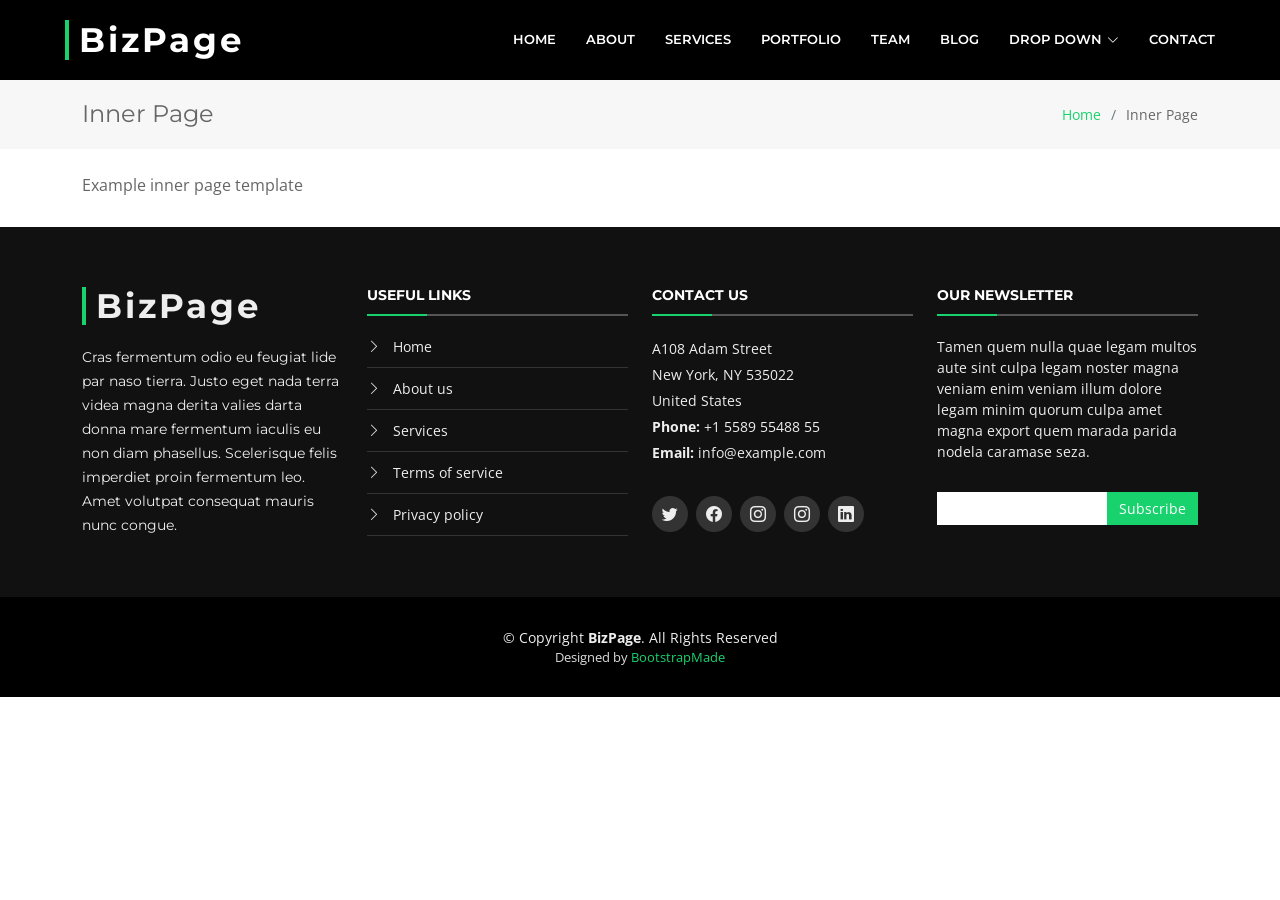
<file: MichaelScottsPaperCompany.UI.MVC/wwwroot/inner-page.html>
<!DOCTYPE html>
<html lang="en">

<head>
  <meta charset="utf-8">
  <meta content="width=device-width, initial-scale=1.0" name="viewport">

  <title>Inner Page - BizPage Bootstrap Template</title>
  <meta content="" name="description">
  <meta content="" name="keywords">

  <!-- Favicons -->
  <link href="assets/img/favicon.png" rel="icon">
  <link href="assets/img/apple-touch-icon.png" rel="apple-touch-icon">

  <!-- Google Fonts -->
  <link href="https://fonts.googleapis.com/css?family=Open+Sans:300,300i,400,400i,700,700i|Montserrat:300,400,500,700" rel="stylesheet">

  <!-- Vendor CSS Files -->
  <link href="assets/vendor/animate.css/animate.min.css" rel="stylesheet">
  <link href="assets/vendor/aos/aos.css" rel="stylesheet">
  <link href="assets/vendor/bootstrap/css/bootstrap.min.css" rel="stylesheet">
  <link href="assets/vendor/bootstrap-icons/bootstrap-icons.css" rel="stylesheet">
  <link href="assets/vendor/glightbox/css/glightbox.min.css" rel="stylesheet">
  <link href="assets/vendor/swiper/swiper-bundle.min.css" rel="stylesheet">

  <!-- Template Main CSS File -->
  <link href="assets/css/style.css" rel="stylesheet">

  <!-- =======================================================
  * Template Name: BizPage
  * Updated: Sep 18 2023 with Bootstrap v5.3.2
  * Template URL: https://bootstrapmade.com/bizpage-bootstrap-business-template/
  * Author: BootstrapMade.com
  * License: https://bootstrapmade.com/license/
  ======================================================== -->
</head>

<body>

  <!-- ======= Header ======= -->
  <header id="header" class="fixed-top d-flex align-items-center ">
    <div class="container-fluid">

      <div class="row justify-content-center align-items-center">
        <div class="col-xl-11 d-flex align-items-center justify-content-between">
          <h1 class="logo"><a href="index.html">BizPage</a></h1>
          <!-- Uncomment below if you prefer to use an image logo -->
          <!-- <a href="index.html" class="logo"><img src="assets/img/logo.png" alt="" class="img-fluid"></a>-->

          <nav id="navbar" class="navbar">
            <ul>
              <li><a class="nav-link scrollto " href="#hero">Home</a></li>
              <li><a class="nav-link scrollto" href="#about">About</a></li>
              <li><a class="nav-link scrollto" href="#services">Services</a></li>
              <li><a class="nav-link scrollto " href="#portfolio">Portfolio</a></li>
              <li><a class="nav-link scrollto" href="#team">Team</a></li>
              <li><a class="nav-link  " href="blog.html">Blog</a></li>
              <li class="dropdown"><a href="#"><span>Drop Down</span> <i class="bi bi-chevron-down"></i></a>
                <ul>
                  <li><a href="#">Drop Down 1</a></li>
                  <li class="dropdown"><a href="#"><span>Deep Drop Down</span> <i class="bi bi-chevron-right"></i></a>
                    <ul>
                      <li><a href="#">Deep Drop Down 1</a></li>
                      <li><a href="#">Deep Drop Down 2</a></li>
                      <li><a href="#">Deep Drop Down 3</a></li>
                      <li><a href="#">Deep Drop Down 4</a></li>
                      <li><a href="#">Deep Drop Down 5</a></li>
                    </ul>
                  </li>
                  <li><a href="#">Drop Down 2</a></li>
                  <li><a href="#">Drop Down 3</a></li>
                  <li><a href="#">Drop Down 4</a></li>
                </ul>
              </li>
              <li><a class="nav-link scrollto" href="#contact">Contact</a></li>
            </ul>
            <i class="bi bi-list mobile-nav-toggle"></i>
          </nav><!-- .navbar -->
        </div>
      </div>

    </div>
  </header><!-- End Header -->

  <main id="main">

    <!-- ======= Breadcrumbs Section ======= -->
    <section class="breadcrumbs">
      <div class="container">

        <div class="d-flex justify-content-between align-items-center">
          <h2>Inner Page</h2>
          <ol>
            <li><a href="index.html">Home</a></li>
            <li>Inner Page</li>
          </ol>
        </div>

      </div>
    </section><!-- End Breadcrumbs Section -->

    <section class="inner-page mt-4">
      <div class="container">
        <p>
          Example inner page template
        </p>
      </div>
    </section>

  </main><!-- End #main -->

  <!-- ======= Footer ======= -->
  <footer id="footer">
    <div class="footer-top">
      <div class="container">
        <div class="row">

          <div class="col-lg-3 col-md-6 footer-info">
            <h3>BizPage</h3>
            <p>Cras fermentum odio eu feugiat lide par naso tierra. Justo eget nada terra videa magna derita valies darta donna mare fermentum iaculis eu non diam phasellus. Scelerisque felis imperdiet proin fermentum leo. Amet volutpat consequat mauris nunc congue.</p>
          </div>

          <div class="col-lg-3 col-md-6 footer-links">
            <h4>Useful Links</h4>
            <ul>
              <li><i class="bi bi-chevron-right"></i> <a href="#">Home</a></li>
              <li><i class="bi bi-chevron-right"></i> <a href="#">About us</a></li>
              <li><i class="bi bi-chevron-right"></i> <a href="#">Services</a></li>
              <li><i class="bi bi-chevron-right"></i> <a href="#">Terms of service</a></li>
              <li><i class="bi bi-chevron-right"></i> <a href="#">Privacy policy</a></li>
            </ul>
          </div>

          <div class="col-lg-3 col-md-6 footer-contact">
            <h4>Contact Us</h4>
            <p>
              A108 Adam Street <br>
              New York, NY 535022<br>
              United States <br>
              <strong>Phone:</strong> +1 5589 55488 55<br>
              <strong>Email:</strong> info@example.com<br>
            </p>

            <div class="social-links">
              <a href="#" class="twitter"><i class="bi bi-twitter"></i></a>
              <a href="#" class="facebook"><i class="bi bi-facebook"></i></a>
              <a href="#" class="instagram"><i class="bi bi-instagram"></i></a>
              <a href="#" class="instagram"><i class="bi bi-instagram"></i></a>
              <a href="#" class="linkedin"><i class="bi bi-linkedin"></i></a>
            </div>

          </div>

          <div class="col-lg-3 col-md-6 footer-newsletter">
            <h4>Our Newsletter</h4>
            <p>Tamen quem nulla quae legam multos aute sint culpa legam noster magna veniam enim veniam illum dolore legam minim quorum culpa amet magna export quem marada parida nodela caramase seza.</p>
            <form action="" method="post">
              <input type="email" name="email"><input type="submit" value="Subscribe">
            </form>
          </div>

        </div>
      </div>
    </div>

    <div class="container">
      <div class="copyright">
        &copy; Copyright <strong>BizPage</strong>. All Rights Reserved
      </div>
      <div class="credits">
        <!--
        All the links in the footer should remain intact.
        You can delete the links only if you purchased the pro version.
        Licensing information: https://bootstrapmade.com/license/
        Purchase the pro version with working PHP/AJAX contact form: https://bootstrapmade.com/buy/?theme=BizPage
      -->
        Designed by <a href="https://bootstrapmade.com/">BootstrapMade</a>
      </div>
    </div>
  </footer><!-- End Footer -->

  <a href="#" class="back-to-top d-flex align-items-center justify-content-center"><i class="bi bi-arrow-up-short"></i></a>
  <!-- Uncomment below i you want to use a preloader -->
  <!-- <div id="preloader"></div> -->

  <!-- Vendor JS Files -->
  <script src="assets/vendor/purecounter/purecounter_vanilla.js"></script>
  <script src="assets/vendor/aos/aos.js"></script>
  <script src="assets/vendor/bootstrap/js/bootstrap.bundle.min.js"></script>
  <script src="assets/vendor/glightbox/js/glightbox.min.js"></script>
  <script src="assets/vendor/isotope-layout/isotope.pkgd.min.js"></script>
  <script src="assets/vendor/swiper/swiper-bundle.min.js"></script>
  <script src="assets/vendor/waypoints/noframework.waypoints.js"></script>
  <script src="assets/vendor/php-email-form/validate.js"></script>

  <!-- Template Main JS File -->
  <script src="assets/js/main.js"></script>

</body>

</html>
</file>
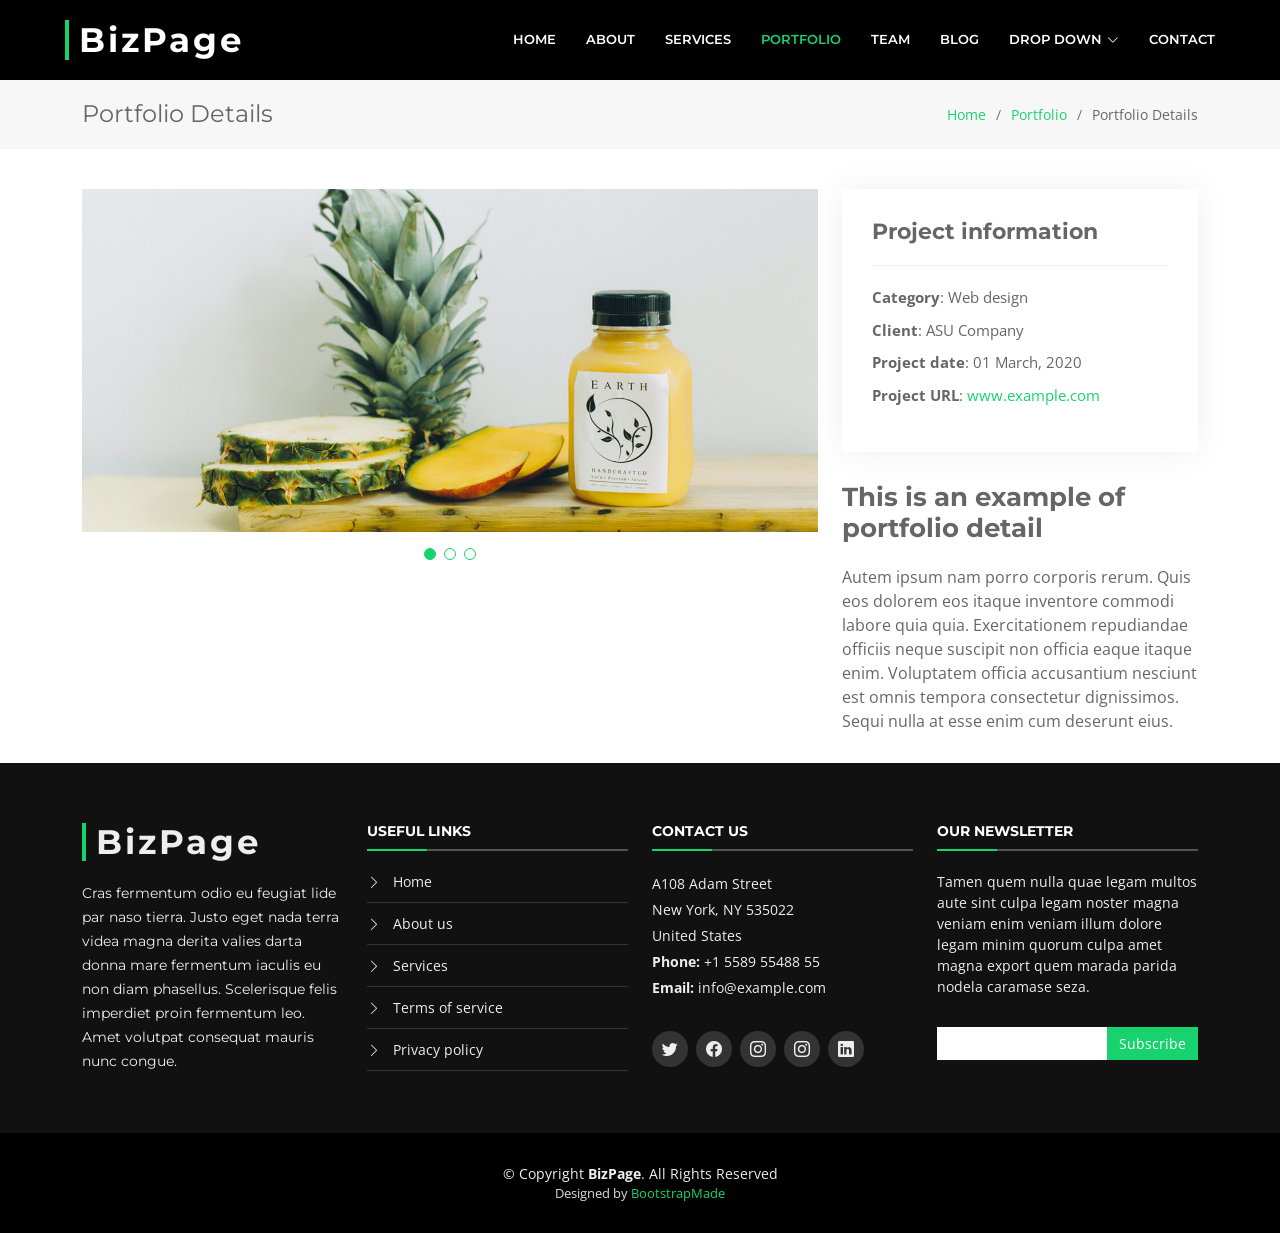
<file: MichaelScottsPaperCompany.UI.MVC/wwwroot/portfolio-details.html>
<!DOCTYPE html>
<html lang="en">

<head>
  <meta charset="utf-8">
  <meta content="width=device-width, initial-scale=1.0" name="viewport">

  <title>Portfolio Details - BizPage Bootstrap Template</title>
  <meta content="" name="description">
  <meta content="" name="keywords">

  <!-- Favicons -->
  <link href="assets/img/favicon.png" rel="icon">
  <link href="assets/img/apple-touch-icon.png" rel="apple-touch-icon">

  <!-- Google Fonts -->
  <link href="https://fonts.googleapis.com/css?family=Open+Sans:300,300i,400,400i,700,700i|Montserrat:300,400,500,700" rel="stylesheet">

  <!-- Vendor CSS Files -->
  <link href="assets/vendor/animate.css/animate.min.css" rel="stylesheet">
  <link href="assets/vendor/aos/aos.css" rel="stylesheet">
  <link href="assets/vendor/bootstrap/css/bootstrap.min.css" rel="stylesheet">
  <link href="assets/vendor/bootstrap-icons/bootstrap-icons.css" rel="stylesheet">
  <link href="assets/vendor/glightbox/css/glightbox.min.css" rel="stylesheet">
  <link href="assets/vendor/swiper/swiper-bundle.min.css" rel="stylesheet">

  <!-- Template Main CSS File -->
  <link href="assets/css/style.css" rel="stylesheet">

  <!-- =======================================================
  * Template Name: BizPage
  * Updated: Sep 18 2023 with Bootstrap v5.3.2
  * Template URL: https://bootstrapmade.com/bizpage-bootstrap-business-template/
  * Author: BootstrapMade.com
  * License: https://bootstrapmade.com/license/
  ======================================================== -->
</head>

<body>

  <!-- ======= Header ======= -->
  <header id="header" class="fixed-top d-flex align-items-center ">
    <div class="container-fluid">

      <div class="row justify-content-center align-items-center">
        <div class="col-xl-11 d-flex align-items-center justify-content-between">
          <h1 class="logo"><a href="index.html">BizPage</a></h1>
          <!-- Uncomment below if you prefer to use an image logo -->
          <!-- <a href="index.html" class="logo"><img src="assets/img/logo.png" alt="" class="img-fluid"></a>-->

          <nav id="navbar" class="navbar">
            <ul>
              <li><a class="nav-link scrollto " href="#hero">Home</a></li>
              <li><a class="nav-link scrollto" href="#about">About</a></li>
              <li><a class="nav-link scrollto" href="#services">Services</a></li>
              <li><a class="nav-link scrollto active" href="#portfolio">Portfolio</a></li>
              <li><a class="nav-link scrollto" href="#team">Team</a></li>
              <li><a class="nav-link  " href="blog.html">Blog</a></li>
              <li class="dropdown"><a href="#"><span>Drop Down</span> <i class="bi bi-chevron-down"></i></a>
                <ul>
                  <li><a href="#">Drop Down 1</a></li>
                  <li class="dropdown"><a href="#"><span>Deep Drop Down</span> <i class="bi bi-chevron-right"></i></a>
                    <ul>
                      <li><a href="#">Deep Drop Down 1</a></li>
                      <li><a href="#">Deep Drop Down 2</a></li>
                      <li><a href="#">Deep Drop Down 3</a></li>
                      <li><a href="#">Deep Drop Down 4</a></li>
                      <li><a href="#">Deep Drop Down 5</a></li>
                    </ul>
                  </li>
                  <li><a href="#">Drop Down 2</a></li>
                  <li><a href="#">Drop Down 3</a></li>
                  <li><a href="#">Drop Down 4</a></li>
                </ul>
              </li>
              <li><a class="nav-link scrollto" href="#contact">Contact</a></li>
            </ul>
            <i class="bi bi-list mobile-nav-toggle"></i>
          </nav><!-- .navbar -->
        </div>
      </div>

    </div>
  </header><!-- End Header -->

  <main id="main">

    <!-- ======= Breadcrumbs Section ======= -->
    <section class="breadcrumbs">
      <div class="container">

        <div class="d-flex justify-content-between align-items-center">
          <h2>Portfolio Details</h2>
          <ol>
            <li><a href="index.html">Home</a></li>
            <li><a href="portfolio.html">Portfolio</a></li>
            <li>Portfolio Details</li>
          </ol>
        </div>

      </div>
    </section><!-- Breadcrumbs Section -->

    <!-- ======= Portfolio Details Section ======= -->
    <section id="portfolio-details" class="portfolio-details">
      <div class="container">

        <div class="row gy-4">

          <div class="col-lg-8">
            <div class="portfolio-details-slider swiper">
              <div class="swiper-wrapper align-items-center">

                <div class="swiper-slide">
                  <img src="assets/img/portfolio/portfolio-details-1.jpg" alt="">
                </div>

                <div class="swiper-slide">
                  <img src="assets/img/portfolio/portfolio-details-2.jpg" alt="">
                </div>

                <div class="swiper-slide">
                  <img src="assets/img/portfolio/portfolio-details-3.jpg" alt="">
                </div>

              </div>
              <div class="swiper-pagination"></div>
            </div>
          </div>

          <div class="col-lg-4">
            <div class="portfolio-info">
              <h3>Project information</h3>
              <ul>
                <li><strong>Category</strong>: Web design</li>
                <li><strong>Client</strong>: ASU Company</li>
                <li><strong>Project date</strong>: 01 March, 2020</li>
                <li><strong>Project URL</strong>: <a href="#">www.example.com</a></li>
              </ul>
            </div>
            <div class="portfolio-description">
              <h2>This is an example of portfolio detail</h2>
              <p>
                Autem ipsum nam porro corporis rerum. Quis eos dolorem eos itaque inventore commodi labore quia quia. Exercitationem repudiandae officiis neque suscipit non officia eaque itaque enim. Voluptatem officia accusantium nesciunt est omnis tempora consectetur dignissimos. Sequi nulla at esse enim cum deserunt eius.
              </p>
            </div>
          </div>

        </div>

      </div>
    </section><!-- End Portfolio Details Section -->

  </main><!-- End #main -->

  <!-- ======= Footer ======= -->
  <footer id="footer">
    <div class="footer-top">
      <div class="container">
        <div class="row">

          <div class="col-lg-3 col-md-6 footer-info">
            <h3>BizPage</h3>
            <p>Cras fermentum odio eu feugiat lide par naso tierra. Justo eget nada terra videa magna derita valies darta donna mare fermentum iaculis eu non diam phasellus. Scelerisque felis imperdiet proin fermentum leo. Amet volutpat consequat mauris nunc congue.</p>
          </div>

          <div class="col-lg-3 col-md-6 footer-links">
            <h4>Useful Links</h4>
            <ul>
              <li><i class="bi bi-chevron-right"></i> <a href="#">Home</a></li>
              <li><i class="bi bi-chevron-right"></i> <a href="#">About us</a></li>
              <li><i class="bi bi-chevron-right"></i> <a href="#">Services</a></li>
              <li><i class="bi bi-chevron-right"></i> <a href="#">Terms of service</a></li>
              <li><i class="bi bi-chevron-right"></i> <a href="#">Privacy policy</a></li>
            </ul>
          </div>

          <div class="col-lg-3 col-md-6 footer-contact">
            <h4>Contact Us</h4>
            <p>
              A108 Adam Street <br>
              New York, NY 535022<br>
              United States <br>
              <strong>Phone:</strong> +1 5589 55488 55<br>
              <strong>Email:</strong> info@example.com<br>
            </p>

            <div class="social-links">
              <a href="#" class="twitter"><i class="bi bi-twitter"></i></a>
              <a href="#" class="facebook"><i class="bi bi-facebook"></i></a>
              <a href="#" class="instagram"><i class="bi bi-instagram"></i></a>
              <a href="#" class="instagram"><i class="bi bi-instagram"></i></a>
              <a href="#" class="linkedin"><i class="bi bi-linkedin"></i></a>
            </div>

          </div>

          <div class="col-lg-3 col-md-6 footer-newsletter">
            <h4>Our Newsletter</h4>
            <p>Tamen quem nulla quae legam multos aute sint culpa legam noster magna veniam enim veniam illum dolore legam minim quorum culpa amet magna export quem marada parida nodela caramase seza.</p>
            <form action="" method="post">
              <input type="email" name="email"><input type="submit" value="Subscribe">
            </form>
          </div>

        </div>
      </div>
    </div>

    <div class="container">
      <div class="copyright">
        &copy; Copyright <strong>BizPage</strong>. All Rights Reserved
      </div>
      <div class="credits">
        <!--
        All the links in the footer should remain intact.
        You can delete the links only if you purchased the pro version.
        Licensing information: https://bootstrapmade.com/license/
        Purchase the pro version with working PHP/AJAX contact form: https://bootstrapmade.com/buy/?theme=BizPage
      -->
        Designed by <a href="https://bootstrapmade.com/">BootstrapMade</a>
      </div>
    </div>
  </footer><!-- End Footer -->

  <a href="#" class="back-to-top d-flex align-items-center justify-content-center"><i class="bi bi-arrow-up-short"></i></a>
  <!-- Uncomment below i you want to use a preloader -->
  <!-- <div id="preloader"></div> -->

  <!-- Vendor JS Files -->
  <script src="assets/vendor/purecounter/purecounter_vanilla.js"></script>
  <script src="assets/vendor/aos/aos.js"></script>
  <script src="assets/vendor/bootstrap/js/bootstrap.bundle.min.js"></script>
  <script src="assets/vendor/glightbox/js/glightbox.min.js"></script>
  <script src="assets/vendor/isotope-layout/isotope.pkgd.min.js"></script>
  <script src="assets/vendor/swiper/swiper-bundle.min.js"></script>
  <script src="assets/vendor/waypoints/noframework.waypoints.js"></script>
  <script src="assets/vendor/php-email-form/validate.js"></script>

  <!-- Template Main JS File -->
  <script src="assets/js/main.js"></script>

</body>

</html>
</file>
<file: MichaelScottsPaperCompany.UI.MVC/wwwroot/assets/css/style.css>
/**
* Template Name: BizPage
* Updated: Sep 18 2023 with Bootstrap v5.3.2
* Template URL: https://bootstrapmade.com/bizpage-bootstrap-business-template/
* Author: BootstrapMade.com
* License: https://bootstrapmade.com/license/
*/

/*--------------------------------------------------------------
# General
--------------------------------------------------------------*/
body {
  background: #fff;
  color: #666666;
  font-family: "Open Sans", sans-serif;
}

a {
  color: #18d26e;
  transition: 0.5s;
  text-decoration: none;
}

a:hover,
a:active,
a:focus {
  color: #18d36e;
  outline: none;
  text-decoration: none;
}

p {
  padding: 0;
  margin: 0 0 30px 0;
}

h1,
h2,
h3,
h4,
h5,
h6 {
  font-family: "Montserrat", sans-serif;
  font-weight: 400;
  margin: 0 0 20px 0;
  padding: 0;
}

/*--------------------------------------------------------------
# Back to top button
--------------------------------------------------------------*/
.back-to-top {
  position: fixed;
  visibility: hidden;
  opacity: 0;
  right: 15px;
  bottom: 15px;
  z-index: 996;
  background: #18d26e;
  width: 40px;
  height: 40px;
  border-radius: 50px;
  transition: all 0.4s;
}

.back-to-top i {
  font-size: 28px;
  color: #fff;
  line-height: 0;
}

.back-to-top:hover {
  background: #2ce782;
  color: #fff;
}

.back-to-top.active {
  visibility: visible;
  opacity: 1;
}

/* Prelaoder */
#preloader {
  position: fixed;
  top: 0;
  left: 0;
  right: 0;
  bottom: 0;
  z-index: 9999;
  overflow: hidden;
  background: #fff;
}

#preloader:before {
  content: "";
  position: fixed;
  top: calc(50% - 30px);
  left: calc(50% - 30px);
  border: 6px solid #f2f2f2;
  border-top: 6px solid #18d26e;
  border-radius: 50%;
  width: 60px;
  height: 60px;
  animation: animate-preloader 1s linear infinite;
}

@keyframes animate-preloader {
  0% {
    transform: rotate(0deg);
  }

  100% {
    transform: rotate(360deg);
  }
}

/*--------------------------------------------------------------
# Header
--------------------------------------------------------------*/
#header {
  transition: all 0.5s;
  z-index: 997;
  background: rgb(0, 0, 0);
  height: 80px;
}

#header.header-transparent {
  background: transparent;
}

#header.header-scrolled {
  background: rgba(0, 0, 0, 0.9);
  height: 60px;
}

#header .logo {
  font-size: 34px;
  margin: 0;
  padding: 0;
  font-family: "Montserrat", sans-serif;
  font-weight: 700;
  letter-spacing: 3px;
  padding-left: 10px;
  border-left: 4px solid #18d26e;
}

#header .logo a {
  color: #fff;
}

#header .logo img {
  max-height: 40px;
}

@media (max-width: 992px) {
  #header .logo {
    font-size: 28px;
  }
}

/*--------------------------------------------------------------
# Navigation Menu
--------------------------------------------------------------*/
/**
* Desktop Navigation 
*/
.navbar {
  padding: 0;
}

.navbar ul {
  margin: 0;
  padding: 0;
  display: flex;
  list-style: none;
  align-items: center;
}

.navbar li {
  position: relative;
}

.navbar a,
.navbar a:focus {
  display: flex;
  align-items: center;
  justify-content: space-between;
  padding: 10px 0 10px 30px;
  font-family: "Montserrat", sans-serif;
  font-size: 13px;
  font-weight: 600;
  color: #fff;
  white-space: nowrap;
  text-transform: uppercase;
  transition: 0.3s;
}

.navbar a i,
.navbar a:focus i {
  font-size: 12px;
  line-height: 0;
  margin-left: 5px;
}

.navbar a:hover,
.navbar .active,
.navbar .active:focus,
.navbar li:hover>a {
  color: #18d26e;
}

.navbar .dropdown ul {
  display: block;
  position: absolute;
  left: 14px;
  top: calc(100% + 30px);
  margin: 0;
  padding: 10px 0;
  z-index: 99;
  opacity: 0;
  visibility: hidden;
  background: #fff;
  box-shadow: 0px 0px 30px rgba(127, 137, 161, 0.25);
  transition: 0.3s;
}

.navbar .dropdown ul li {
  min-width: 200px;
}

.navbar .dropdown ul a {
  padding: 10px 20px;
  text-transform: none;
  color: #666666;
}

.navbar .dropdown ul a i {
  font-size: 12px;
}

.navbar .dropdown ul a:hover,
.navbar .dropdown ul .active:hover,
.navbar .dropdown ul li:hover>a {
  color: #18d26e;
}

.navbar .dropdown:hover>ul {
  opacity: 1;
  top: 100%;
  visibility: visible;
}

.navbar .dropdown .dropdown ul {
  top: 0;
  left: calc(100% - 30px);
  visibility: hidden;
}

.navbar .dropdown .dropdown:hover>ul {
  opacity: 1;
  top: 0;
  left: 100%;
  visibility: visible;
}

@media (max-width: 1366px) {
  .navbar .dropdown .dropdown ul {
    left: -90%;
  }

  .navbar .dropdown .dropdown:hover>ul {
    left: -100%;
  }
}

/**
* Mobile Navigation 
*/
.mobile-nav-toggle {
  color: #fff;
  font-size: 28px;
  cursor: pointer;
  display: none;
  line-height: 0;
  transition: 0.5s;
}

@media (max-width: 991px) {
  .mobile-nav-toggle {
    display: block;
  }

  .navbar ul {
    display: none;
  }
}

.navbar-mobile {
  position: fixed;
  overflow: hidden;
  top: 0;
  right: 0;
  left: 0;
  bottom: 0;
  background: rgba(26, 26, 26, 0.9);
  transition: 0.3s;
  z-index: 999;
}

.navbar-mobile .mobile-nav-toggle {
  position: absolute;
  top: 15px;
  right: 15px;
}

.navbar-mobile ul {
  display: block;
  position: absolute;
  top: 55px;
  right: 15px;
  bottom: 15px;
  left: 15px;
  padding: 10px 0;
  background-color: #fff;
  overflow-y: auto;
  transition: 0.3s;
}

.navbar-mobile a,
.navbar-mobile a:focus {
  padding: 10px 20px;
  font-size: 15px;
  color: #333333;
}

.navbar-mobile a:hover,
.navbar-mobile .active,
.navbar-mobile li:hover>a {
  color: #18d26e;
}

.navbar-mobile .getstarted,
.navbar-mobile .getstarted:focus {
  margin: 15px;
}

.navbar-mobile .dropdown ul {
  position: static;
  display: none;
  margin: 10px 20px;
  padding: 10px 0;
  z-index: 99;
  opacity: 1;
  visibility: visible;
  background: #fff;
  box-shadow: 0px 0px 30px rgba(127, 137, 161, 0.25);
}

.navbar-mobile .dropdown ul li {
  min-width: 200px;
}

.navbar-mobile .dropdown ul a {
  padding: 10px 20px;
}

.navbar-mobile .dropdown ul a i {
  font-size: 12px;
}

.navbar-mobile .dropdown ul a:hover,
.navbar-mobile .dropdown ul .active:hover,
.navbar-mobile .dropdown ul li:hover>a {
  color: #18d26e;
}

.navbar-mobile .dropdown>.dropdown-active {
  display: block;
}

/*--------------------------------------------------------------
# Login
--------------------------------------------------------------*/
.divider:after,
.divider:before {
    content: "";
    flex: 1;
    height: 1px;
    background: #eee;
}

.h-custom {
    height: calc(100% - 73px);
}

@media (max-width: 450px) {
    .h-custom {
        height: 100%;
    }
}

/*--------------------------------------------------------------
# Hero Section
--------------------------------------------------------------*/
#hero {
  width: 100%;
  height: 100vh;
  background: #000;
  overflow: hidden;
  position: relative;
}

@media (max-height: 500px) {
  #hero {
    height: 150vh;
  }
}

#hero .carousel,
#hero .carousel-inner,
#hero .carousel-item,
#hero .carousel-item::before {
  position: absolute;
  top: 0;
  right: 0;
  left: 0;
  bottom: 0;
}

#hero .carousel-item {
  background-size: cover;
  background-position: center;
  background-repeat: no-repeat;
}

#hero .carousel-item::before {
  content: "";
  background-color: rgba(0, 0, 0, 0.7);
}

#hero .carousel-container {
  display: flex;
  justify-content: center;
  align-items: center;
  position: absolute;
  bottom: 0;
  top: 70px;
  left: 50px;
  right: 50px;
}

#hero .container {
  text-align: center;
}

#hero h2 {
  color: #fff;
  margin-bottom: 30px;
  font-size: 48px;
  font-weight: 700;
}

@media (max-width: 768px) {
  #hero h2 {
    font-size: 28px;
  }
}

#hero p {
  width: 80%;
  margin: 0 auto 30px auto;
  color: #fff;
}

@media (min-width: 1024px) {
  #hero p {
    width: 60%;
  }
}

#hero .carousel-fade {
  overflow: hidden;
}

#hero .carousel-fade .carousel-inner .carousel-item {
  transition-property: opacity;
}

#hero .carousel-fade .carousel-inner .carousel-item,
#hero .carousel-fade .carousel-inner .active.carousel-item-start,
#hero .carousel-fade .carousel-inner .active.carousel-item-end {
  opacity: 0;
}

#hero .carousel-fade .carousel-inner .active,
#hero .carousel-fade .carousel-inner .carousel-item-next.carousel-item-start,
#hero .carousel-fade .carousel-inner .carousel-item-prev.carousel-item-end {
  opacity: 1;
  transition: 0.5s;
}

#hero .carousel-fade .carousel-inner .carousel-item-next,
#hero .carousel-fade .carousel-inner .carousel-item-prev,
#hero .carousel-fade .carousel-inner .active.carousel-item-start,
#hero .carousel-fade .carousel-inner .active.carousel-item-end {
  left: 0;
  transform: translate3d(0, 0, 0);
}

#hero .carousel-control-prev,
#hero .carousel-control-next {
  width: 10%;
}

@media (min-width: 1024px) {

  #hero .carousel-control-prev,
  #hero .carousel-control-next {
    width: 5%;
  }
}

#hero .carousel-control-next-icon,
#hero .carousel-control-prev-icon {
  background: none;
  font-size: 32px;
  line-height: 1;
}

#hero .carousel-indicators li {
  cursor: pointer;
  list-style-type: none;
}

#hero .btn-get-started {
  font-family: "Montserrat", sans-serif;
  font-weight: 500;
  font-size: 16px;
  letter-spacing: 1px;
  display: inline-block;
  padding: 8px 32px;
  border-radius: 50px;
  transition: 0.5s;
  margin: 10px;
  color: #fff;
  background: #18d26e;
}

#hero .btn-get-started:hover {
  background: #fff;
  color: #18d26e;
}

/*--------------------------------------------------------------
# Sections
--------------------------------------------------------------*/
section {
  overflow: hidden;
}

/* Sections Header
--------------------------------*/
.section-header h3 {
  font-size: 32px;
  color: #111;
  text-transform: uppercase;
  text-align: center;
  font-weight: 700;
  position: relative;
  padding-bottom: 15px;
}

.section-header h3::before {
  content: "";
  position: absolute;
  display: block;
  width: 120px;
  height: 1px;
  background: #ddd;
  bottom: 1px;
  left: calc(50% - 60px);
}

.section-header h3::after {
  content: "";
  position: absolute;
  display: block;
  width: 40px;
  height: 3px;
  background: #18d26e;
  bottom: 0;
  left: calc(50% - 20px);
}

.section-header p {
  text-align: center;
  padding-bottom: 30px;
  color: #333;
}

/* Section with background
--------------------------------*/
.section-bg {
  background: #f7f7f7;
}

/*--------------------------------------------------------------
# Breadcrumbs
--------------------------------------------------------------*/
.breadcrumbs {
  padding: 20px 0;
  background-color: #f7f7f7;
  min-height: 40px;
  margin-top: 80px;
}

.breadcrumbs h2 {
  font-size: 24px;
  margin-bottom: 0;
  font-weight: 400;
}

.breadcrumbs ol {
  display: flex;
  flex-wrap: wrap;
  list-style: none;
  padding: 0;
  margin: 0;
  font-size: 14px;
}

.breadcrumbs ol li+li {
  padding-left: 10px;
}

.breadcrumbs ol li+li::before {
  display: inline-block;
  padding-right: 10px;
  color: #6c757d;
  content: "/";
}

@media (max-width: 768px) {
  .breadcrumbs .d-flex {
    display: block !important;
  }

  .breadcrumbs ol {
    display: block;
  }

  .breadcrumbs ol li {
    display: inline-block;
  }
}

/* Featured Services Section
--------------------------------*/
#featured-services {
  background: #000;
}

#featured-services .box {
  padding: 30px 20px;
}

#featured-services .box-bg {
  background-image: linear-gradient(0deg, #000000 0%, #242323 50%, #000000 100%);
}

#featured-services i {
  color: #18d26e;
  font-size: 48px;
  display: inline-block;
  line-height: 1;
}

#featured-services h4 {
  font-weight: 400;
  margin: 15px 0;
  font-size: 18px;
}

#featured-services h4 a {
  color: #fff;
}

#featured-services h4 a:hover {
  color: #18d26e;
}

#featured-services p {
  font-size: 14px;
  line-height: 24px;
  color: #fff;
  margin-bottom: 0;
}

/* About Us Section
--------------------------------*/
#about {
  background: url("../img/about-bg.jpg") center top no-repeat fixed;
  background-size: cover;
  padding: 60px 0 40px 0;
  position: relative;
}

#about::before {
  content: "";
  position: absolute;
  left: 0;
  right: 0;
  top: 0;
  bottom: 0;
  background: rgba(255, 255, 255, 0.92);
  z-index: 9;
}

#about .container {
  position: relative;
  z-index: 10;
}

#about .about-col {
  background: #fff;
  border-radius: 0 0 4px 4px;
  box-shadow: 0px 2px 12px rgba(0, 0, 0, 0.08);
  margin-bottom: 20px;
}

#about .about-col .img {
  position: relative;
}

#about .about-col .img img {
  border-radius: 4px 4px 0 0;
}

#about .about-col .icon {
  width: 64px;
  height: 64px;
  text-align: center;
  position: absolute;
  background-color: #18d26e;
  border-radius: 50%;
  border: 4px solid #fff;
  left: calc(50% - 32px);
  bottom: -30px;
  transition: 0.3s;
  display: flex;
  align-items: center;
  justify-content: center;
}

#about .about-col i {
  font-size: 28px;
  line-height: 0;
  color: #fff;
  transition: 0.3s;
}

#about .about-col:hover .icon {
  background-color: #fff;
}

#about .about-col:hover i {
  color: #18d26e;
}

#about .about-col h2 {
  color: #000;
  text-align: center;
  font-weight: 700;
  font-size: 20px;
  padding: 0;
  margin: 40px 0 12px 0;
}

#about .about-col h2 a {
  color: #000;
}

#about .about-col h2 a:hover {
  color: #18d26e;
}

#about .about-col p {
  font-size: 14px;
  line-height: 24px;
  color: #333;
  margin-bottom: 0;
  padding: 0 20px 20px 20px;
}

/* Services Section
--------------------------------*/
#services {
  background: #fff;
  background-size: cover;
  padding: 60px 0 40px 0;
}

#services .box {
  margin-bottom: 30px;
}

#services .icon {
  float: left;
}

#services .icon i {
  color: #18d26e;
  font-size: 36px;
  line-height: 0;
  transition: 0.5s;
}

#services .title {
  margin-left: 60px;
  font-weight: 700;
  margin-bottom: 15px;
  font-size: 18px;
}

#services .title a {
  color: #111;
}

#services .box:hover .title a {
  color: #18d26e;
}

#services .description {
  font-size: 14px;
  margin-left: 60px;
  line-height: 24px;
  margin-bottom: 0;
}

/* Call To Action Section
--------------------------------*/
#call-to-action {
  background: linear-gradient(rgba(0, 142, 99, 0.1), rgba(0, 0, 0, 0.1)), url(../img/call-to-action-bg.jpg) fixed center center;
  background-size: cover;
  padding: 60px 0;
}

#call-to-action h3 {
  color: #fff;
  font-size: 28px;
  font-weight: 700;
}

#call-to-action p {
  color: #fff;
}

#call-to-action .cta-btn {
  font-family: "Montserrat", sans-serif;
  text-transform: uppercase;
  font-weight: 500;
  font-size: 16px;
  letter-spacing: 1px;
  display: inline-block;
  padding: 8px 28px;
  border-radius: 25px;
  transition: 0.5s;
  margin-top: 10px;
  border: 2px solid #fff;
  color: #fff;
}

#call-to-action .cta-btn:hover {
  background: #18d26e;
  border: 2px solid #18d26e;
}

/* Call To Action Section
--------------------------------*/
#skills {
  padding: 60px 0;
}

#skills .progress {
  height: 35px;
  margin-bottom: 10px;
  border-radius: 0;
}

#skills .progress .skill {
  font-family: "Open Sans", sans-serif;
  line-height: 35px;
  padding: 0;
  margin: 0 0 0 20px;
  text-transform: uppercase;
}

#skills .progress .skill .val {
  float: right;
  font-style: normal;
  margin: 0 20px 0 0;
}

#skills .progress-bar {
  width: 1px;
  text-align: left;
  transition: 0.9s;
}

/* Facts Section
--------------------------------*/
#facts {
  background: url("../img/facts-bg.jpg") center top no-repeat fixed;
  background-size: cover;
  padding: 60px 0 0 0;
  position: relative;
}

#facts::before {
  content: "";
  position: absolute;
  left: 0;
  right: 0;
  top: 0;
  bottom: 0;
  background: rgba(255, 255, 255, 0.88);
  z-index: 9;
}

#facts .container {
  position: relative;
  z-index: 10;
}

#facts .counters span {
  font-family: "Montserrat", sans-serif;
  font-weight: bold;
  font-size: 48px;
  display: block;
  color: #18d26e;
}

#facts .counters p {
  padding: 0;
  margin: 0 0 20px 0;
  font-family: "Montserrat", sans-serif;
  font-size: 14px;
  color: #111;
}

#facts .facts-img {
  text-align: center;
  padding-top: 30px;
}

/* Portfolio Section
--------------------------------*/
#portfolio {
  padding: 60px 0;
}

#portfolio #portfolio-flters {
  padding: 0;
  margin: 5px 0 35px 0;
  list-style: none;
  text-align: center;
}

#portfolio #portfolio-flters li {
  cursor: pointer;
  margin: 15px 15px 15px 0;
  display: inline-block;
  padding: 10px 20px;
  font-size: 12px;
  line-height: 20px;
  color: #666666;
  border-radius: 4px;
  text-transform: uppercase;
  background: #fff;
  margin-bottom: 5px;
  transition: all 0.3s ease-in-out;
}

#portfolio #portfolio-flters li:hover,
#portfolio #portfolio-flters li.filter-active {
  background: #18d26e;
  color: #fff;
}

#portfolio #portfolio-flters li:last-child {
  margin-right: 0;
}

#portfolio .portfolio-wrap {
  box-shadow: 0px 2px 12px rgba(0, 0, 0, 0.08);
  transition: 0.3s;
}

#portfolio .portfolio-wrap:hover {
  box-shadow: 0px 4px 14px rgba(0, 0, 0, 0.16);
}

#portfolio .portfolio-item {
  position: relative;
  height: 360px;
  overflow: hidden;
}

#portfolio .portfolio-item figure {
  background: #000;
  overflow: hidden;
  height: 240px;
  position: relative;
  border-radius: 4px 4px 0 0;
  margin: 0;
}

#portfolio .portfolio-item figure:hover img {
  opacity: 0.4;
  transition: 0.3s;
}

#portfolio .portfolio-item figure .link-preview,
#portfolio .portfolio-item figure .link-details {
  position: absolute;
  display: inline-flex;
  align-items: center;
  justify-content: center;
  opacity: 0;
  line-height: 1;
  text-align: center;
  width: 36px;
  height: 36px;
  background: #fff;
  border-radius: 50%;
  transition: 0.2s linear;
}

#portfolio .portfolio-item figure .link-preview i,
#portfolio .portfolio-item figure .link-details i {
  font-size: 22px;
  color: #333;
  line-height: 0;
}

#portfolio .portfolio-item figure .link-preview:hover,
#portfolio .portfolio-item figure .link-details:hover {
  background: #18d26e;
}

#portfolio .portfolio-item figure .link-preview:hover i,
#portfolio .portfolio-item figure .link-details:hover i {
  color: #fff;
}

#portfolio .portfolio-item figure .link-preview {
  left: calc(50% - 38px);
  top: calc(50% - 18px);
}

#portfolio .portfolio-item figure .link-details {
  right: calc(50% - 38px);
  top: calc(50% - 18px);
}

#portfolio .portfolio-item figure:hover .link-preview {
  opacity: 1;
  left: calc(50% - 44px);
}

#portfolio .portfolio-item figure:hover .link-details {
  opacity: 1;
  right: calc(50% - 44px);
}

#portfolio .portfolio-item .portfolio-info {
  background: #fff;
  text-align: center;
  padding: 30px;
  height: 90px;
  border-radius: 0 0 3px 3px;
}

#portfolio .portfolio-item .portfolio-info h4 {
  font-size: 18px;
  line-height: 1px;
  font-weight: 700;
  margin-bottom: 18px;
  padding-bottom: 0;
}

#portfolio .portfolio-item .portfolio-info h4 a {
  color: #333;
}

#portfolio .portfolio-item .portfolio-info h4 a:hover {
  color: #18d26e;
}

#portfolio .portfolio-item .portfolio-info p {
  padding: 0;
  margin: 0;
  color: #b8b8b8;
  font-weight: 500;
  font-size: 14px;
  text-transform: uppercase;
}

/*--------------------------------------------------------------
# Portfolio Details
--------------------------------------------------------------*/
.portfolio-details {
  padding-top: 40px;
}

.portfolio-details .portfolio-details-slider img {
  width: 100%;
}

.portfolio-details .portfolio-details-slider .swiper-pagination {
  margin-top: 20px;
  position: relative;
}

.portfolio-details .portfolio-details-slider .swiper-pagination .swiper-pagination-bullet {
  width: 12px;
  height: 12px;
  background-color: #fff;
  opacity: 1;
  border: 1px solid #18d26e;
}

.portfolio-details .portfolio-details-slider .swiper-pagination .swiper-pagination-bullet-active {
  background-color: #18d26e;
}

.portfolio-details .portfolio-info {
  padding: 30px;
  box-shadow: 0px 0 30px rgba(51, 51, 51, 0.08);
}

.portfolio-details .portfolio-info h3 {
  font-size: 22px;
  font-weight: 700;
  margin-bottom: 20px;
  padding-bottom: 20px;
  border-bottom: 1px solid #eee;
}

.portfolio-details .portfolio-info ul {
  list-style: none;
  padding: 0;
  font-size: 15px;
}

.portfolio-details .portfolio-info ul li+li {
  margin-top: 10px;
}

.portfolio-details .portfolio-description {
  padding-top: 30px;
}

.portfolio-details .portfolio-description h2 {
  font-size: 26px;
  font-weight: 700;
  margin-bottom: 20px;
}

.portfolio-details .portfolio-description p {
  padding: 0;
}

/* Clients Section
--------------------------------*/
#clients {
  padding: 60px 0;
}

#clients img {
  opacity: 0.5;
  transition: 0.3s;
}

#clients img:hover {
  opacity: 1;
}

#clients .swiper-pagination {
  margin-top: 30px;
  position: relative;
}

#clients .swiper-pagination .swiper-pagination-bullet {
  width: 12px;
  height: 12px;
  background-color: #fff;
  opacity: 1;
  border: 1px solid #18d26e;
}

#clients .swiper-pagination .swiper-pagination-bullet-active {
  background-color: #18d26e;
}

/* Testimonials Section
--------------------------------*/
#testimonials {
  padding: 60px 0;
}

#testimonials .section-header {
  margin-bottom: 40px;
}

#testimonials .testimonials-carousel,
#testimonials .testimonials-slider {
  overflow: hidden;
}

#testimonials .testimonial-item {
  text-align: center;
}

#testimonials .testimonial-item .testimonial-img {
  width: 120px;
  border-radius: 50%;
  border: 4px solid #fff;
  margin: 0 auto;
}

#testimonials .testimonial-item h3 {
  font-size: 20px;
  font-weight: bold;
  margin: 10px 0 5px 0;
  color: #111;
}

#testimonials .testimonial-item h4 {
  font-size: 14px;
  color: #999;
  margin: 0 0 15px 0;
}

#testimonials .testimonial-item .quote-sign-left {
  margin-top: -15px;
  padding-right: 10px;
  display: inline-block;
  width: 37px;
}

#testimonials .testimonial-item .quote-sign-right {
  margin-bottom: -15px;
  padding-left: 10px;
  display: inline-block;
  max-width: 100%;
  width: 37px;
}

#testimonials .testimonial-item p {
  font-style: italic;
  margin: 0 auto 15px auto;
}

@media (min-width: 992px) {
  #testimonials .testimonial-item p {
    width: 80%;
  }
}

#testimonials .swiper-pagination {
  margin-top: 20px;
  position: relative;
}

#testimonials .swiper-pagination .swiper-pagination-bullet {
  width: 12px;
  height: 12px;
  background-color: #fff;
  opacity: 1;
  border: 1px solid #18d26e;
}

#testimonials .swiper-pagination .swiper-pagination-bullet-active {
  background-color: #18d26e;
}

/* Team Section
--------------------------------*/
#team {
  background: #fff;
  padding: 60px 0;
}

#team .member {
  text-align: center;
  margin-bottom: 20px;
  background: #000;
  position: relative;
}

#team .member .member-info {
  opacity: 0;
  display: flex;
  justify-content: center;
  align-items: center;
  position: absolute;
  bottom: 0;
  top: 0;
  left: 0;
  right: 0;
  transition: 0.2s;
}

#team .member .member-info-content {
  margin-top: -50px;
  transition: margin 0.2s;
}

#team .member:hover .member-info {
  background: rgba(0, 0, 0, 0.7);
  opacity: 1;
  transition: 0.4s;
}

#team .member:hover .member-info-content {
  margin-top: 0;
  transition: margin 0.4s;
}

#team .member h4 {
  font-weight: 700;
  margin-bottom: 2px;
  font-size: 18px;
  color: #fff;
}

#team .member span {
  font-style: italic;
  display: block;
  font-size: 13px;
  color: #fff;
}

#team .member .social {
  margin-top: 15px;
}

#team .member .social a {
  transition: none;
  color: #fff;
}

#team .member .social a:hover {
  color: #18d26e;
}

#team .member .social i {
  font-size: 18px;
  margin: 0 2px;
}

/* Contact Section
--------------------------------*/
#contact {
  padding: 60px 0;
}

#contact .contact-info {
  margin-bottom: 20px;
  text-align: center;
}

#contact .contact-info i {
  font-size: 48px;
  display: inline-block;
  margin-bottom: 10px;
  color: #18d26e;
}

#contact .contact-info address,
#contact .contact-info p {
  margin-bottom: 0;
  color: #000;
}

#contact .contact-info h3 {
  font-size: 18px;
  margin-bottom: 15px;
  font-weight: bold;
  text-transform: uppercase;
  color: #999;
}

#contact .contact-info a {
  color: #000;
}

#contact .contact-info a:hover {
  color: #18d26e;
}

#contact .contact-address,
#contact .contact-phone,
#contact .contact-email {
  margin-bottom: 20px;
}

@media (min-width: 768px) {

  #contact .contact-address,
  #contact .contact-phone,
  #contact .contact-email {
    padding: 20px 0;
  }
}

@media (min-width: 768px) {
  #contact .contact-phone {
    border-left: 1px solid #ddd;
    border-right: 1px solid #ddd;
  }
}

#contact .php-email-form {
  box-shadow: 0 0 30px rgba(214, 215, 216, 0.6);
  padding: 30px;
  background: #fff;
}

#contact .php-email-form .error-message {
  display: none;
  color: #fff;
  background: #ed3c0d;
  text-align: left;
  padding: 15px;
  font-weight: 600;
}

#contact .php-email-form .error-message br+br {
  margin-top: 25px;
}

#contact .php-email-form .sent-message {
  display: none;
  color: #fff;
  background: #18d26e;
  text-align: center;
  padding: 15px;
  font-weight: 600;
}

#contact .php-email-form .loading {
  display: none;
  background: #fff;
  text-align: center;
  padding: 15px;
}

#contact .php-email-form .loading:before {
  content: "";
  display: inline-block;
  border-radius: 50%;
  width: 24px;
  height: 24px;
  margin: 0 10px -6px 0;
  border: 3px solid #18d26e;
  border-top-color: #eee;
  animation: animate-loading 1s linear infinite;
}

#contact .php-email-form .form-group {
  margin-bottom: 20px;
}

#contact .php-email-form input,
#contact .php-email-form textarea {
  padding: 10px 14px;
  border-radius: 0;
  box-shadow: none;
  font-size: 15px;
}

#contact .php-email-form input::focus,
#contact .php-email-form textarea::focus {
  background-color: #18d26e;
}

#contact .php-email-form button[type=submit] {
  background: #18d26e;
  border: 0;
  padding: 10px 30px;
  color: #fff;
  transition: 0.4s;
  cursor: pointer;
}

#contact .php-email-form button[type=submit]:hover {
  background: #13a456;
}

@keyframes animate-loading {
  0% {
    transform: rotate(0deg);
  }

  100% {
    transform: rotate(360deg);
  }
}

/*--------------------------------------------------------------
# Blog
--------------------------------------------------------------*/
.blog {
  padding: 40px 0 20px 0;
}

.blog .entry {
  padding: 30px;
  margin-bottom: 60px;
  box-shadow: 0 4px 16px rgba(0, 0, 0, 0.1);
}

.blog .entry .entry-img {
  max-height: 440px;
  margin: -30px -30px 20px -30px;
  overflow: hidden;
}

.blog .entry .entry-title {
  font-size: 28px;
  font-weight: bold;
  padding: 0;
  margin: 0 0 20px 0;
}

.blog .entry .entry-title a {
  color: #333333;
  transition: 0.3s;
}

.blog .entry .entry-title a:hover {
  color: #18d26e;
}

.blog .entry .entry-meta {
  margin-bottom: 15px;
  color: #18d26e;
}

.blog .entry .entry-meta ul {
  display: flex;
  flex-wrap: wrap;
  list-style: none;
  align-items: center;
  padding: 0;
  margin: 0;
}

.blog .entry .entry-meta ul li+li {
  padding-left: 20px;
}

.blog .entry .entry-meta i {
  font-size: 16px;
  margin-right: 8px;
  line-height: 0;
}

.blog .entry .entry-meta a {
  color: #666666;
  font-size: 14px;
  display: inline-block;
  line-height: 1;
}

.blog .entry .entry-content p {
  line-height: 24px;
}

.blog .entry .entry-content .read-more {
  -moz-text-align-last: right;
  text-align-last: right;
}

.blog .entry .entry-content .read-more a {
  display: inline-block;
  background: #fff;
  color: #333333;
  padding: 6px 30px 8px 30px;
  transition: 0.3s;
  font-size: 14px;
  border-radius: 50px;
  border: 2px solid #18d26e;
}

.blog .entry .entry-content .read-more a:hover {
  background: #18d26e;
  color: #fff;
}

.blog .entry .entry-content h3 {
  font-size: 22px;
  margin-top: 30px;
  font-weight: bold;
}

.blog .entry .entry-content blockquote {
  overflow: hidden;
  background-color: #fafafa;
  padding: 60px;
  position: relative;
  text-align: center;
  margin: 20px 0;
}

.blog .entry .entry-content blockquote p {
  color: #666666;
  line-height: 1.6;
  margin-bottom: 0;
  font-style: italic;
  font-weight: 500;
  font-size: 22px;
}

.blog .entry .entry-content blockquote::after {
  content: "";
  position: absolute;
  left: 0;
  top: 0;
  bottom: 0;
  width: 3px;
  background-color: #18d26e;
  margin-top: 20px;
  margin-bottom: 20px;
}

.blog .entry .entry-footer {
  padding-top: 10px;
  border-top: 1px solid #e6e6e6;
}

.blog .entry .entry-footer i {
  color: #18d26e;
  display: inline;
}

.blog .entry .entry-footer a {
  color: #666666;
  transition: 0.3s;
}

.blog .entry .entry-footer a:hover {
  color: #18d26e;
}

.blog .entry .entry-footer .cats {
  list-style: none;
  display: inline;
  padding: 0 20px 0 0;
  font-size: 14px;
}

.blog .entry .entry-footer .cats li {
  display: inline-block;
}

.blog .entry .entry-footer .tags {
  list-style: none;
  display: inline;
  padding: 0;
  font-size: 14px;
}

.blog .entry .entry-footer .tags li {
  display: inline-block;
}

.blog .entry .entry-footer .tags li+li::before {
  padding-right: 6px;
  color: #6c757d;
  content: ",";
}

.blog .entry .entry-footer .share {
  font-size: 16px;
}

.blog .entry .entry-footer .share i {
  padding-left: 5px;
}

.blog .entry-single {
  margin-bottom: 30px;
}

.blog .blog-author {
  padding: 20px;
  margin-bottom: 30px;
  box-shadow: 0 4px 16px rgba(0, 0, 0, 0.1);
}

.blog .blog-author img {
  width: 120px;
  margin-right: 20px;
}

.blog .blog-author h4 {
  font-weight: 600;
  font-size: 22px;
  margin-bottom: 0px;
  padding: 0;
  color: #333333;
}

.blog .blog-author .social-links {
  margin: 0 10px 10px 0;
}

.blog .blog-author .social-links a {
  color: rgba(51, 51, 51, 0.4);
  margin-right: 5px;
  transition: 0.3s;
}

.blog .blog-author .social-links a:hover {
  color: #18d26e;
}

.blog .blog-author p {
  font-style: italic;
  color: #666666;
}

.blog .blog-comments {
  margin-bottom: 30px;
}

.blog .blog-comments .comments-count {
  font-weight: bold;
}

.blog .blog-comments .comment {
  margin-top: 30px;
  position: relative;
}

.blog .blog-comments .comment .comment-img {
  margin-right: 14px;
}

.blog .blog-comments .comment .comment-img img {
  width: 60px;
}

.blog .blog-comments .comment h5 {
  font-size: 16px;
  margin-bottom: 2px;
}

.blog .blog-comments .comment h5 a {
  font-weight: bold;
  color: #666666;
  transition: 0.3s;
}

.blog .blog-comments .comment h5 a:hover {
  color: #333333;
}

.blog .blog-comments .comment h5 .reply {
  padding-left: 10px;
  color: #18d26e;
}

.blog .blog-comments .comment h5 .reply i {
  font-size: 20px;
}

.blog .blog-comments .comment time {
  display: block;
  font-size: 14px;
  color: #999999;
  margin-bottom: 5px;
}

.blog .blog-comments .comment.comment-reply {
  padding-left: 40px;
}

.blog .blog-comments .reply-form {
  margin-top: 30px;
  padding: 30px;
  box-shadow: 0 4px 16px rgba(0, 0, 0, 0.1);
}

.blog .blog-comments .reply-form h4 {
  font-weight: bold;
  font-size: 22px;
}

.blog .blog-comments .reply-form p {
  font-size: 14px;
}

.blog .blog-comments .reply-form input {
  border-radius: 4px;
  padding: 10px 10px;
  font-size: 14px;
}

.blog .blog-comments .reply-form input:focus {
  box-shadow: none;
  border-color: #666666;
}

.blog .blog-comments .reply-form textarea {
  border-radius: 4px;
  padding: 10px 10px;
  font-size: 14px;
}

.blog .blog-comments .reply-form textarea:focus {
  box-shadow: none;
  border-color: #666666;
}

.blog .blog-comments .reply-form .form-group {
  margin-bottom: 25px;
}

.blog .blog-comments .reply-form .btn-primary {
  border-radius: 50px;
  padding: 10px 30px;
  border: 0;
  background-color: #18d26e;
}

.blog .blog-comments .reply-form .btn-primary:hover {
  background-color: #1ee57a;
}

.blog .blog-pagination {
  color: #18d26e;
}

.blog .blog-pagination ul {
  display: flex;
  padding: 0;
  margin: 0;
  list-style: none;
}

.blog .blog-pagination li {
  margin: 0 5px;
  transition: 0.3s;
}

.blog .blog-pagination li a {
  color: #18d26e;
  padding: 6px 20px;
  display: flex;
  align-items: center;
  justify-content: center;
  border-radius: 50px;
  font-weight: bold;
}

.blog .blog-pagination li.active,
.blog .blog-pagination li:hover {
  background: #18d26e;
  border-radius: 50px;
}

.blog .blog-pagination li.active a,
.blog .blog-pagination li:hover a {
  color: #fff;
}

.blog .sidebar {
  padding: 30px;
  margin: 0 0 60px 20px;
  box-shadow: 0 4px 16px rgba(0, 0, 0, 0.1);
}

.blog .sidebar .sidebar-title {
  font-size: 20px;
  font-weight: 700;
  padding: 0 0 0 0;
  margin: 0 0 15px 0;
  color: #333333;
  position: relative;
}

.blog .sidebar .sidebar-item {
  margin-bottom: 30px;
}

.blog .sidebar .search-form form {
  background: #fff;
  border: 1px solid #ddd;
  padding: 3px 10px;
  position: relative;
  border-radius: 50px;
}

.blog .sidebar .search-form form input {
  border: 0;
  padding: 4px;
  border-radius: 4px;
  width: calc(100% - 70px);
  box-shadow: none;
}

.blog .sidebar .search-form form input:focus {
  box-shadow: none;
}

.blog .sidebar .search-form form button {
  position: absolute;
  top: 0;
  right: 0;
  bottom: 0;
  border: 0;
  background: none;
  font-size: 16px;
  padding: 0 30px;
  margin: -1px;
  background: #18d26e;
  color: #fff;
  transition: 0.3s;
  line-height: 0;
  border-radius: 50px;
}

.blog .sidebar .search-form form button i {
  line-height: 0;
}

.blog .sidebar .search-form form button:hover {
  background: #13a456;
}

.blog .sidebar .categories ul {
  list-style: none;
  padding: 0;
}

.blog .sidebar .categories ul li+li {
  padding-top: 10px;
}

.blog .sidebar .categories ul a {
  color: #333333;
  transition: 0.3s;
}

.blog .sidebar .categories ul a:hover {
  color: #18d26e;
}

.blog .sidebar .categories ul a span {
  padding-left: 5px;
  color: #b3b3b3;
  font-size: 14px;
}

.blog .sidebar .recent-posts .post-item+.post-item {
  margin-top: 15px;
}

.blog .sidebar .recent-posts img {
  width: 80px;
  float: left;
}

.blog .sidebar .recent-posts h4 {
  font-size: 15px;
  margin-left: 95px;
  font-weight: bold;
}

.blog .sidebar .recent-posts h4 a {
  color: #333333;
  transition: 0.3s;
}

.blog .sidebar .recent-posts h4 a:hover {
  color: #18d26e;
}

.blog .sidebar .recent-posts time {
  display: block;
  margin-left: 95px;
  font-style: italic;
  font-size: 14px;
  color: #b3b3b3;
}

.blog .sidebar .tags {
  margin-bottom: -10px;
}

.blog .sidebar .tags ul {
  list-style: none;
  padding: 0;
}

.blog .sidebar .tags ul li {
  display: inline-block;
}

.blog .sidebar .tags ul a {
  color: #333333;
  font-size: 14px;
  padding: 6px 20px;
  margin: 0 6px 8px 0;
  border: 1px solid #18d26e;
  display: inline-block;
  border-radius: 50px;
  transition: 0.3s;
}

.blog .sidebar .tags ul a:hover {
  color: #fff;
  background: #18d26e;
}

.blog .sidebar .tags ul a span {
  padding-left: 5px;
  color: white;
  font-size: 14px;
}

/*--------------------------------------------------------------
# Footer
--------------------------------------------------------------*/
#footer {
  background: #000;
  padding: 0 0 30px 0;
  color: #eee;
  font-size: 14px;
  display: 10dvh;
}

#footer .footer-top {
  background: #111;
  padding: 60px 0 30px 0;
}

#footer .footer-top .footer-info {
  margin-bottom: 30px;
}

#footer .footer-top .footer-info h3 {
  font-size: 34px;
  margin: 0 0 20px 0;
  padding: 2px 0 2px 10px;
  line-height: 1;
  font-family: "Montserrat", sans-serif;
  font-weight: 700;
  letter-spacing: 3px;
  border-left: 4px solid #18d26e;
}

#footer .footer-top .footer-info p {
  font-size: 14px;
  line-height: 24px;
  margin-bottom: 0;
  font-family: "Montserrat", sans-serif;
  color: #eee;
}

#footer .footer-top .social-links a {
  display: inline-block;
  background: #333;
  color: #eee;
  line-height: 1;
  margin-right: 4px;
  border-radius: 50%;
  width: 36px;
  height: 36px;
  transition: 0.3s;
  display: inline-flex;
  align-items: center;
  justify-content: center;
}

#footer .footer-top .social-links a i {
  line-height: 0;
  font-size: 16px;
}

#footer .footer-top .social-links a:hover {
  background: #18d26e;
  color: #fff;
}

#footer .footer-top h4 {
  font-size: 14px;
  font-weight: bold;
  color: #fff;
  text-transform: uppercase;
  position: relative;
  padding-bottom: 12px;
}

#footer .footer-top h4::before,
#footer .footer-top h4::after {
  content: "";
  position: absolute;
  left: 0;
  bottom: 0;
  height: 2px;
}

#footer .footer-top h4::before {
  right: 0;
  background: #555;
}

#footer .footer-top h4::after {
  background: #18d26e;
  width: 60px;
}

#footer .footer-top .footer-links {
  margin-bottom: 30px;
}

#footer .footer-top .footer-links ul {
  list-style: none;
  padding: 0;
  margin: 0;
}

#footer .footer-top .footer-links ul i {
  padding-right: 8px;
  color: #ddd;
}

#footer .footer-top .footer-links ul li {
  border-bottom: 1px solid #333;
  padding: 10px 0;
}

#footer .footer-top .footer-links ul li:first-child {
  padding-top: 0;
}

#footer .footer-top .footer-links ul a {
  color: #eee;
}

#footer .footer-top .footer-links ul a:hover {
  color: #18d26e;
}

#footer .footer-top .footer-contact {
  margin-bottom: 30px;
}

#footer .footer-top .footer-contact p {
  line-height: 26px;
}

#footer .footer-top .footer-newsletter {
  margin-bottom: 30px;
}

#footer .footer-top .footer-newsletter input[type=email] {
  border: 0;
  padding: 6px 8px;
  width: 65%;
}

#footer .footer-top .footer-newsletter input[type=submit] {
  background: #18d26e;
  border: 0;
  width: 35%;
  padding: 6px 0;
  text-align: center;
  color: #fff;
  transition: 0.3s;
  cursor: pointer;
}

#footer .footer-top .footer-newsletter input[type=submit]:hover {
  background: #13a456;
}

#footer .copyright {
  text-align: center;
  padding-top: 30px;
}

#footer .credits {
  text-align: center;
  font-size: 13px;
  color: #ddd;
}
</file>
